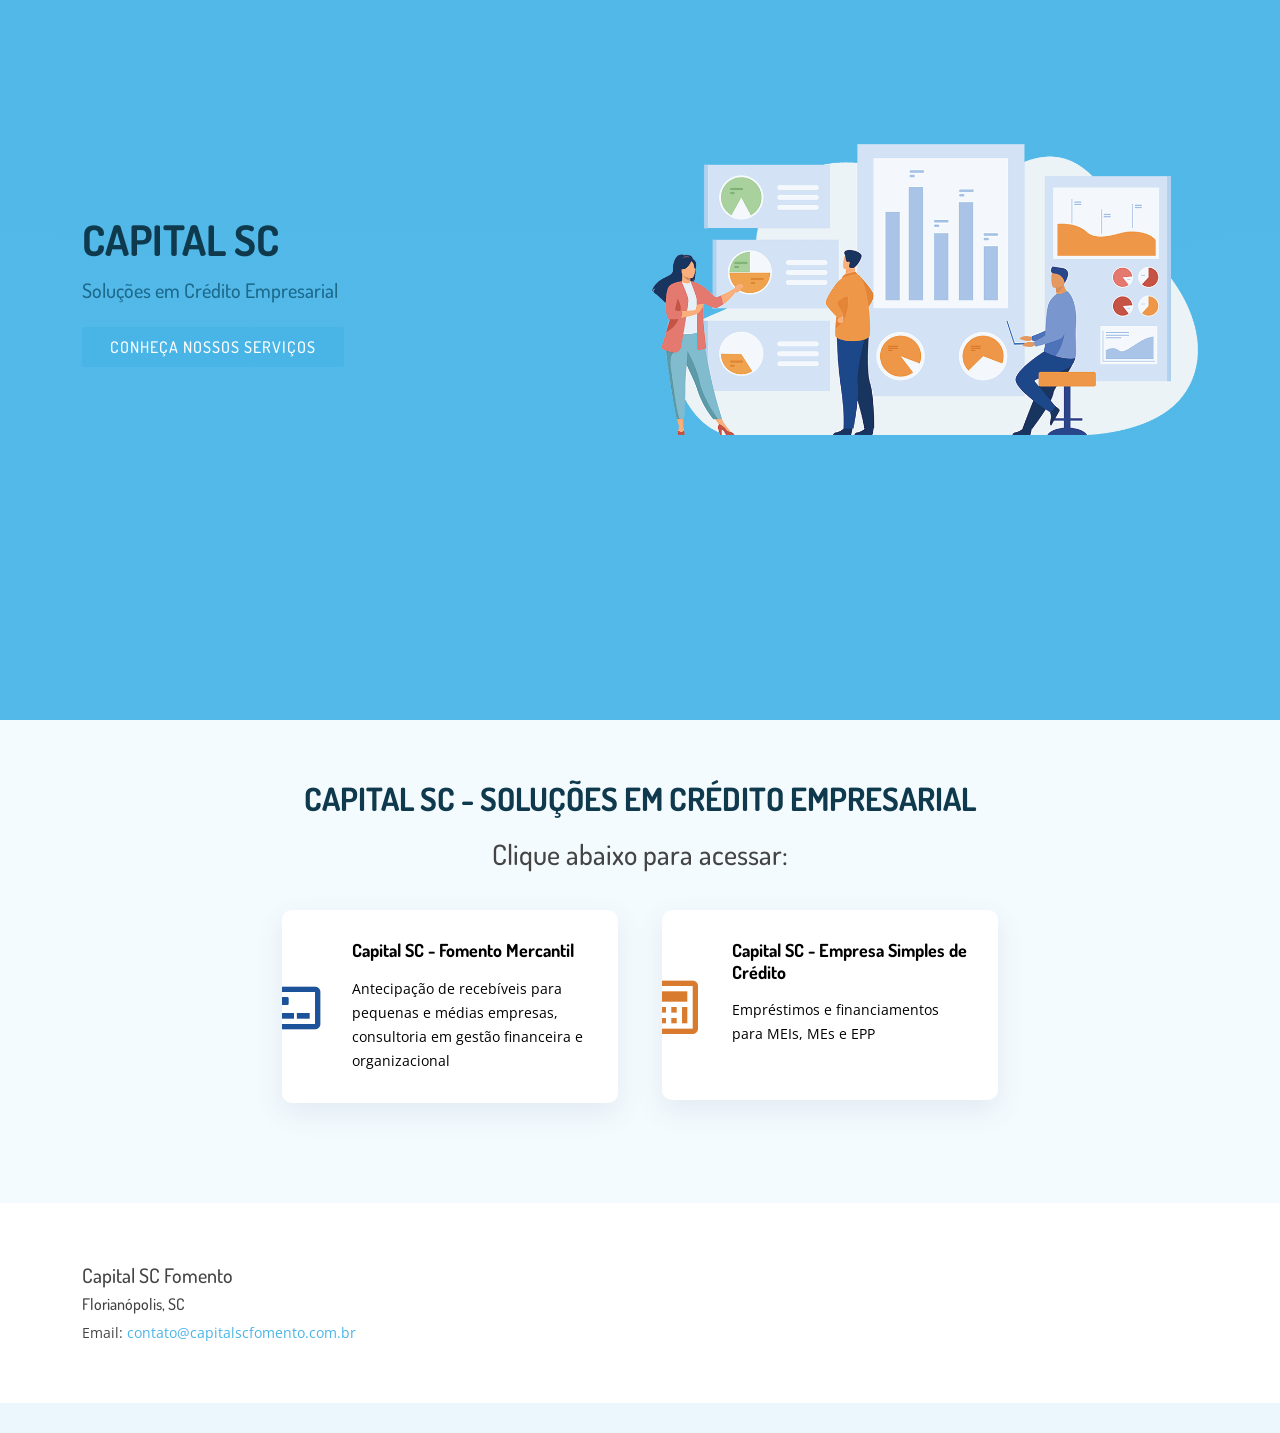
<file: index.html>
<!DOCTYPE html>
<html lang="pt-BR">

<head>
<script async src="https://www.googletagmanager.com/gtag/js?id=G-5T2LX08R87"></script><script>function gtag(){dataLayer.push(arguments)}window.dataLayer=window.dataLayer||[],gtag("js",new Date),gtag("config","G-5T2LX08R87");</script>
<script async src="https://pagead2.googlesyndication.com/pagead/js/adsbygoogle.js?client=ca-pub-0531879237494766" crossorigin="anonymous"></script>
  <meta charset="utf-8">
  <meta content="width=device-width, initial-scale=1.0" name="viewport">

  <title>Capital SC - Soluções em Crédito Empresarial | Fomento e ESC</title>
  <meta content="Capital SC oferece soluções de crédito empresarial em Santa Catarina: Fomento Mercantil com antecipação de recebíveis e Empresa Simples de Crédito com empréstimos para MEI, ME e EPP." name="description">
  <meta content="capital sc, fomento mercantil florianópolis, empresa simples de crédito, antecipação de recebíveis, empréstimo MEI SC" name="keywords">

  <!-- Open Graph -->
  <meta property="og:type" content="website">
  <meta property="og:url" content="https://www.capitalscfomento.com.br/">
  <meta property="og:title" content="Capital SC - Soluções em Crédito Empresarial">
  <meta property="og:description" content="Fomento Mercantil e Empresa Simples de Crédito em Santa Catarina">
  <meta property="og:image" content="https://www.capitalscfomento.com.br/assets/img/favicon.png">

  <!-- Favicons --> 
  <link href="assets/img/favicon.png" rel="icon">
  <link href="assets/img/apple-touch-icon.png" rel="apple-touch-icon">

  <!-- Google Fonts -->
  <link href="https://fonts.googleapis.com/css?family=Open+Sans:300,300i,400,400i,600,600i,700,700i|Dosis:300,400,500,,600,700,700i|Lato:300,300i,400,400i,700,700i" rel="stylesheet">

  <!-- Vendor CSS Files -->
  <link href="assets/vendor/bootstrap/css/bootstrap.min.css" rel="stylesheet">
  <link href="assets/vendor/bootstrap-icons/bootstrap-icons.css" rel="stylesheet">
  <link href="assets/vendor/boxicons/css/boxicons.min.css" rel="stylesheet">
  <link href="assets/vendor/glightbox/css/glightbox.min.css" rel="stylesheet">
  <link href="assets/vendor/swiper/swiper-bundle.min.css" rel="stylesheet">

  <link href="assets/css/style.css" rel="stylesheet">

  <!-- Schema.org Organization -->
  <script type="application/ld+json">
  {
    "@context": "https://schema.org",
    "@type": "Organization",
    "name": "Capital SC",
    "url": "https://www.capitalscfomento.com.br/",
    "logo": "https://www.capitalscfomento.com.br/assets/img/favicon.png",
    "description": "Soluções em crédito empresarial: Fomento Mercantil e Empresa Simples de Crédito",
    "address": {
      "@type": "PostalAddress",
      "streetAddress": "Avenida Mauro Ramos, 1970 - Sala 314",
      "addressLocality": "Florianópolis",
      "addressRegion": "SC",
      "postalCode": "88020-304",
      "addressCountry": "BR"
    },
    "contactPoint": {
      "@type": "ContactPoint",
      "telephone": "+55-48-3371-6712",
      "contactType": "customer service"
    }
  }
  </script>

</head>

<body>

  <!-- ======= Hero Section ======= -->
  <section id="hero">
    <div class="container">
      <div class="row">
        <div class="col-lg-6 pt-5 pt-lg-0 order-2 order-lg-1 d-flex flex-column justify-content-center">
          <h1>Capital SC</h1>
          <h2>Soluções em Crédito Empresarial</h2>
          <div><a href="#services" class="btn-get-started scrollto">Conheça Nossos Serviços</a></div>
        </div>
        <div class="col-lg-6 order-1 order-lg-2 hero-img">
          <img src="assets/img/hero-img.png" class="img-fluid" alt="Ilustração de profissionais analisando dados financeiros">
        </div>
      </div>
    </div>
  </section>
  <!-- End Hero -->

  <main id="main">

    <!-- ======= Services Section ======= -->
    <section id="services" class="services section-bg">
      <div class="container">

        <div class="section-title">
          <h2>Capital SC - Soluções em Crédito Empresarial</h2>
          <h3>Clique abaixo para acessar:</h3>
        </div>

        <div class="row justify-content-center">
          <div class="col-lg-4 col-md-6"><a href="https://capitalscfomento.com.br/fomento/" target="_blank" style="color: #000000;">
            <div class="icon-box">
              <div class="icon"><i class="bx bx-credit-card-front" style="color: #1B5299;"></i></div>
              <h4 class="title">Capital SC - Fomento Mercantil</h4>
              <p class="description">Antecipação de recebíveis para pequenas e médias empresas, consultoria em gestão financeira e organizacional</p>
            </div></a>
          </div>
          <div class="col-lg-4 col-md-6"><a href="https://capitalscfomento.com.br/esc/" target="_blank" style="color: #000000;">
            <div class="icon-box">
              <div class="icon"><i class="bx bx-calculator" style="color: #D97B2E;"></i></div>
              <h4 class="title">Capital SC - Empresa Simples de Crédito</h4>
              <p class="description">Empréstimos e financiamentos para MEIs, MEs e EPP</p><br>
            </div></a>
          </div>

        </div>

      </div>
    </section>
    <!-- End Services Section -->


  </main>
  <!-- End #main -->

  <!-- ======= Footer ======= -->
  <footer id="footer">

    <div class="footer-top">
      <div class="container">
        <div class="row">

          <div class="col-lg-6 col-md-6 footer-contact">
            <h5>Capital SC Fomento</h5>
            <h6>Florianópolis, SC</h6>
              Email:
              <a href="mailto:contato@capitalscfomento.com.br">contato@capitalscfomento.com.br</a><br>
            </p>
          </div>

        </div>
      </div>
    </div>

  </footer>
  <!-- End Footer -->

  <a href="#" class="back-to-top d-flex align-items-center justify-content-center"><i class="bi bi-arrow-up-short"></i></a>

  <!-- Vendor JS Files -->
  <script src="assets/vendor/bootstrap/js/bootstrap.bundle.min.js"></script>
  <script src="assets/vendor/glightbox/js/glightbox.min.js"></script>
  <script src="assets/vendor/isotope-layout/isotope.pkgd.min.js"></script>
  <script src="assets/vendor/php-email-form/validate.js"></script>
  <script src="assets/vendor/purecounter/purecounter.js"></script>
  <script src="assets/vendor/swiper/swiper-bundle.min.js"></script>

  <!-- Template Main JS File -->
  <script src="assets/js/main.js"></script>

</body>

</html>
</file>
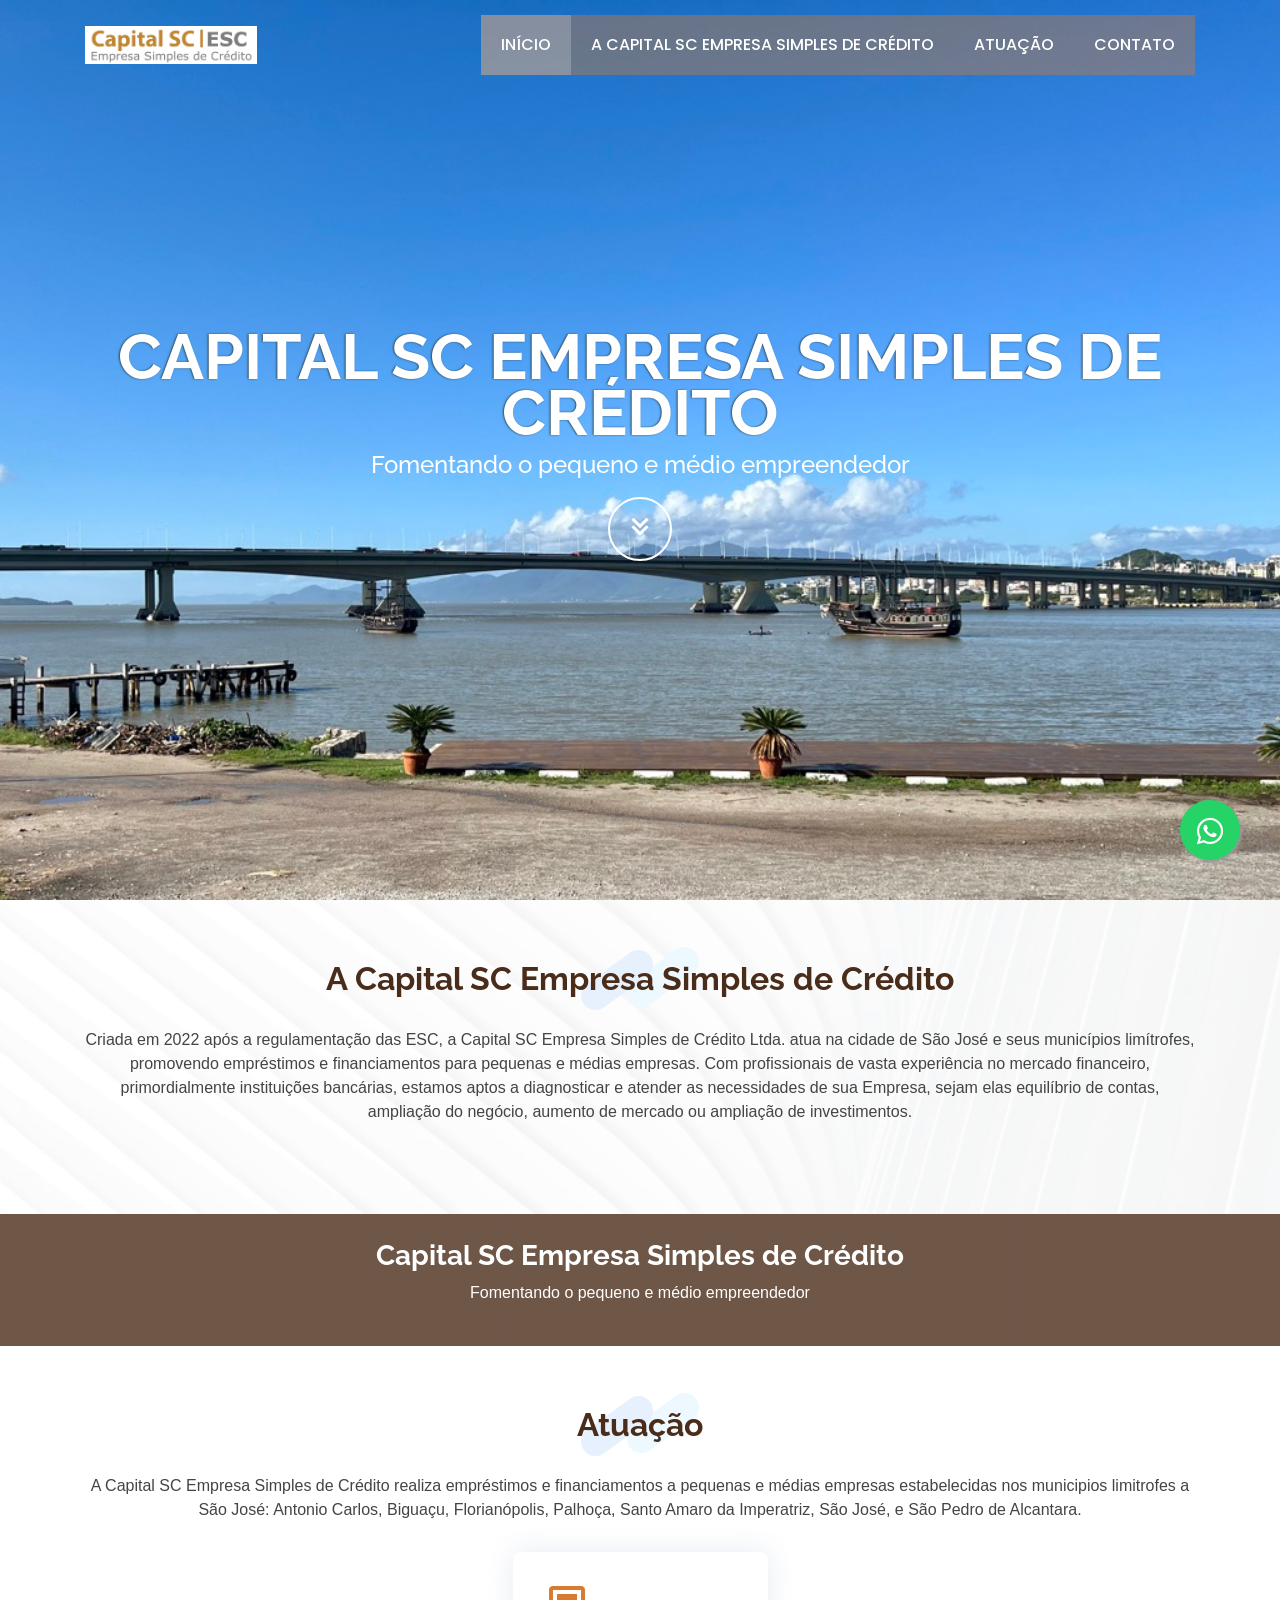
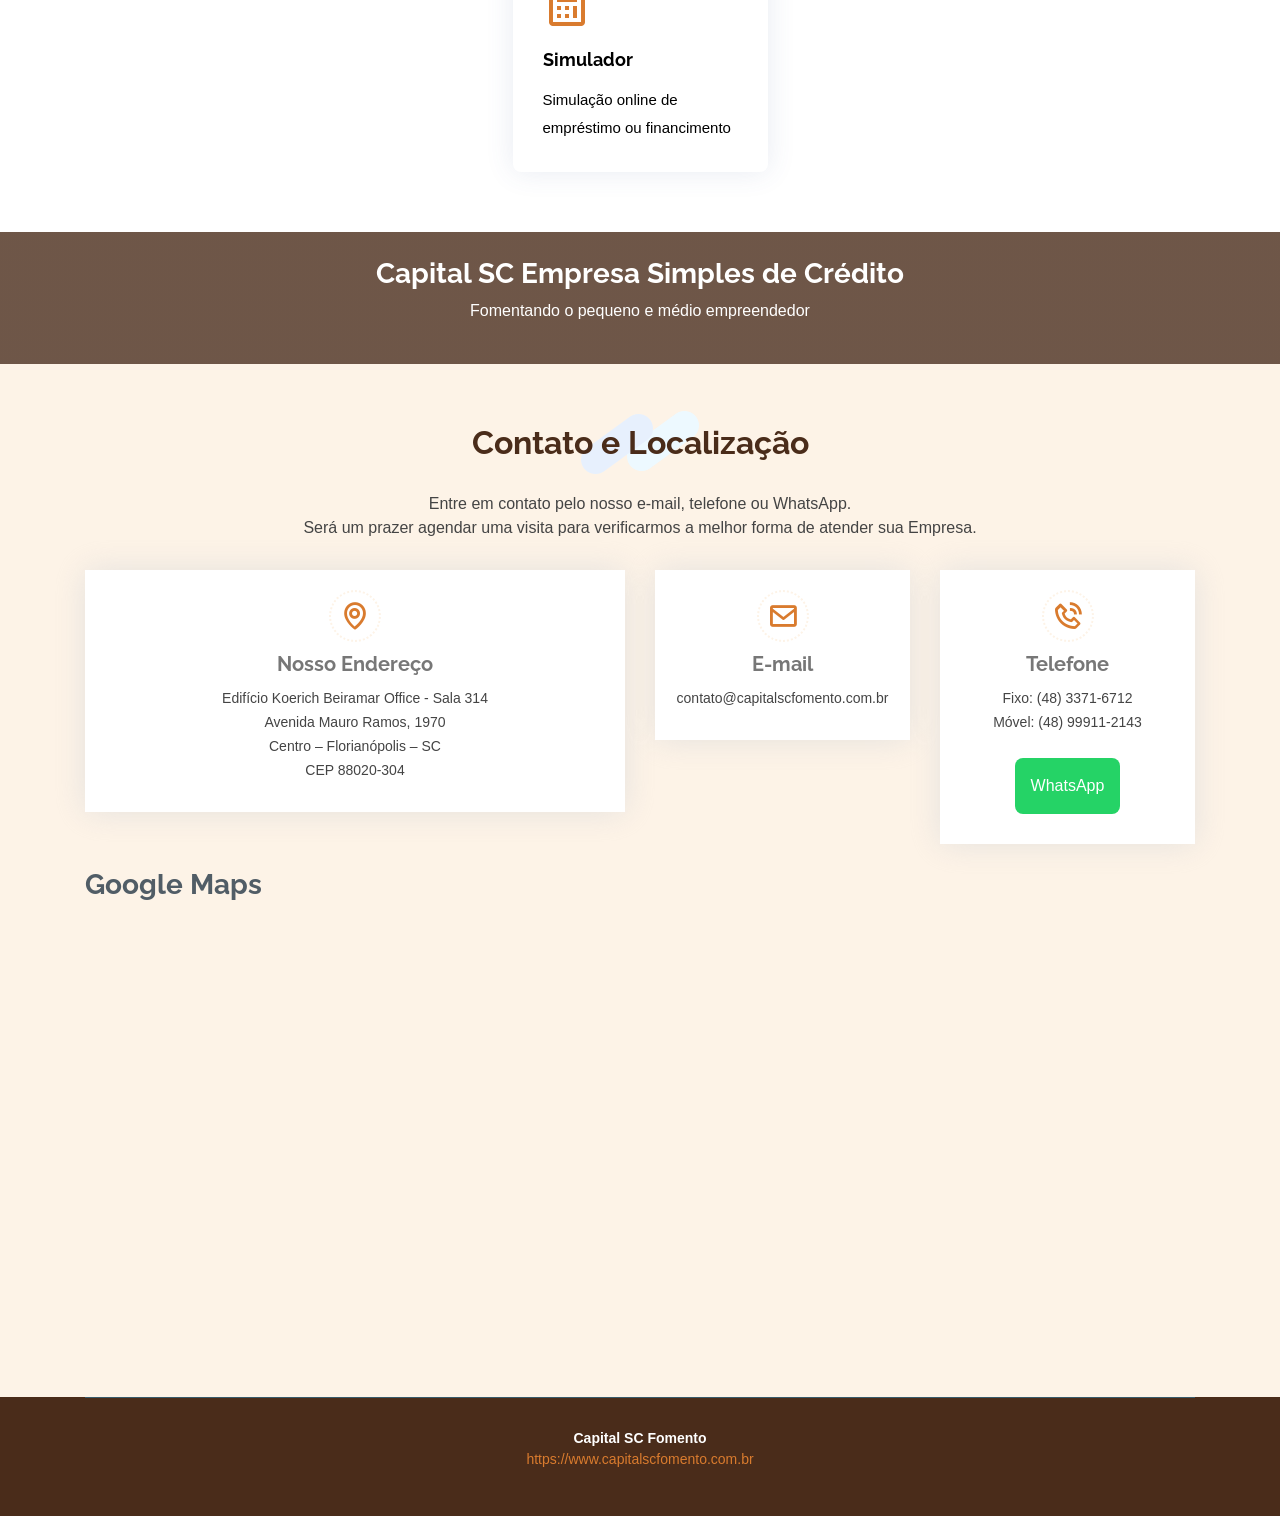
<file: esc/index.html>
<!DOCTYPE html>
<html lang="pt-BR">

<head>
<script async src="https://www.googletagmanager.com/gtag/js?id=G-5T2LX08R87"></script><script>function gtag(){dataLayer.push(arguments)}window.dataLayer=window.dataLayer||[],gtag("js",new Date),gtag("config","G-5T2LX08R87");</script>
<script async src="https://pagead2.googlesyndication.com/pagead/js/adsbygoogle.js?client=ca-pub-0531879237494766" crossorigin="anonymous"></script>

  <meta charset="utf-8">
  <meta content="width=device-width, initial-scale=1.0" name="viewport">

  <title>Capital SC Empresa Simples de Crédito - Empréstimos para MEI ME EPP</title>
  <meta content="Capital SC Empresa Simples de Crédito oferece empréstimos e financiamentos para MEI, ME e EPP nos municípios de São José, Florianópolis, Palhoça e região. Atendimento personalizado desde 2022." name="description">
  <meta content="empresa simples de crédito florianópolis, empréstimo MEI SC, financiamento ME EPP, crédito empresarial são josé" name="keywords">

  <!-- Open Graph -->
  <meta property="og:type" content="website">
  <meta property="og:url" content="https://www.capitalscfomento.com.br/esc/">
  <meta property="og:title" content="Capital SC Empresa Simples de Crédito">
  <meta property="og:description" content="Empréstimos e financiamentos para MEI, ME e EPP em São José e região">
  <meta property="og:image" content="https://www.capitalscfomento.com.br/esc/assets/img/logo.png">

  <!-- Favicons -->
  <link href="assets/img/favicon.png" rel="icon">
  <link href="assets/img/apple-touch-icon.png" rel="apple-touch-icon">

  <!-- Google Fonts -->
  <link href="https://fonts.googleapis.com/css?family=Open+Sans:300,300i,400,400i,600,600i,700,700i|Raleway:300,300i,400,400i,500,500i,600,600i,700,700i|Poppins:300,300i,400,400i,500,500i,600,600i,700,700i" rel="stylesheet">

  <!-- Vendor CSS Files -->
  <link href="assets/vendor/bootstrap/css/bootstrap.min.css" rel="stylesheet">
  <link href="assets/vendor/icofont/icofont.min.css" rel="stylesheet">
  <link href="assets/vendor/boxicons/css/boxicons.min.css" rel="stylesheet">
  <link href="assets/vendor/venobox/venobox.css" rel="stylesheet">
  <link href="assets/vendor/owl.carousel/assets/owl.carousel.min.css" rel="stylesheet">
  <link href="assets/vendor/aos/aos.css" rel="stylesheet">

  <!-- Template Main CSS File -->
  <link href="assets/css/style.css" rel="stylesheet">

  <!-- Schema.org Structured Data -->
  <script type="application/ld+json">
  {
    "@context": "https://schema.org",
    "@type": "FinancialService",
    "name": "Capital SC Empresa Simples de Crédito",
    "url": "https://www.capitalscfomento.com.br/esc/",
    "logo": "https://www.capitalscfomento.com.br/esc/assets/img/logo.png",
    "description": "Empresa Simples de Crédito oferecendo empréstimos para MEI, ME e EPP desde 2022",
    "telephone": "+55-48-3371-6712",
    "address": {
      "@type": "PostalAddress",
      "streetAddress": "Avenida Mauro Ramos, 1970 - Sala 314",
      "addressLocality": "Florianópolis",
      "addressRegion": "SC",
      "postalCode": "88020-304",
      "addressCountry": "BR"
    },
    "foundingDate": "2022",
    "areaServed": [
      {"@type": "City", "name": "São José"},
      {"@type": "City", "name": "Florianópolis"},
      {"@type": "City", "name": "Palhoça"}
    ]
  }
  </script>

  <!-- =======================================================
  * Template Name: Squadfree - v2.2.0
  * Template URL: https://bootstrapmade.com/squadfree-free-bootstrap-template-creative/
  * Author: BootstrapMade.com
  * License: https://bootstrapmade.com/license/
  ======================================================== -->
</head>

<body>

  <!-- ======= Header ======= -->
  <header id="header" class="fixed-top header-transparent">
    <div class="container d-flex align-items-center">

      <div class="logo mr-auto">
        <!-- <h1 class="text-light"><a href="index.html"><span>Squadfree</span></a></h1> -->
        <!-- Uncomment below if you prefer to use an image logo -->
         <a href="index.html"><img src="assets/img/logo.png" alt="Capital SC Empresa Simples de Crédito" class="img-fluid"></a>
      </div>

      <nav class="nav-menu d-none d-lg-block">
        <ul>
          <li class="active"><a href="#header">Início</a></li>
          <li><a href="#about">A Capital SC Empresa Simples de Crédito</a></li>
          <li><a href="#services">Atuação</a></li>
          <li><a href="#contact">Contato</a></li>

        </ul>
      </nav><!-- .nav-menu -->

    </div>
  </header><!-- End Header -->

  <!-- ======= Hero Section ======= -->
  <section id="hero">
    <div class="hero-container" data-aos="fade-up">
      <h1 style="color:white;">CAPITAL SC Empresa Simples de Crédito</h1>
      <h4 style="color:white;">Fomentando o pequeno e médio empreendedor</h4>
      <a href="#about" class="btn-get-started scrollto"><i class="bx bx-chevrons-down"></i></a>
    </div>
  </section><!-- End Hero -->

  <main id="main">

<!-- ======= Portfolio Section ======= -->
    <section id="about" class="about">
      <div class="container">

        <div class="section-title" data-aos="fade-in" data-aos-delay="100">
          <h2>A Capital SC Empresa Simples de Crédito</h2>
          <p>Criada em 2022 após a regulamentação das ESC, a Capital SC Empresa Simples de Crédito Ltda. atua na cidade de São José e seus municípios limítrofes, promovendo empréstimos e financiamentos para pequenas e médias empresas. Com profissionais de vasta experiência no mercado financeiro, primordialmente instituições bancárias, estamos aptos a diagnosticar e atender as necessidades de sua Empresa, sejam elas equilíbrio de contas, ampliação do negócio, aumento de mercado ou ampliação de investimentos.</p>
        </div>
      </div>

    </section><!-- End Portfolio Section -->

        <!-- ======= Cta Section ======= -->
    <section id="cta" class="cta">
      <div class="container" data-aos="zoom-in">

        <div class="text-center">
          <h3>Capital SC Empresa Simples de Crédito</h3>
          <p>Fomentando o pequeno e médio empreendedor</p>
        </div>

      </div>
    </section><!-- End Cta Section -->

    <!-- ======= Services Section ======= -->
    <section id="services" class="services">
      <div class="container">

        <div class="section-title" data-aos="fade-in" data-aos-delay="100">
          <h2>Atuação</h2>
          <p>A Capital SC Empresa Simples de Crédito realiza empréstimos e financiamentos a pequenas e médias empresas estabelecidas nos municipios limitrofes a São José: Antonio Carlos, Biguaçu, Florianópolis, Palhoça, Santo Amaro da Imperatriz, São José, e São Pedro de Alcantara.</p>
        </div>

        <div class="row justify-content-center">
          <div class="col-md-6 col-lg-3 d-flex align-items-stretch mb-5 mb-lg-0"><a href="https://capitalscfomento.com.br/simulacao/" target="_blank" style="color: #000000;">
            <div class="icon-box" data-aos="fade-up" data-aos-delay="100">
              <div class="icon"><i class="bx bx-calculator"></i></div>
              <h4 class="title">Simulador</h4>
              <p class="description">Simulação online de empréstimo ou financimento</p>
            </div>
          </div></a>

        </div>

      </div>

    </section><!-- End Services Section -->

    <!-- ======= Cta Section ======= -->
    <section id="cta" class="cta">
      <div class="container" data-aos="zoom-in">

        <div class="text-center">
          <h3>Capital SC Empresa Simples de Crédito</h3>
          <p>Fomentando o pequeno e médio empreendedor</p>
        </div>

      </div>
    </section><!-- End Cta Section -->


    <!-- ======= Contact Section ======= -->
    <section id="contact" class="contact section-bg">
      <div class="container">

        <div class="section-title" data-aos="fade-in" data-aos-delay="100">
          <h2>Contato e Localização</h2>
          <p>Entre em contato pelo nosso e-mail, telefone ou WhatsApp.</p>
          <p>Será um prazer agendar uma visita para verificarmos a melhor forma de atender sua Empresa.</p>
        </div>

        <div class="row" data-aos="fade-up" data-aos-delay="100">
          <div class="col-lg-6">
            <div class="info-box mb-4">
              <i class="bx bx-map"></i>
              <h3>Nosso Endereço</h3>
              <p>Edifício Koerich Beiramar Office - Sala 314</p>
              <p>Avenida Mauro Ramos, 1970</p>
              <p>Centro – Florianópolis – SC</p>
              <p>CEP 88020-304</p>
              </div>
          </div>

          <div class="col-lg-3 col-md-6">
            <div class="info-box  mb-4">
              <i class="bx bx-envelope"></i>
              <h3>E-mail</h3>
              <p>contato@capitalscfomento.com.br</p>
            </div>
          </div>

          <div class="col-lg-3 col-md-6">
            <div class="info-box  mb-4">
              <i class="bx bx-phone-call"></i>
              <h3>Telefone</h3>
              <p>Fixo: (48) 3371-6712</p>
              <p>Móvel: (48) 99911-2143</p>
              <br>
              <a href="https://api.whatsapp.com/send?phone=554833716712" style="display: inline-block; padding:16px; border-radius: 8px; background-color: #25D366; color: #fff; text-decoration: none; font-family: sans-serif; font-size: 16px;">WhatsApp</a>
            </div>

          </div>
        </div>

        <div class="row" data-aos="fade-up" data-aos-delay="200">

          <div class="col-lg-12">
            <h3 style="color:rgba(38, 55, 70, 0.8);font-style:strong;"><strong>Google Maps</strong></h3>
            <iframe src="https://www.google.com/maps/embed?pb=!1m18!1m12!1m3!1d7072.596769734875!2d-48.54762869040279!3d-27.584277335026368!2m3!1f0!2f0!3f0!3m2!1i1024!2i768!4f13.1!3m3!1m2!1s0x95273816aecd53ed%3A0x44e50be6a33628de!2sCapital%20SC%20Fomento%20Mercantil!5e0!3m2!1spt-BR!2suk!4v1605129108979!5m2!1spt-BR!2suk" width="100%" height="400" frameborder="0" style="border:0;" allowfullscreen="" aria-hidden="false" tabindex="0"></iframe>
          </div>

        </div>

      </div>
    </section><!-- End Contact Section -->

  </main><!-- End #main -->

  <!-- ======= Footer ======= -->
  <footer id="footer">
   <div class="container">
     <div class="copyright">
      <strong><span>Capital SC Fomento</span></strong>
      <p>
      <a href="https://www.capitalscfomento.com.br">https://www.capitalscfomento.com.br</a>
      </p>
     </div>
    </div>
  </footer><!-- End Footer --> 

  <!-- <a href="#" class="back-to-top"><i class="icofont-simple-up"></i></a> -->

  <!-- Vendor JS Files -->
  <script src="assets/vendor/jquery/jquery.min.js"></script>
  <script src="assets/vendor/bootstrap/js/bootstrap.bundle.min.js"></script>
  <script src="assets/vendor/jquery.easing/jquery.easing.min.js"></script>
  <script src="assets/vendor/php-email-form/validate.js"></script>
  <script src="assets/vendor/waypoints/jquery.waypoints.min.js"></script>
  <script src="assets/vendor/counterup/counterup.min.js"></script>
  <script src="assets/vendor/isotope-layout/isotope.pkgd.min.js"></script>
  <script src="assets/vendor/venobox/venobox.min.js"></script>
  <script src="assets/vendor/owl.carousel/owl.carousel.min.js"></script>
  <script src="assets/vendor/aos/aos.js"></script>

  <!-- Template Main JS File -->
  <script src="assets/js/main.js"></script>




<!-- load font awesome for icons -->
<link rel="stylesheet"
href="https://cdnjs.cloudflare.com/ajax/libs/font-awesome/5.15.2/css/all.min.css" />

<style>
body {
 font-family: sans-serif;
}

/* Add WA floating button CSS */
.floating {
 position: fixed;
 width: 60px;
 height: 60px;
 bottom: 40px;
 right: 40px;
 background-color: #25d366;
 color: #fff;
 border-radius: 50px;
 text-align: center;
 font-size: 30px;
 box-shadow: 2px 2px 3px #999;
 z-index: 100;
}

.fab-icon {
 margin-top: 16px;
}
</style>

<!-- render the button and direct it to wa.me -->
<a href="https://api.whatsapp.com/send?phone=554833716712" class="floating" target="_blank">
<i class="fab fa-whatsapp fab-icon"></i>
</a>



</body>

</html>
</file>
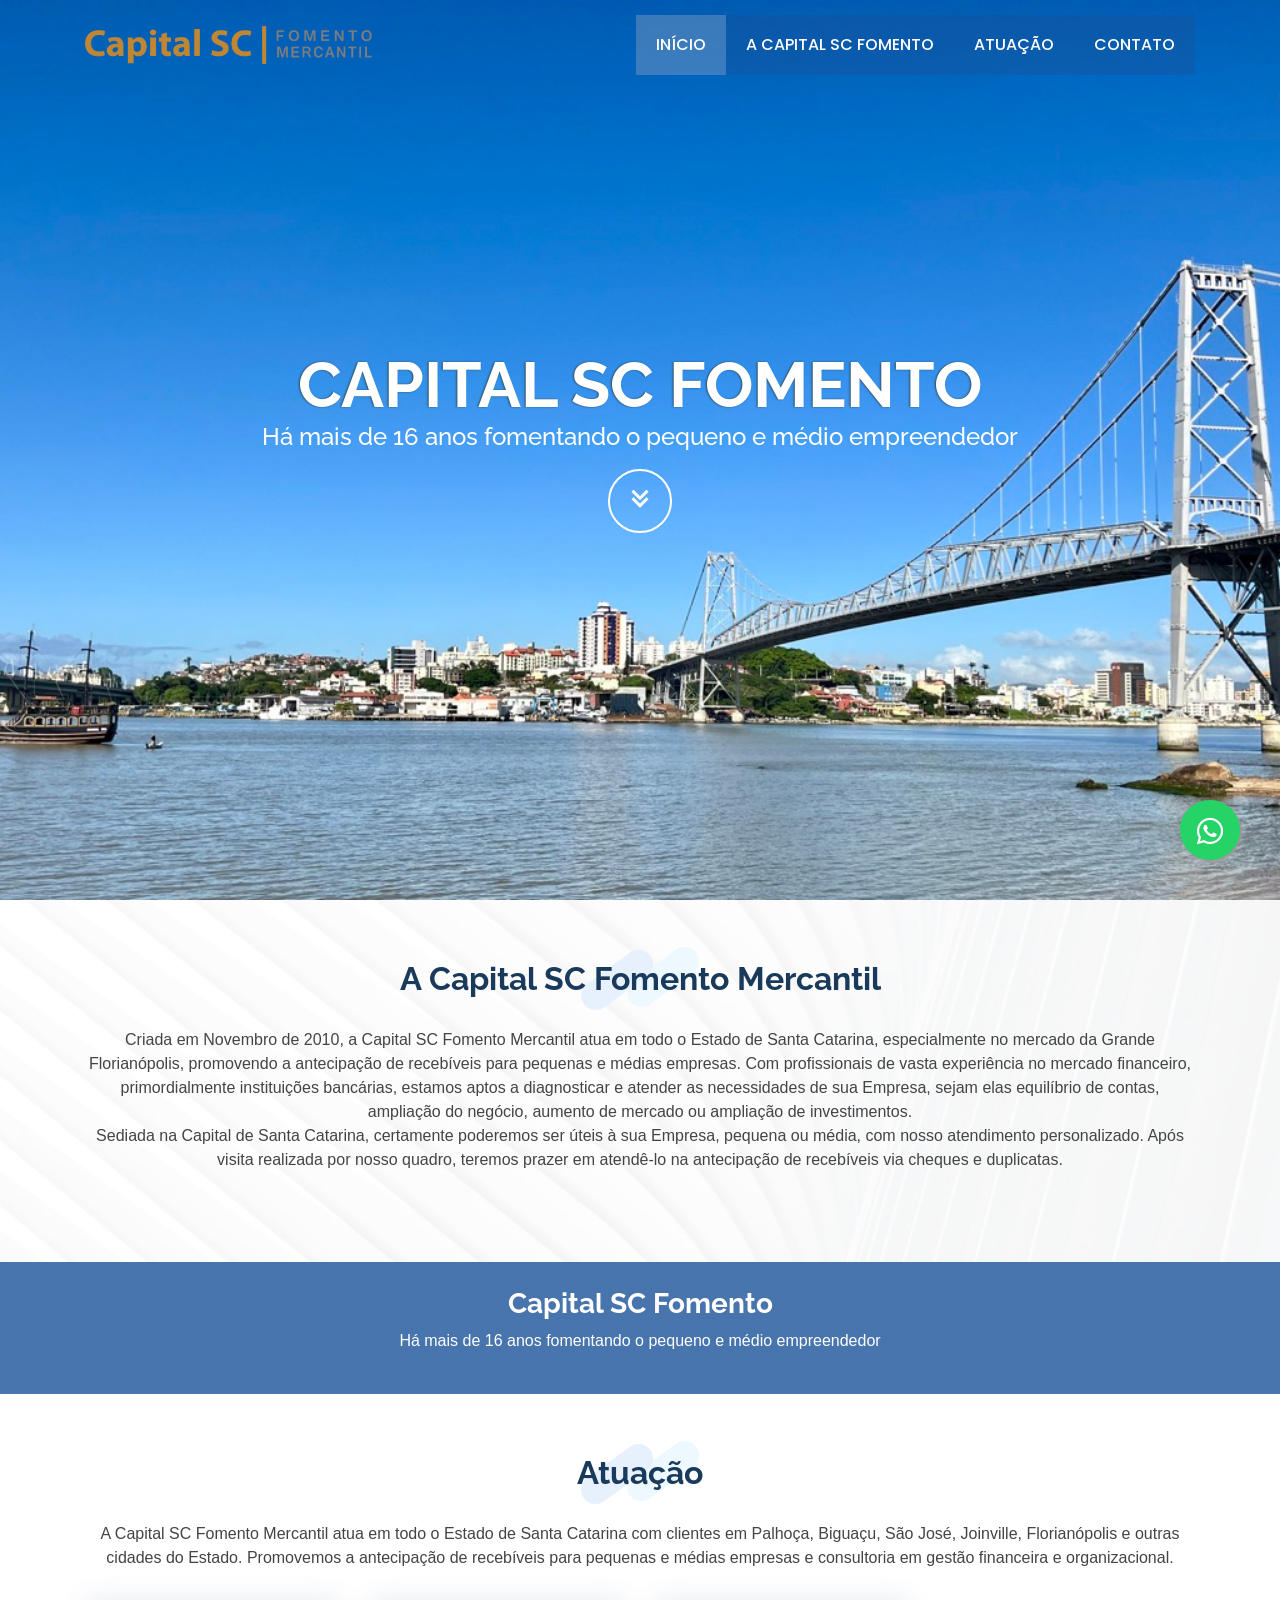
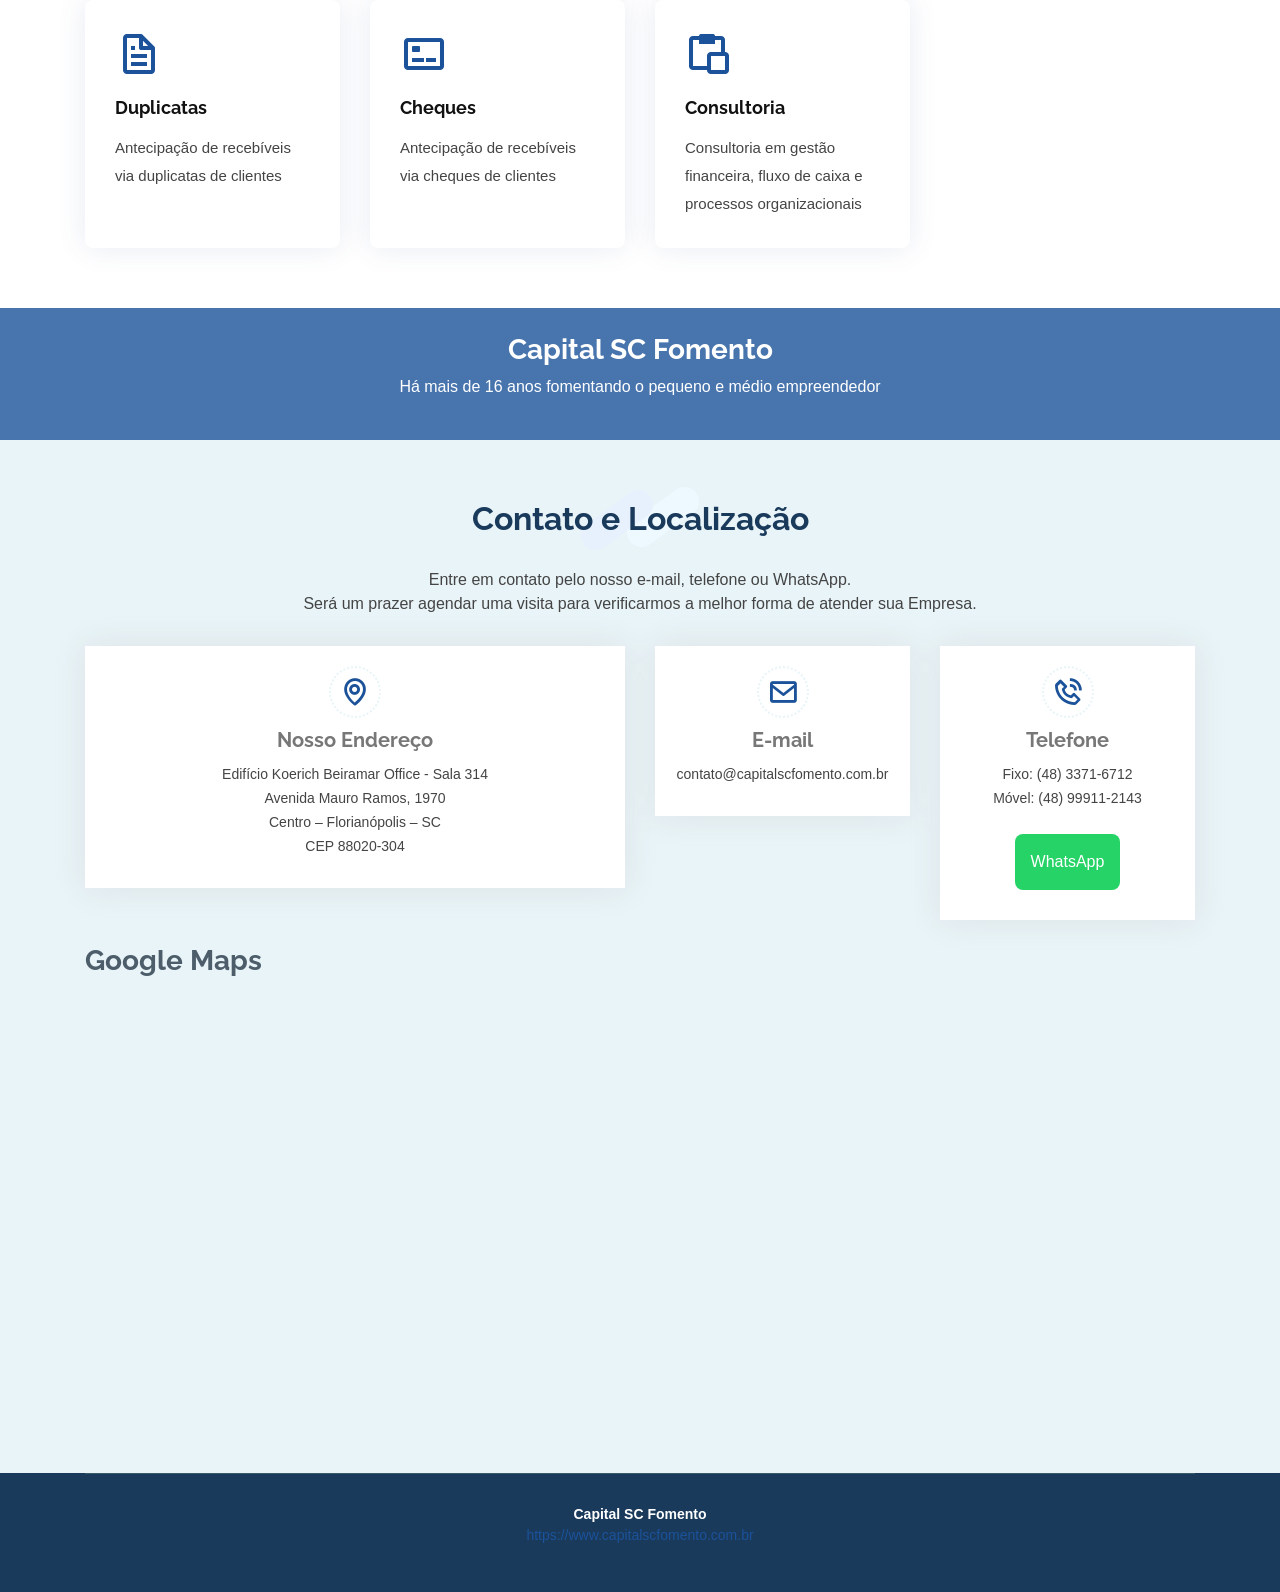
<file: fomento/index.html>
<!DOCTYPE html>
<html lang="pt-BR">

<head>
<script async src="https://www.googletagmanager.com/gtag/js?id=G-5T2LX08R87"></script><script>function gtag(){dataLayer.push(arguments)}window.dataLayer=window.dataLayer||[],gtag("js",new Date),gtag("config","G-5T2LX08R87");</script>
<script async src="https://pagead2.googlesyndication.com/pagead/js/adsbygoogle.js?client=ca-pub-0531879237494766" crossorigin="anonymous"></script>

  <meta charset="utf-8">
  <meta content="width=device-width, initial-scale=1.0" name="viewport">

  <title>Capital SC Fomento Mercantil - Antecipação de Recebíveis em Florianópolis</title>
  <meta content="Capital SC Fomento Mercantil atua há mais de 15 anos com antecipação de recebíveis, duplicatas e cheques para pequenas e médias empresas em Santa Catarina. Consultoria financeira especializada." name="description">
  <meta content="fomento mercantil florianópolis, antecipação de recebíveis SC, duplicatas santa catarina, cheques desconto, consultoria financeira, capital de giro" name="keywords">

  <!-- Open Graph -->
  <meta property="og:type" content="website">
  <meta property="og:url" content="https://www.capitalscfomento.com.br/fomento/">
  <meta property="og:title" content="Capital SC Fomento Mercantil">
  <meta property="og:description" content="Há mais de 15 anos fomentando o pequeno e médio empreendedor em Santa Catarina">
  <meta property="og:image" content="https://www.capitalscfomento.com.br/fomento/assets/img/logo.png">

  <!-- Favicons -->
  <link href="assets/img/favicon.png" rel="icon">
  <link href="assets/img/apple-touch-icon.png" rel="apple-touch-icon">

  <!-- Google Fonts -->
  <link href="https://fonts.googleapis.com/css?family=Open+Sans:300,300i,400,400i,600,600i,700,700i|Raleway:300,300i,400,400i,500,500i,600,600i,700,700i|Poppins:300,300i,400,400i,500,500i,600,600i,700,700i" rel="stylesheet">

  <!-- Vendor CSS Files -->
  <link href="assets/vendor/bootstrap/css/bootstrap.min.css" rel="stylesheet">
  <link href="assets/vendor/icofont/icofont.min.css" rel="stylesheet">
  <link href="assets/vendor/boxicons/css/boxicons.min.css" rel="stylesheet">
  <link href="assets/vendor/venobox/venobox.css" rel="stylesheet">
  <link href="assets/vendor/owl.carousel/assets/owl.carousel.min.css" rel="stylesheet">
  <link href="assets/vendor/aos/aos.css" rel="stylesheet">

  <!-- Template Main CSS File -->
  <link href="assets/css/style.css" rel="stylesheet">

  <!-- Schema.org Structured Data -->
  <script type="application/ld+json">
  {
    "@context": "https://schema.org",
    "@type": "FinancialService",
    "name": "Capital SC Fomento Mercantil",
    "url": "https://www.capitalscfomento.com.br/fomento/",
    "logo": "https://www.capitalscfomento.com.br/fomento/assets/img/logo.png",
    "description": "Fomento mercantil e antecipação de recebíveis em Santa Catarina desde 2010",
    "telephone": "+55-48-3371-6712",
    "address": {
      "@type": "PostalAddress",
      "streetAddress": "Avenida Mauro Ramos, 1970 - Sala 314",
      "addressLocality": "Florianópolis",
      "addressRegion": "SC",
      "postalCode": "88020-304",
      "addressCountry": "BR"
    },
    "geo": {
      "@type": "GeoCoordinates",
      "latitude": "-27.584277",
      "longitude": "-48.547628"
    },
    "foundingDate": "2010-11",
    "areaServed": {
      "@type": "State",
      "name": "Santa Catarina"
    }
  }
  </script>

  <!-- =======================================================
  * Template Name: Squadfree - v2.2.0
  * Template URL: https://bootstrapmade.com/squadfree-free-bootstrap-template-creative/
  * Author: BootstrapMade.com
  * License: https://bootstrapmade.com/license/
  ======================================================== -->
</head>

<body>

  <!-- ======= Header ======= -->
  <header id="header" class="fixed-top header-transparent">
    <div class="container d-flex align-items-center">

      <div class="logo mr-auto">
        <!-- <h1 class="text-light"><a href="index.html"><span>Squadfree</span></a></h1> -->
        <!-- Uncomment below if you prefer to use an image logo -->
         <a href="index.html"><img src="assets/img/logo.png" alt="Capital SC Fomento Mercantil" class="img-fluid"></a>
      </div>

      <nav class="nav-menu d-none d-lg-block">
        <ul>
          <li class="active"><a href="#header">Início</a></li>
          <li><a href="#about">A Capital SC Fomento</a></li>
          <li><a href="#services">Atuação</a></li>
          <li><a href="#contact">Contato</a></li>

        </ul>
      </nav><!-- .nav-menu -->

    </div>
  </header><!-- End Header -->

  <!-- ======= Hero Section ======= -->
  <section id="hero">
    <div class="hero-container" data-aos="fade-up">
      <h1 style="color:white;">CAPITAL SC FOMENTO</h1>
      <h4 style="color:white;">Há mais de <span class="anos-dinamicos"></span> anos fomentando o pequeno e médio empreendedor</h4>
      <a href="#about" class="btn-get-started scrollto"><i class="bx bx-chevrons-down"></i></a>
    </div>
  </section><!-- End Hero -->

  <main id="main">

<!-- ======= Portfolio Section ======= -->
    <section id="about" class="about">
      <div class="container">

        <div class="section-title" data-aos="fade-in" data-aos-delay="100">
          <h2>A Capital SC Fomento Mercantil</h2>
          <p>Criada em Novembro de 2010, a Capital SC Fomento Mercantil atua em todo o Estado de Santa Catarina, especialmente no mercado da Grande Florianópolis, promovendo a antecipação de recebíveis para pequenas e médias empresas.
          Com profissionais de vasta experiência no mercado financeiro, primordialmente instituições bancárias, estamos aptos a diagnosticar e atender as necessidades de sua Empresa, sejam elas equilíbrio de contas, ampliação do negócio, aumento de mercado ou ampliação de investimentos.</p>
          <p>Sediada na Capital de Santa Catarina, certamente poderemos ser úteis à sua Empresa, pequena ou média, com nosso atendimento personalizado. Após visita realizada por nosso quadro, teremos prazer em atendê-lo na antecipação de recebíveis via cheques e duplicatas.</p>
        </div>
      </div>

    </section><!-- End Portfolio Section -->

        <!-- ======= Cta Section ======= -->
    <section id="cta" class="cta">
      <div class="container" data-aos="zoom-in">

        <div class="text-center">
          <h3>Capital SC Fomento</h3>
          <p>Há mais de <span class="anos-dinamicos"></span> anos fomentando o pequeno e médio empreendedor</p>
        </div>

      </div>
    </section><!-- End Cta Section -->

    <!-- ======= Services Section ======= -->
    <section id="services" class="services">
      <div class="container">

        <div class="section-title" data-aos="fade-in" data-aos-delay="100">
          <h2>Atuação</h2>
          <p>A Capital SC Fomento Mercantil atua em todo o Estado de Santa Catarina com clientes em Palhoça, Biguaçu, São José, Joinville, Florianópolis e outras cidades do Estado. Promovemos a antecipação de recebíveis para pequenas e médias empresas e consultoria em gestão financeira e organizacional.</p>
        </div>

        <div class="row">
          <div class="col-md-6 col-lg-3 d-flex align-items-stretch mb-5 mb-lg-0">
            <div class="icon-box" data-aos="fade-up" data-aos-delay="100">
              <div class="icon"><i class="bx bx-file"></i></div>
              <h4 class="title"><a href="">Duplicatas</a></h4>
              <p class="description">Antecipação de recebíveis via duplicatas de clientes</p>
            </div>
          </div>

          <div class="col-md-6 col-lg-3 d-flex align-items-stretch mb-5 mb-lg-0">
            <div class="icon-box" data-aos="fade-up" data-aos-delay="100">
              <div class="icon"><i class="bx bx-credit-card-front"></i></div>
              <h4 class="title"><a href="">Cheques</a></h4>
              <p class="description">Antecipação de recebíveis via cheques de clientes</p>
            </div>
          </div>

          <div class="col-md-6 col-lg-3 d-flex align-items-stretch mb-5 mb-lg-0">
            <div class="icon-box" data-aos="fade-up" data-aos-delay="200">
              <div class="icon"><i class="bx bx-paste"></i></div>
              <h4 class="title"><a href="">Consultoria</a></h4>
              <p class="description">Consultoria em gestão financeira, fluxo de caixa e processos organizacionais</p>
            </div>
          </div>
        </div>

      </div>

    </section><!-- End Services Section -->

    <!-- ======= Cta Section ======= -->
    <section id="cta" class="cta">
      <div class="container" data-aos="zoom-in">

        <div class="text-center">
          <h3>Capital SC Fomento</h3>
          <p>Há mais de <span class="anos-dinamicos"></span> anos fomentando o pequeno e médio empreendedor</p>
        </div>

      </div>
    </section><!-- End Cta Section -->


    <!-- ======= Contact Section ======= -->
    <section id="contact" class="contact section-bg">
      <div class="container">

        <div class="section-title" data-aos="fade-in" data-aos-delay="100">
          <h2>Contato e Localização</h2>
          <p>Entre em contato pelo nosso e-mail, telefone ou WhatsApp.</p>
          <p>Será um prazer agendar uma visita para verificarmos a melhor forma de atender sua Empresa.</p>
        </div>

        <div class="row" data-aos="fade-up" data-aos-delay="100">
          <div class="col-lg-6">
            <div class="info-box mb-4">
              <i class="bx bx-map"></i>
              <h3>Nosso Endereço</h3>
              <p>Edifício Koerich Beiramar Office - Sala 314</p>
              <p>Avenida Mauro Ramos, 1970</p>
              <p>Centro – Florianópolis – SC</p>
              <p>CEP 88020-304</p>
              </div>
          </div>

          <div class="col-lg-3 col-md-6">
            <div class="info-box  mb-4">
              <i class="bx bx-envelope"></i>
              <h3>E-mail</h3>
              <p>contato@capitalscfomento.com.br</p>
            </div>
          </div>

          <div class="col-lg-3 col-md-6">
            <div class="info-box  mb-4">
              <i class="bx bx-phone-call"></i>
              <h3>Telefone</h3>
              <p>Fixo: (48) 3371-6712</p>
              <p>Móvel: (48) 99911-2143</p>
              <br>
              <a href="https://api.whatsapp.com/send?phone=554833716712" style="display: inline-block; padding:16px; border-radius: 8px; background-color: #25D366; color: #fff; text-decoration: none; font-family: sans-serif; font-size: 16px;">WhatsApp</a>
            </div>
          </div>

        </div>

        <div class="row" data-aos="fade-up" data-aos-delay="200">

          <div class="col-lg-12">
            <h3 style="color:rgba(38, 55, 70, 0.8);font-style:strong;"><strong>Google Maps</strong></h3>
            <iframe src="https://www.google.com/maps/embed?pb=!1m18!1m12!1m3!1d7072.596769734875!2d-48.54762869040279!3d-27.584277335026368!2m3!1f0!2f0!3f0!3m2!1i1024!2i768!4f13.1!3m3!1m2!1s0x95273816aecd53ed%3A0x44e50be6a33628de!2sCapital%20SC%20Fomento%20Mercantil!5e0!3m2!1spt-BR!2suk!4v1605129108979!5m2!1spt-BR!2suk" width="100%" height="400" frameborder="0" style="border:0;" allowfullscreen="" aria-hidden="false" tabindex="0"></iframe>
          </div>

        </div>

      </div>
    </section><!-- End Contact Section -->

  </main><!-- End #main -->

  <!-- ======= Footer ======= -->
  <footer id="footer">
   <div class="container">
     <div class="copyright">
      <strong><span>Capital SC Fomento</span></strong>
      <p>
      <a href="https://www.capitalscfomento.com.br">https://www.capitalscfomento.com.br</a>
      </p>
     </div>
    </div>
  </footer><!-- End Footer --> 

  <!-- <a href="#" class="back-to-top"><i class="icofont-simple-up"></i></a> -->

  <!-- Vendor JS Files -->
  <script src="assets/vendor/jquery/jquery.min.js"></script>
  <script src="assets/vendor/bootstrap/js/bootstrap.bundle.min.js"></script>
  <script src="assets/vendor/jquery.easing/jquery.easing.min.js"></script>
  <script src="assets/vendor/php-email-form/validate.js"></script>
  <script src="assets/vendor/waypoints/jquery.waypoints.min.js"></script>
  <script src="assets/vendor/counterup/counterup.min.js"></script>
  <script src="assets/vendor/isotope-layout/isotope.pkgd.min.js"></script>
  <script src="assets/vendor/venobox/venobox.min.js"></script>
  <script src="assets/vendor/owl.carousel/owl.carousel.min.js"></script>
  <script src="assets/vendor/aos/aos.js"></script>

  <!-- Template Main JS File -->
  <script src="assets/js/main.js"></script>




<!-- load font awesome for icons -->
<link rel="stylesheet"
href="https://cdnjs.cloudflare.com/ajax/libs/font-awesome/5.15.2/css/all.min.css" />

<style>
body {
 font-family: sans-serif;
}

/* Add WA floating button CSS */
.floating {
 position: fixed;
 width: 60px;
 height: 60px;
 bottom: 40px;
 right: 40px;
 background-color: #25d366;
 color: #fff;
 border-radius: 50px;
 text-align: center;
 font-size: 30px;
 box-shadow: 2px 2px 3px #999;
 z-index: 100;
}

.fab-icon {
 margin-top: 16px;
}
</style>

<!-- render the button and direct it to wa.me -->
<a href="https://api.whatsapp.com/send?phone=554833716712" class="floating" target="_blank">
<i class="fab fa-whatsapp fab-icon"></i>
</a>


<script>
  // Data de início (1 de novembro de 2010)
  const inicio = new Date(2010, 10, 1); // mês 10 = novembro (0 indexado)
  const hoje = new Date();

  let anos = hoje.getFullYear() - inicio.getFullYear();

  // Se ainda não chegou a 1 de novembro no ano atual, subtrai 1
  if (
    hoje.getMonth() < inicio.getMonth() ||
    (hoje.getMonth() === inicio.getMonth() && hoje.getDate() < inicio.getDate())
  ) {
    anos--;
  }

  // Preenche todos os spans com o número de anos calculado
  document.querySelectorAll('.anos-dinamicos').forEach(el => {
    el.textContent = anos;
  });
</script>



</body>

</html>
</file>
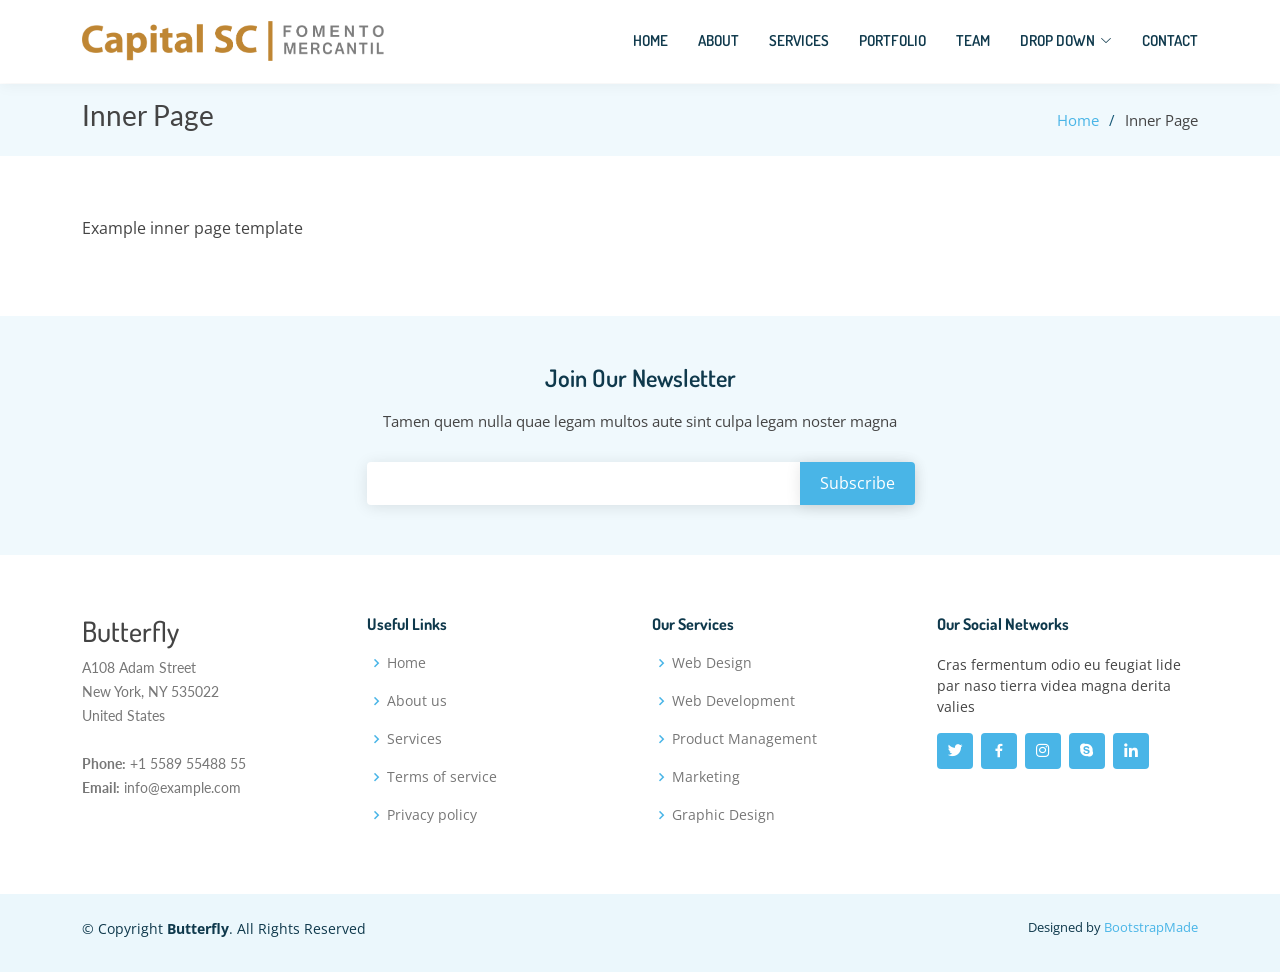
<file: inner-page.html>
<!DOCTYPE html>
<html lang="en">

<head>
  <meta charset="utf-8">
  <meta content="width=device-width, initial-scale=1.0" name="viewport">

  <title>Inner Page - Butterfly Bootstrap Template</title>
  <meta content="" name="description">
  <meta content="" name="keywords">

  <!-- Favicons -->
  <link href="assets/img/favicon.png" rel="icon">
  <link href="assets/img/apple-touch-icon.png" rel="apple-touch-icon">

  <!-- Google Fonts -->
  <link href="https://fonts.googleapis.com/css?family=Open+Sans:300,300i,400,400i,600,600i,700,700i|Dosis:300,400,500,,600,700,700i|Lato:300,300i,400,400i,700,700i" rel="stylesheet">

  <!-- Vendor CSS Files -->
  <link href="assets/vendor/bootstrap/css/bootstrap.min.css" rel="stylesheet">
  <link href="assets/vendor/bootstrap-icons/bootstrap-icons.css" rel="stylesheet">
  <link href="assets/vendor/boxicons/css/boxicons.min.css" rel="stylesheet">
  <link href="assets/vendor/glightbox/css/glightbox.min.css" rel="stylesheet">
  <link href="assets/vendor/swiper/swiper-bundle.min.css" rel="stylesheet">

  <!-- Template Main CSS File -->
  <link href="assets/css/style.css" rel="stylesheet">

  <!-- =======================================================
  * Template Name: Butterfly - v4.6.0
  * Template URL: https://bootstrapmade.com/butterfly-free-bootstrap-theme/
  * Author: BootstrapMade.com
  * License: https://bootstrapmade.com/license/
  ======================================================== -->
</head>

<body>

  <!-- ======= Header ======= -->
  <header id="header" class="fixed-top">
    <div class="container d-flex align-items-center justify-content-between">

      <a href="index.html" class="logo"><img src="assets/img/logo.png" alt="" class="img-fluid"></a>
      <!-- Uncomment below if you prefer to use text as a logo -->
      <!-- <h1 class="logo"><a href="index.html">Butterfly</a></h1> -->

      <nav id="navbar" class="navbar">
        <ul>
          <li><a class="nav-link scrollto " href="#hero">Home</a></li>
          <li><a class="nav-link scrollto" href="#about">About</a></li>
          <li><a class="nav-link scrollto" href="#services">Services</a></li>
          <li><a class="nav-link scrollto " href="#portfolio">Portfolio</a></li>
          <li><a class="nav-link scrollto" href="#team">Team</a></li>
          <li class="dropdown"><a href="#"><span>Drop Down</span> <i class="bi bi-chevron-down"></i></a>
            <ul>
              <li><a href="#">Drop Down 1</a></li>
              <li class="dropdown"><a href="#"><span>Deep Drop Down</span> <i class="bi bi-chevron-right"></i></a>
                <ul>
                  <li><a href="#">Deep Drop Down 1</a></li>
                  <li><a href="#">Deep Drop Down 2</a></li>
                  <li><a href="#">Deep Drop Down 3</a></li>
                  <li><a href="#">Deep Drop Down 4</a></li>
                  <li><a href="#">Deep Drop Down 5</a></li>
                </ul>
              </li>
              <li><a href="#">Drop Down 2</a></li>
              <li><a href="#">Drop Down 3</a></li>
              <li><a href="#">Drop Down 4</a></li>
            </ul>
          </li>
          <li><a class="nav-link scrollto" href="#contact">Contact</a></li>
        </ul>
        <i class="bi bi-list mobile-nav-toggle"></i>
      </nav><!-- .navbar -->

    </div>
  </header><!-- End Header -->

  <main id="main">

    <!-- ======= Breadcrumbs ======= -->
    <section class="breadcrumbs">
      <div class="container">

        <div class="d-flex justify-content-between align-items-center">
          <h2>Inner Page</h2>
          <ol>
            <li><a href="index.html">Home</a></li>
            <li>Inner Page</li>
          </ol>
        </div>

      </div>
    </section><!-- End Breadcrumbs -->

    <section class="inner-page">
      <div class="container">
        <p>
          Example inner page template
        </p>
      </div>
    </section>

  </main><!-- End #main -->

  <!-- ======= Footer ======= -->
  <footer id="footer">

    <div class="footer-newsletter">
      <div class="container">
        <div class="row justify-content-center">
          <div class="col-lg-6">
            <h4>Join Our Newsletter</h4>
            <p>Tamen quem nulla quae legam multos aute sint culpa legam noster magna</p>
            <form action="" method="post">
              <input type="email" name="email"><input type="submit" value="Subscribe">
            </form>
          </div>
        </div>
      </div>
    </div>

    <div class="footer-top">
      <div class="container">
        <div class="row">

          <div class="col-lg-3 col-md-6 footer-contact">
            <h3>Butterfly</h3>
            <p>
              A108 Adam Street <br>
              New York, NY 535022<br>
              United States <br><br>
              <strong>Phone:</strong> +1 5589 55488 55<br>
              <strong>Email:</strong> info@example.com<br>
            </p>
          </div>

          <div class="col-lg-3 col-md-6 footer-links">
            <h4>Useful Links</h4>
            <ul>
              <li><i class="bx bx-chevron-right"></i> <a href="#">Home</a></li>
              <li><i class="bx bx-chevron-right"></i> <a href="#">About us</a></li>
              <li><i class="bx bx-chevron-right"></i> <a href="#">Services</a></li>
              <li><i class="bx bx-chevron-right"></i> <a href="#">Terms of service</a></li>
              <li><i class="bx bx-chevron-right"></i> <a href="#">Privacy policy</a></li>
            </ul>
          </div>

          <div class="col-lg-3 col-md-6 footer-links">
            <h4>Our Services</h4>
            <ul>
              <li><i class="bx bx-chevron-right"></i> <a href="#">Web Design</a></li>
              <li><i class="bx bx-chevron-right"></i> <a href="#">Web Development</a></li>
              <li><i class="bx bx-chevron-right"></i> <a href="#">Product Management</a></li>
              <li><i class="bx bx-chevron-right"></i> <a href="#">Marketing</a></li>
              <li><i class="bx bx-chevron-right"></i> <a href="#">Graphic Design</a></li>
            </ul>
          </div>

          <div class="col-lg-3 col-md-6 footer-links">
            <h4>Our Social Networks</h4>
            <p>Cras fermentum odio eu feugiat lide par naso tierra videa magna derita valies</p>
            <div class="social-links mt-3">
              <a href="#" class="twitter"><i class="bx bxl-twitter"></i></a>
              <a href="#" class="facebook"><i class="bx bxl-facebook"></i></a>
              <a href="#" class="instagram"><i class="bx bxl-instagram"></i></a>
              <a href="#" class="google-plus"><i class="bx bxl-skype"></i></a>
              <a href="#" class="linkedin"><i class="bx bxl-linkedin"></i></a>
            </div>
          </div>

        </div>
      </div>
    </div>

    <div class="container py-4">
      <div class="copyright">
        &copy; Copyright <strong><span>Butterfly</span></strong>. All Rights Reserved
      </div>
      <div class="credits">
        <!-- All the links in the footer should remain intact. -->
        <!-- You can delete the links only if you purchased the pro version. -->
        <!-- Licensing information: https://bootstrapmade.com/license/ -->
        <!-- Purchase the pro version with working PHP/AJAX contact form: https://bootstrapmade.com/butterfly-free-bootstrap-theme/ -->
        Designed by <a href="https://bootstrapmade.com/">BootstrapMade</a>
      </div>
    </div>
  </footer><!-- End Footer -->

  <a href="#" class="back-to-top d-flex align-items-center justify-content-center"><i class="bi bi-arrow-up-short"></i></a>

  <!-- Vendor JS Files -->
  <script src="assets/vendor/bootstrap/js/bootstrap.bundle.min.js"></script>
  <script src="assets/vendor/glightbox/js/glightbox.min.js"></script>
  <script src="assets/vendor/isotope-layout/isotope.pkgd.min.js"></script>
  <script src="assets/vendor/php-email-form/validate.js"></script>
  <script src="assets/vendor/purecounter/purecounter.js"></script>
  <script src="assets/vendor/swiper/swiper-bundle.min.js"></script>

  <!-- Template Main JS File -->
  <script src="assets/js/main.js"></script>

</body>

</html>
</file>
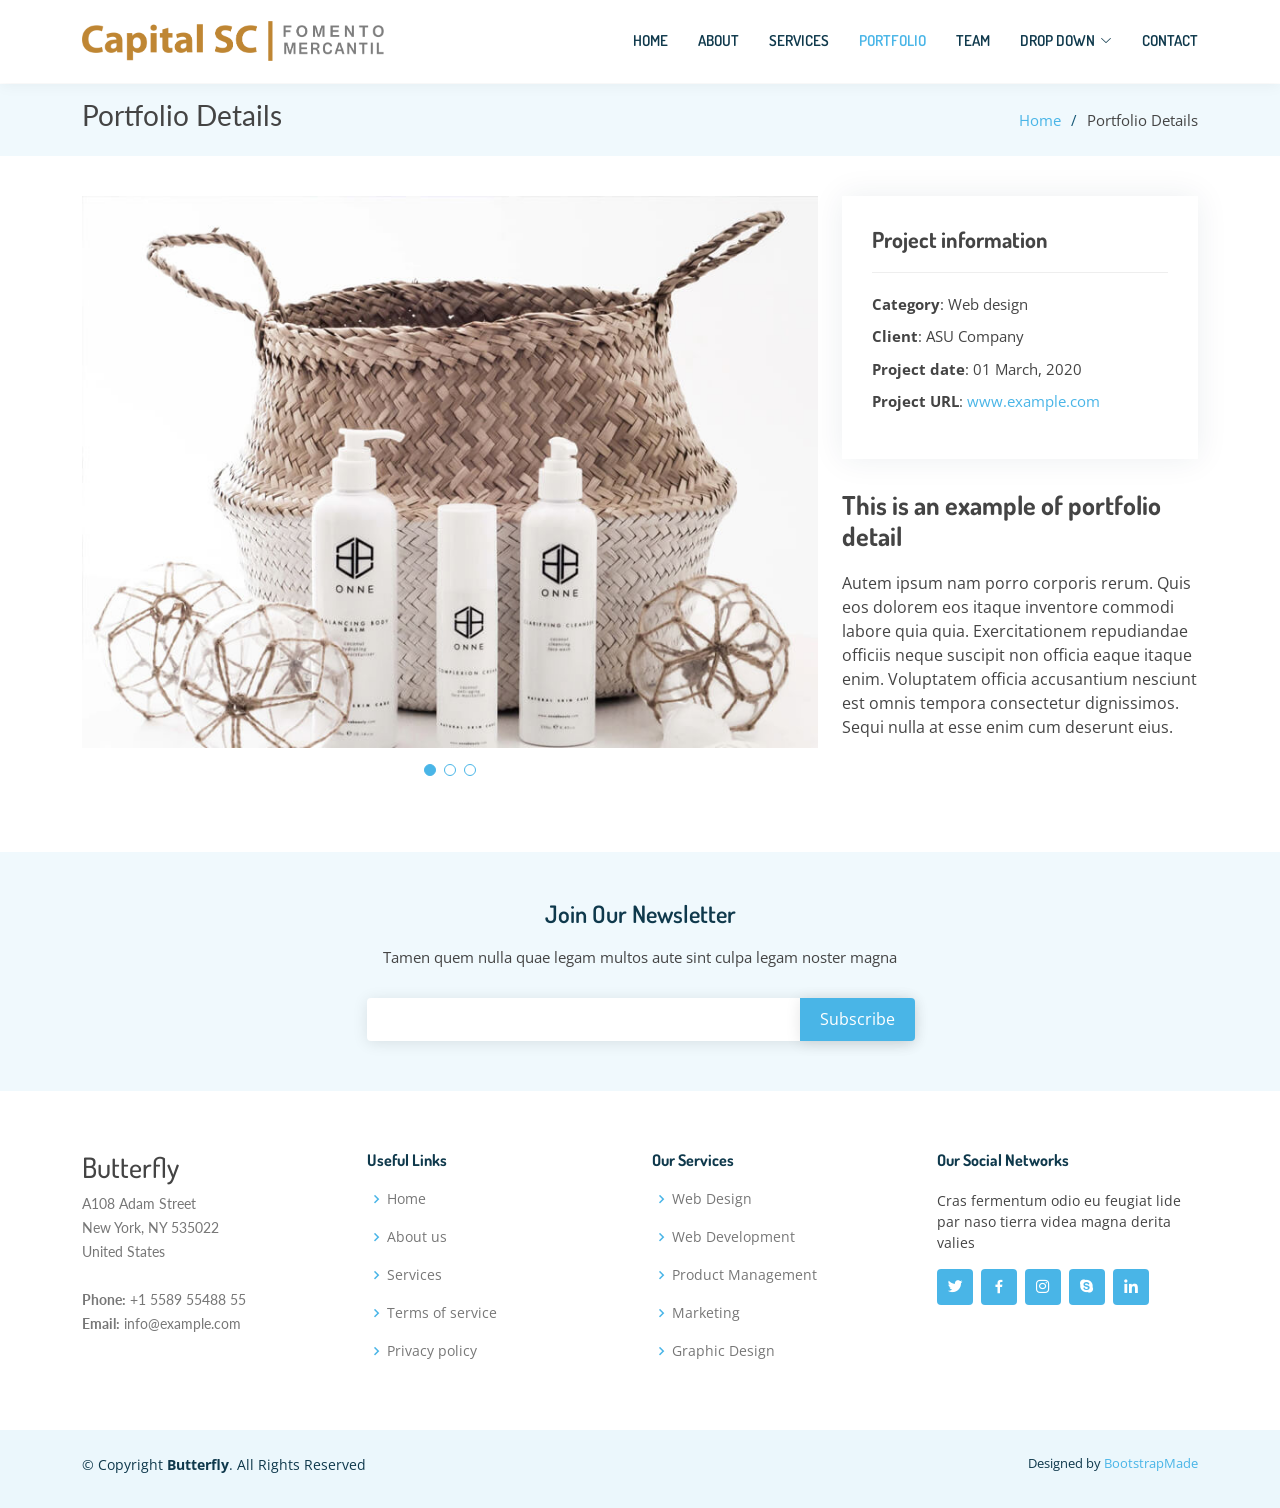
<file: portfolio-details.html>
<!DOCTYPE html>
<html lang="en">

<head>
  <meta charset="utf-8">
  <meta content="width=device-width, initial-scale=1.0" name="viewport">

  <title>Portfolio Details - Butterfly Bootstrap Template</title>
  <meta content="" name="description">
  <meta content="" name="keywords">

  <!-- Favicons -->
  <link href="assets/img/favicon.png" rel="icon">
  <link href="assets/img/apple-touch-icon.png" rel="apple-touch-icon">

  <!-- Google Fonts -->
  <link href="https://fonts.googleapis.com/css?family=Open+Sans:300,300i,400,400i,600,600i,700,700i|Dosis:300,400,500,,600,700,700i|Lato:300,300i,400,400i,700,700i" rel="stylesheet">

  <!-- Vendor CSS Files -->
  <link href="assets/vendor/bootstrap/css/bootstrap.min.css" rel="stylesheet">
  <link href="assets/vendor/bootstrap-icons/bootstrap-icons.css" rel="stylesheet">
  <link href="assets/vendor/boxicons/css/boxicons.min.css" rel="stylesheet">
  <link href="assets/vendor/glightbox/css/glightbox.min.css" rel="stylesheet">
  <link href="assets/vendor/swiper/swiper-bundle.min.css" rel="stylesheet">

  <!-- Template Main CSS File -->
  <link href="assets/css/style.css" rel="stylesheet">

  <!-- =======================================================
  * Template Name: Butterfly - v4.6.0
  * Template URL: https://bootstrapmade.com/butterfly-free-bootstrap-theme/
  * Author: BootstrapMade.com
  * License: https://bootstrapmade.com/license/
  ======================================================== -->
</head>

<body>

  <!-- ======= Header ======= -->
  <header id="header" class="fixed-top">
    <div class="container d-flex align-items-center justify-content-between">

      <a href="index.html" class="logo"><img src="assets/img/logo.png" alt="" class="img-fluid"></a>
      <!-- Uncomment below if you prefer to use text as a logo -->
      <!-- <h1 class="logo"><a href="index.html">Butterfly</a></h1> -->

      <nav id="navbar" class="navbar">
        <ul>
          <li><a class="nav-link scrollto " href="#hero">Home</a></li>
          <li><a class="nav-link scrollto" href="#about">About</a></li>
          <li><a class="nav-link scrollto" href="#services">Services</a></li>
          <li><a class="nav-link scrollto active" href="#portfolio">Portfolio</a></li>
          <li><a class="nav-link scrollto" href="#team">Team</a></li>
          <li class="dropdown"><a href="#"><span>Drop Down</span> <i class="bi bi-chevron-down"></i></a>
            <ul>
              <li><a href="#">Drop Down 1</a></li>
              <li class="dropdown"><a href="#"><span>Deep Drop Down</span> <i class="bi bi-chevron-right"></i></a>
                <ul>
                  <li><a href="#">Deep Drop Down 1</a></li>
                  <li><a href="#">Deep Drop Down 2</a></li>
                  <li><a href="#">Deep Drop Down 3</a></li>
                  <li><a href="#">Deep Drop Down 4</a></li>
                  <li><a href="#">Deep Drop Down 5</a></li>
                </ul>
              </li>
              <li><a href="#">Drop Down 2</a></li>
              <li><a href="#">Drop Down 3</a></li>
              <li><a href="#">Drop Down 4</a></li>
            </ul>
          </li>
          <li><a class="nav-link scrollto" href="#contact">Contact</a></li>
        </ul>
        <i class="bi bi-list mobile-nav-toggle"></i>
      </nav><!-- .navbar -->

    </div>
  </header><!-- End Header -->

  <main id="main">

    <!-- ======= Breadcrumbs ======= -->
    <section id="breadcrumbs" class="breadcrumbs">
      <div class="container">

        <div class="d-flex justify-content-between align-items-center">
          <h2>Portfolio Details</h2>
          <ol>
            <li><a href="index.html">Home</a></li>
            <li>Portfolio Details</li>
          </ol>
        </div>

      </div>
    </section><!-- End Breadcrumbs -->

    <!-- ======= Portfolio Details Section ======= -->
    <section id="portfolio-details" class="portfolio-details">
      <div class="container">

        <div class="row gy-4">

          <div class="col-lg-8">
            <div class="portfolio-details-slider swiper">
              <div class="swiper-wrapper align-items-center">

                <div class="swiper-slide">
                  <img src="assets/img/portfolio/portfolio-1.jpg" alt="">
                </div>

                <div class="swiper-slide">
                  <img src="assets/img/portfolio/portfolio-2.jpg" alt="">
                </div>

                <div class="swiper-slide">
                  <img src="assets/img/portfolio/portfolio-3.jpg" alt="">
                </div>

              </div>
              <div class="swiper-pagination"></div>
            </div>
          </div>

          <div class="col-lg-4">
            <div class="portfolio-info">
              <h3>Project information</h3>
              <ul>
                <li><strong>Category</strong>: Web design</li>
                <li><strong>Client</strong>: ASU Company</li>
                <li><strong>Project date</strong>: 01 March, 2020</li>
                <li><strong>Project URL</strong>: <a href="#">www.example.com</a></li>
              </ul>
            </div>
            <div class="portfolio-description">
              <h2>This is an example of portfolio detail</h2>
              <p>
                Autem ipsum nam porro corporis rerum. Quis eos dolorem eos itaque inventore commodi labore quia quia. Exercitationem repudiandae officiis neque suscipit non officia eaque itaque enim. Voluptatem officia accusantium nesciunt est omnis tempora consectetur dignissimos. Sequi nulla at esse enim cum deserunt eius.
              </p>
            </div>
          </div>

        </div>

      </div>
    </section><!-- End Portfolio Details Section -->

  </main><!-- End #main -->

  <!-- ======= Footer ======= -->
  <footer id="footer">

    <div class="footer-newsletter">
      <div class="container">
        <div class="row justify-content-center">
          <div class="col-lg-6">
            <h4>Join Our Newsletter</h4>
            <p>Tamen quem nulla quae legam multos aute sint culpa legam noster magna</p>
            <form action="" method="post">
              <input type="email" name="email"><input type="submit" value="Subscribe">
            </form>
          </div>
        </div>
      </div>
    </div>

    <div class="footer-top">
      <div class="container">
        <div class="row">

          <div class="col-lg-3 col-md-6 footer-contact">
            <h3>Butterfly</h3>
            <p>
              A108 Adam Street <br>
              New York, NY 535022<br>
              United States <br><br>
              <strong>Phone:</strong> +1 5589 55488 55<br>
              <strong>Email:</strong> info@example.com<br>
            </p>
          </div>

          <div class="col-lg-3 col-md-6 footer-links">
            <h4>Useful Links</h4>
            <ul>
              <li><i class="bx bx-chevron-right"></i> <a href="#">Home</a></li>
              <li><i class="bx bx-chevron-right"></i> <a href="#">About us</a></li>
              <li><i class="bx bx-chevron-right"></i> <a href="#">Services</a></li>
              <li><i class="bx bx-chevron-right"></i> <a href="#">Terms of service</a></li>
              <li><i class="bx bx-chevron-right"></i> <a href="#">Privacy policy</a></li>
            </ul>
          </div>

          <div class="col-lg-3 col-md-6 footer-links">
            <h4>Our Services</h4>
            <ul>
              <li><i class="bx bx-chevron-right"></i> <a href="#">Web Design</a></li>
              <li><i class="bx bx-chevron-right"></i> <a href="#">Web Development</a></li>
              <li><i class="bx bx-chevron-right"></i> <a href="#">Product Management</a></li>
              <li><i class="bx bx-chevron-right"></i> <a href="#">Marketing</a></li>
              <li><i class="bx bx-chevron-right"></i> <a href="#">Graphic Design</a></li>
            </ul>
          </div>

          <div class="col-lg-3 col-md-6 footer-links">
            <h4>Our Social Networks</h4>
            <p>Cras fermentum odio eu feugiat lide par naso tierra videa magna derita valies</p>
            <div class="social-links mt-3">
              <a href="#" class="twitter"><i class="bx bxl-twitter"></i></a>
              <a href="#" class="facebook"><i class="bx bxl-facebook"></i></a>
              <a href="#" class="instagram"><i class="bx bxl-instagram"></i></a>
              <a href="#" class="google-plus"><i class="bx bxl-skype"></i></a>
              <a href="#" class="linkedin"><i class="bx bxl-linkedin"></i></a>
            </div>
          </div>

        </div>
      </div>
    </div>

    <div class="container py-4">
      <div class="copyright">
        &copy; Copyright <strong><span>Butterfly</span></strong>. All Rights Reserved
      </div>
      <div class="credits">
        <!-- All the links in the footer should remain intact. -->
        <!-- You can delete the links only if you purchased the pro version. -->
        <!-- Licensing information: https://bootstrapmade.com/license/ -->
        <!-- Purchase the pro version with working PHP/AJAX contact form: https://bootstrapmade.com/butterfly-free-bootstrap-theme/ -->
        Designed by <a href="https://bootstrapmade.com/">BootstrapMade</a>
      </div>
    </div>
  </footer><!-- End Footer -->

  <a href="#" class="back-to-top d-flex align-items-center justify-content-center"><i class="bi bi-arrow-up-short"></i></a>

  <!-- Vendor JS Files -->
  <script src="assets/vendor/bootstrap/js/bootstrap.bundle.min.js"></script>
  <script src="assets/vendor/glightbox/js/glightbox.min.js"></script>
  <script src="assets/vendor/isotope-layout/isotope.pkgd.min.js"></script>
  <script src="assets/vendor/php-email-form/validate.js"></script>
  <script src="assets/vendor/purecounter/purecounter.js"></script>
  <script src="assets/vendor/swiper/swiper-bundle.min.js"></script>

  <!-- Template Main JS File -->
  <script src="assets/js/main.js"></script>

</body>

</html>
</file>
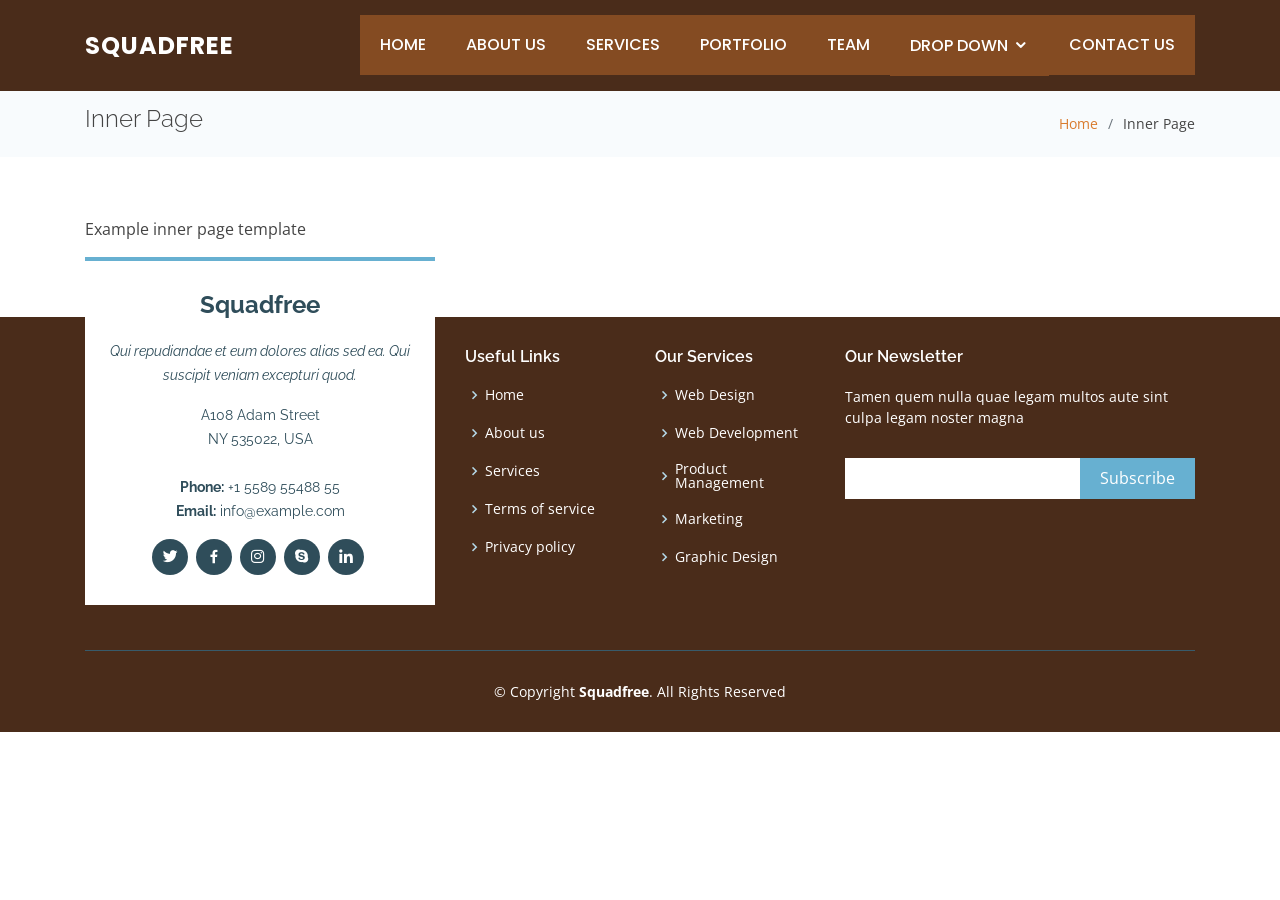
<file: esc/inner-page.html>
<!DOCTYPE html>
<html lang="en">

<head>
  <meta charset="utf-8">
  <meta content="width=device-width, initial-scale=1.0" name="viewport">

  <title>Inner Page - Squadfree Bootstrap Template</title>
  <meta content="" name="descriptison">
  <meta content="" name="keywords">

  <!-- Favicons -->
  <link href="assets/img/favicon.png" rel="icon">
  <link href="assets/img/apple-touch-icon.png" rel="apple-touch-icon">

  <!-- Google Fonts -->
  <link href="https://fonts.googleapis.com/css?family=Open+Sans:300,300i,400,400i,600,600i,700,700i|Raleway:300,300i,400,400i,500,500i,600,600i,700,700i|Poppins:300,300i,400,400i,500,500i,600,600i,700,700i" rel="stylesheet">

  <!-- Vendor CSS Files -->
  <link href="assets/vendor/bootstrap/css/bootstrap.min.css" rel="stylesheet">
  <link href="assets/vendor/icofont/icofont.min.css" rel="stylesheet">
  <link href="assets/vendor/boxicons/css/boxicons.min.css" rel="stylesheet">
  <link href="assets/vendor/venobox/venobox.css" rel="stylesheet">
  <link href="assets/vendor/owl.carousel/assets/owl.carousel.min.css" rel="stylesheet">
  <link href="assets/vendor/aos/aos.css" rel="stylesheet">

  <!-- Template Main CSS File -->
  <link href="assets/css/style.css" rel="stylesheet">

  <!-- =======================================================
  * Template Name: Squadfree - v2.2.0
  * Template URL: https://bootstrapmade.com/squadfree-free-bootstrap-template-creative/
  * Author: BootstrapMade.com
  * License: https://bootstrapmade.com/license/
  ======================================================== -->
</head>

<body>

  <!-- ======= Header ======= -->
  <header id="header" class="fixed-top ">
    <div class="container d-flex align-items-center">

      <div class="logo mr-auto">
        <h1 class="text-light"><a href="index.html"><span>Squadfree</span></a></h1>
        <!-- Uncomment below if you prefer to use an image logo -->
        <!-- <a href="index.html"><img src="assets/img/logo.png" alt="" class="img-fluid"></a>-->
      </div>

      <nav class="nav-menu d-none d-lg-block">
        <ul>
          <li><a href="index.html">Home</a></li>
          <li><a href="#about">About Us</a></li>
          <li><a href="#services">Services</a></li>
          <li><a href="#portfolio">Portfolio</a></li>
          <li><a href="#team">Team</a></li>
          <li class="drop-down"><a href="">Drop Down</a>
            <ul>
              <li><a href="#">Drop Down 1</a></li>
              <li class="drop-down"><a href="#">Drop Down 2</a>
                <ul>
                  <li><a href="#">Deep Drop Down 1</a></li>
                  <li><a href="#">Deep Drop Down 2</a></li>
                  <li><a href="#">Deep Drop Down 3</a></li>
                  <li><a href="#">Deep Drop Down 4</a></li>
                  <li><a href="#">Deep Drop Down 5</a></li>
                </ul>
              </li>
              <li><a href="#">Drop Down 3</a></li>
              <li><a href="#">Drop Down 4</a></li>
              <li><a href="#">Drop Down 5</a></li>
            </ul>
          </li>
          <li><a href="#contact">Contact Us</a></li>

        </ul>
      </nav><!-- .nav-menu -->

    </div>
  </header><!-- End Header -->

  <main id="main">

    <!-- ======= Breadcrumbs Section ======= -->
    <section class="breadcrumbs">
      <div class="container">

        <div class="d-flex justify-content-between align-items-center">
          <h2>Inner Page</h2>
          <ol>
            <li><a href="index.html">Home</a></li>
            <li>Inner Page</li>
          </ol>
        </div>

      </div>
    </section><!-- End Breadcrumbs Section -->

    <section class="inner-page">
      <div class="container">
        <p>
          Example inner page template
        </p>
      </div>
    </section>

  </main><!-- End #main -->

  <!-- ======= Footer ======= -->
  <footer id="footer">
    <div class="footer-top">
      <div class="container">
        <div class="row">

          <div class="col-lg-4 col-md-6">
            <div class="footer-info" data-aos="fade-up" data-aos-delay="50">
              <h3>Squadfree</h3>
              <p class="pb-3"><em>Qui repudiandae et eum dolores alias sed ea. Qui suscipit veniam excepturi quod.</em></p>
              <p>
                A108 Adam Street <br>
                NY 535022, USA<br><br>
                <strong>Phone:</strong> +1 5589 55488 55<br>
                <strong>Email:</strong> info@example.com<br>
              </p>
              <div class="social-links mt-3">
                <a href="#" class="twitter"><i class="bx bxl-twitter"></i></a>
                <a href="#" class="facebook"><i class="bx bxl-facebook"></i></a>
                <a href="#" class="instagram"><i class="bx bxl-instagram"></i></a>
                <a href="#" class="google-plus"><i class="bx bxl-skype"></i></a>
                <a href="#" class="linkedin"><i class="bx bxl-linkedin"></i></a>
              </div>
            </div>
          </div>

          <div class="col-lg-2 col-md-6 footer-links" data-aos="fade-up" data-aos-delay="150">
            <h4>Useful Links</h4>
            <ul>
              <li><i class="bx bx-chevron-right"></i> <a href="#">Home</a></li>
              <li><i class="bx bx-chevron-right"></i> <a href="#">About us</a></li>
              <li><i class="bx bx-chevron-right"></i> <a href="#">Services</a></li>
              <li><i class="bx bx-chevron-right"></i> <a href="#">Terms of service</a></li>
              <li><i class="bx bx-chevron-right"></i> <a href="#">Privacy policy</a></li>
            </ul>
          </div>

          <div class="col-lg-2 col-md-6 footer-links" data-aos="fade-up" data-aos-delay="250">
            <h4>Our Services</h4>
            <ul>
              <li><i class="bx bx-chevron-right"></i> <a href="#">Web Design</a></li>
              <li><i class="bx bx-chevron-right"></i> <a href="#">Web Development</a></li>
              <li><i class="bx bx-chevron-right"></i> <a href="#">Product Management</a></li>
              <li><i class="bx bx-chevron-right"></i> <a href="#">Marketing</a></li>
              <li><i class="bx bx-chevron-right"></i> <a href="#">Graphic Design</a></li>
            </ul>
          </div>

          <div class="col-lg-4 col-md-6 footer-newsletter" data-aos="fade-up" data-aos-delay="350">
            <h4>Our Newsletter</h4>
            <p>Tamen quem nulla quae legam multos aute sint culpa legam noster magna</p>
            <form action="" method="post">
              <input type="email" name="email"><input type="submit" value="Subscribe">
            </form>

          </div>

        </div>
      </div>
    </div>

    <div class="container">
      <div class="copyright">
        &copy; Copyright <strong><span>Squadfree</span></strong>. All Rights Reserved
      </div>
      
    </div>
  </footer><!-- End Footer -->

  <a href="#" class="back-to-top"><i class="icofont-simple-up"></i></a>

  <!-- Vendor JS Files -->
  <script src="assets/vendor/jquery/jquery.min.js"></script>
  <script src="assets/vendor/bootstrap/js/bootstrap.bundle.min.js"></script>
  <script src="assets/vendor/jquery.easing/jquery.easing.min.js"></script>
  <script src="assets/vendor/php-email-form/validate.js"></script>
  <script src="assets/vendor/waypoints/jquery.waypoints.min.js"></script>
  <script src="assets/vendor/counterup/counterup.min.js"></script>
  <script src="assets/vendor/isotope-layout/isotope.pkgd.min.js"></script>
  <script src="assets/vendor/venobox/venobox.min.js"></script>
  <script src="assets/vendor/owl.carousel/owl.carousel.min.js"></script>
  <script src="assets/vendor/aos/aos.js"></script>

  <!-- Template Main JS File -->
  <script src="assets/js/main.js"></script>

</body>

</html>
</file>
<file: esc/assets/vendor/venobox/venobox.css>
/* ------ venobox.css --------*/
.vbox-overlay *, .vbox-overlay *:before, .vbox-overlay *:after{
    -webkit-backface-visibility: hidden;
    -webkit-box-sizing:border-box;
    -moz-box-sizing:border-box;
    box-sizing:border-box;
}
.vbox-overlay * { 
    -webkit-backface-visibility: visible;
    backface-visibility: visible;
}
.vbox-overlay{
    display: -webkit-flex;
    display: flex;
    -webkit-flex-direction: column;
    flex-direction: column;
    -webkit-justify-content: center;
    justify-content: center;
    -webkit-align-items: center;
    align-items: center;
    position: fixed;
    left: 0;
    top: 0;
    bottom: 0;
    right: 0;
    z-index: 999999;
}

/* ----- navigation ----- */
.vbox-title{
    width: 100%;
    height: 40px;
    float: left;
    text-align: center;
    line-height: 28px;
    font-size: 12px;
    padding: 6px 50px;
    overflow: hidden;
    position: fixed;
    display: none;
    left: 0;
    z-index: 89;
}
.vbox-close{
    cursor: pointer;
    position: fixed;
    top: -1px;
    right: 0;
    width: 50px;
    height: 40px;
    padding: 6px;
    display: block;
    background-position:10px center;
    overflow: hidden;
    font-size: 24px;
    line-height: 1;
    text-align: center;
    z-index: 99;
}
.vbox-left{
    cursor: pointer;
    position: fixed;
    left: 0;
    height: 40px;
    overflow: hidden;
    line-height: 28px;
    font-size: 12px;
    z-index: 99;
    display: flex;
    align-items:center;
}
.vbox-num{
    display: inline-block;
    margin: 6px 0 6px 15px;
}
/* ----- Social share ----- */
.vbox-share{
    line-height: 28px;
    font-size: 12px;
    overflow: hidden;
    position: fixed;
    left: 0;
    z-index: 98;
    display: flex;
    align-items:center;
    justify-content: center;
    width: 100%;
    text-align: center;
}
.vbox-share svg{
    max-height: 28px;
    width: 28px;
    z-index: 10;
    margin-left: 12px;
    margin-top: 6px;
    margin-bottom: 6px;
    vertical-align: middle;
}


/* ----- navigation ARROWS ----- */
.vbox-next, .vbox-prev{
    position: fixed;
    top: 50%;
    margin-top: -15px;
    overflow: hidden;
    cursor: pointer;
    display: block;
    width: 45px;
    height: 45px;
    z-index: 99;
}
.vbox-next span, .vbox-prev span{
    position: relative;
    width: 20px;
    height: 20px;
    border: 2px solid transparent;
    border-top-color: #B6B6B6;
    border-right-color: #B6B6B6;
    text-indent: -100px;
    position: absolute;
    top: 8px;
    display: block;
}
.vbox-prev{
    left: 15px;
}
.vbox-next{
    right: 15px;
}
.vbox-prev span{
    left: 10px;
    -ms-transform: rotate(-135deg);
    -webkit-transform: rotate(-135deg);
    transform: rotate(-135deg);
}
.vbox-next span{
    -ms-transform: rotate(45deg);
    -webkit-transform: rotate(45deg);
    transform: rotate(45deg);
    right: 10px;
}
/* ------- inline window ------ */
.vbox-inline{
    width: 420px;
    height: 315px;
    height: 70vh;
    padding: 10px;
    background: #fff;
    margin: 0 auto;
    overflow: auto;
    text-align: left;
}
/* ------- Video & iFrames window ------ */
.venoframe{
    max-width: 100%;
    width: 100%;
    border: none;
    width: 100%;
    height: 260px;
    height: 70vh;
}
.venoframe.vbvid{
    height: 260px;
}
@media (min-width: 768px) {
    .venoframe, .vbox-inline{
        width: 90%;
        height: 360px;
        height: 70vh;
    }
    .venoframe.vbvid{
        width: 640px;
        height: 360px;
    }
}
@media (min-width: 992px) {
    .venoframe, .vbox-inline{
        max-width: 1200px;
        width: 80%;
        height: 540px;
        height: 70vh;
    }
    .venoframe.vbvid{
        width: 960px;
        height: 540px;
    }
}
/* 
Please do NOT edit this part! 
or at least read this note: http://i.imgur.com/7C0ws9e.gif
*/
.vbox-open{
    overflow: hidden;
}
.vbox-container{
    position: absolute;
    left: 0;
    right: 0;
    top: 0;
    bottom: 0;
    overflow-x: hidden;
    overflow-y: scroll;
    overflow-scrolling: touch;
    -webkit-overflow-scrolling: touch;
    z-index: 20;
    max-height: 100%;

}

.vbox-content{
    text-align: center;
    float: left;
    width: 100%;
    position: relative;
    overflow: hidden;
    padding: 20px 4%;
}
.vbox-container img{
    max-width: 100%;
    height: auto;
}
.vbox-figlio{
    box-shadow: 0 0 12px rgba(0,0,0,0.19), 0 6px 6px rgba(0,0,0,0.23);
    max-width: 100%;
    text-align: initial;
}
img.vbox-figlio{
    -webkit-user-select: none;
-khtml-user-select: none;
-moz-user-select: none;
-o-user-select: none;
user-select: none;
}
.vbox-content.swipe-left{
    margin-left: -200px !important;
}
.vbox-content.swipe-right{
    margin-left: 200px !important;
}
.vbox-animated{
    webkit-transition: margin 300ms ease-out;
    transition: margin 300ms ease-out;
}

/* ---------- preloader ----------
 * SPINKIT 
 * http://tobiasahlin.com/spinkit/
-------------------------------- */
.sk-double-bounce,.sk-rotating-plane{width:40px;height:40px;margin:40px auto}.sk-rotating-plane{background-color:#333;-webkit-animation:sk-rotatePlane 1.2s infinite ease-in-out;animation:sk-rotatePlane 1.2s infinite ease-in-out}@-webkit-keyframes sk-rotatePlane{0%{-webkit-transform:perspective(120px) rotateX(0) rotateY(0);transform:perspective(120px) rotateX(0) rotateY(0)}50%{-webkit-transform:perspective(120px) rotateX(-180.1deg) rotateY(0);transform:perspective(120px) rotateX(-180.1deg) rotateY(0)}100%{-webkit-transform:perspective(120px) rotateX(-180deg) rotateY(-179.9deg);transform:perspective(120px) rotateX(-180deg) rotateY(-179.9deg)}}@keyframes sk-rotatePlane{0%{-webkit-transform:perspective(120px) rotateX(0) rotateY(0);transform:perspective(120px) rotateX(0) rotateY(0)}50%{-webkit-transform:perspective(120px) rotateX(-180.1deg) rotateY(0);transform:perspective(120px) rotateX(-180.1deg) rotateY(0)}100%{-webkit-transform:perspective(120px) rotateX(-180deg) rotateY(-179.9deg);transform:perspective(120px) rotateX(-180deg) rotateY(-179.9deg)}}.sk-double-bounce{position:relative}.sk-double-bounce .sk-child{width:100%;height:100%;border-radius:50%;background-color:#333;opacity:.6;position:absolute;top:0;left:0;-webkit-animation:sk-doubleBounce 2s infinite ease-in-out;animation:sk-doubleBounce 2s infinite ease-in-out}.sk-chasing-dots .sk-child,.sk-spinner-pulse,.sk-three-bounce .sk-child{background-color:#333;border-radius:100%}.sk-double-bounce .sk-double-bounce2{-webkit-animation-delay:-1s;animation-delay:-1s}@-webkit-keyframes sk-doubleBounce{0%,100%{-webkit-transform:scale(0);transform:scale(0)}50%{-webkit-transform:scale(1);transform:scale(1)}}@keyframes sk-doubleBounce{0%,100%{-webkit-transform:scale(0);transform:scale(0)}50%{-webkit-transform:scale(1);transform:scale(1)}}.sk-wave{margin:40px auto;width:50px;height:40px;text-align:center;font-size:10px}.sk-wave .sk-rect{background-color:#333;height:100%;width:6px;display:inline-block;-webkit-animation:sk-waveStretchDelay 1.2s infinite ease-in-out;animation:sk-waveStretchDelay 1.2s infinite ease-in-out}.sk-wave .sk-rect1{-webkit-animation-delay:-1.2s;animation-delay:-1.2s}.sk-wave .sk-rect2{-webkit-animation-delay:-1.1s;animation-delay:-1.1s}.sk-wave .sk-rect3{-webkit-animation-delay:-1s;animation-delay:-1s}.sk-wave .sk-rect4{-webkit-animation-delay:-.9s;animation-delay:-.9s}.sk-wave .sk-rect5{-webkit-animation-delay:-.8s;animation-delay:-.8s}@-webkit-keyframes sk-waveStretchDelay{0%,100%,40%{-webkit-transform:scaleY(.4);transform:scaleY(.4)}20%{-webkit-transform:scaleY(1);transform:scaleY(1)}}@keyframes sk-waveStretchDelay{0%,100%,40%{-webkit-transform:scaleY(.4);transform:scaleY(.4)}20%{-webkit-transform:scaleY(1);transform:scaleY(1)}}.sk-wandering-cubes{margin:40px auto;width:40px;height:40px;position:relative}.sk-wandering-cubes .sk-cube{background-color:#333;width:10px;height:10px;position:absolute;top:0;left:0;-webkit-animation:sk-wanderingCube 1.8s ease-in-out -1.8s infinite both;animation:sk-wanderingCube 1.8s ease-in-out -1.8s infinite both}.sk-chasing-dots,.sk-spinner-pulse{width:40px;height:40px;margin:40px auto}.sk-wandering-cubes .sk-cube2{-webkit-animation-delay:-.9s;animation-delay:-.9s}@-webkit-keyframes sk-wanderingCube{0%{-webkit-transform:rotate(0);transform:rotate(0)}25%{-webkit-transform:translateX(30px) rotate(-90deg) scale(.5);transform:translateX(30px) rotate(-90deg) scale(.5)}50%{-webkit-transform:translateX(30px) translateY(30px) rotate(-179deg);transform:translateX(30px) translateY(30px) rotate(-179deg)}50.1%{-webkit-transform:translateX(30px) translateY(30px) rotate(-180deg);transform:translateX(30px) translateY(30px) rotate(-180deg)}75%{-webkit-transform:translateX(0) translateY(30px) rotate(-270deg) scale(.5);transform:translateX(0) translateY(30px) rotate(-270deg) scale(.5)}100%{-webkit-transform:rotate(-360deg);transform:rotate(-360deg)}}@keyframes sk-wanderingCube{0%{-webkit-transform:rotate(0);transform:rotate(0)}25%{-webkit-transform:translateX(30px) rotate(-90deg) scale(.5);transform:translateX(30px) rotate(-90deg) scale(.5)}50%{-webkit-transform:translateX(30px) translateY(30px) rotate(-179deg);transform:translateX(30px) translateY(30px) rotate(-179deg)}50.1%{-webkit-transform:translateX(30px) translateY(30px) rotate(-180deg);transform:translateX(30px) translateY(30px) rotate(-180deg)}75%{-webkit-transform:translateX(0) translateY(30px) rotate(-270deg) scale(.5);transform:translateX(0) translateY(30px) rotate(-270deg) scale(.5)}100%{-webkit-transform:rotate(-360deg);transform:rotate(-360deg)}}.sk-spinner-pulse{-webkit-animation:sk-pulseScaleOut 1s infinite ease-in-out;animation:sk-pulseScaleOut 1s infinite ease-in-out}@-webkit-keyframes sk-pulseScaleOut{0%{-webkit-transform:scale(0);transform:scale(0)}100%{-webkit-transform:scale(1);transform:scale(1);opacity:0}}@keyframes sk-pulseScaleOut{0%{-webkit-transform:scale(0);transform:scale(0)}100%{-webkit-transform:scale(1);transform:scale(1);opacity:0}}.sk-chasing-dots{position:relative;text-align:center;-webkit-animation:sk-chasingDotsRotate 2s infinite linear;animation:sk-chasingDotsRotate 2s infinite linear}.sk-chasing-dots .sk-child{width:60%;height:60%;display:inline-block;position:absolute;top:0;-webkit-animation:sk-chasingDotsBounce 2s infinite ease-in-out;animation:sk-chasingDotsBounce 2s infinite ease-in-out}.sk-chasing-dots .sk-dot2{top:auto;bottom:0;-webkit-animation-delay:-1s;animation-delay:-1s}@-webkit-keyframes sk-chasingDotsRotate{100%{-webkit-transform:rotate(360deg);transform:rotate(360deg)}}@keyframes sk-chasingDotsRotate{100%{-webkit-transform:rotate(360deg);transform:rotate(360deg)}}@-webkit-keyframes sk-chasingDotsBounce{0%,100%{-webkit-transform:scale(0);transform:scale(0)}50%{-webkit-transform:scale(1);transform:scale(1)}}@keyframes sk-chasingDotsBounce{0%,100%{-webkit-transform:scale(0);transform:scale(0)}50%{-webkit-transform:scale(1);transform:scale(1)}}.sk-three-bounce{margin:40px auto;width:80px;text-align:center}.sk-three-bounce .sk-child{width:20px;height:20px;display:inline-block;-webkit-animation:sk-three-bounce 1.4s ease-in-out 0s infinite both;animation:sk-three-bounce 1.4s ease-in-out 0s infinite both}.sk-circle .sk-child:before,.sk-fading-circle .sk-circle:before{display:block;border-radius:100%;content:'';background-color:#333}.sk-three-bounce .sk-bounce1{-webkit-animation-delay:-.32s;animation-delay:-.32s}.sk-three-bounce .sk-bounce2{-webkit-animation-delay:-.16s;animation-delay:-.16s}@-webkit-keyframes sk-three-bounce{0%,100%,80%{-webkit-transform:scale(0);transform:scale(0)}40%{-webkit-transform:scale(1);transform:scale(1)}}@keyframes sk-three-bounce{0%,100%,80%{-webkit-transform:scale(0);transform:scale(0)}40%{-webkit-transform:scale(1);transform:scale(1)}}.sk-circle{margin:40px auto;width:40px;height:40px;position:relative}.sk-circle .sk-child{width:100%;height:100%;position:absolute;left:0;top:0}.sk-circle .sk-child:before{margin:0 auto;width:15%;height:15%;-webkit-animation:sk-circleBounceDelay 1.2s infinite ease-in-out both;animation:sk-circleBounceDelay 1.2s infinite ease-in-out both}.sk-circle .sk-circle2{-webkit-transform:rotate(30deg);-ms-transform:rotate(30deg);transform:rotate(30deg)}.sk-circle .sk-circle3{-webkit-transform:rotate(60deg);-ms-transform:rotate(60deg);transform:rotate(60deg)}.sk-circle .sk-circle4{-webkit-transform:rotate(90deg);-ms-transform:rotate(90deg);transform:rotate(90deg)}.sk-circle .sk-circle5{-webkit-transform:rotate(120deg);-ms-transform:rotate(120deg);transform:rotate(120deg)}.sk-circle .sk-circle6{-webkit-transform:rotate(150deg);-ms-transform:rotate(150deg);transform:rotate(150deg)}.sk-circle .sk-circle7{-webkit-transform:rotate(180deg);-ms-transform:rotate(180deg);transform:rotate(180deg)}.sk-circle .sk-circle8{-webkit-transform:rotate(210deg);-ms-transform:rotate(210deg);transform:rotate(210deg)}.sk-circle .sk-circle9{-webkit-transform:rotate(240deg);-ms-transform:rotate(240deg);transform:rotate(240deg)}.sk-circle .sk-circle10{-webkit-transform:rotate(270deg);-ms-transform:rotate(270deg);transform:rotate(270deg)}.sk-circle .sk-circle11{-webkit-transform:rotate(300deg);-ms-transform:rotate(300deg);transform:rotate(300deg)}.sk-circle .sk-circle12{-webkit-transform:rotate(330deg);-ms-transform:rotate(330deg);transform:rotate(330deg)}.sk-circle .sk-circle2:before{-webkit-animation-delay:-1.1s;animation-delay:-1.1s}.sk-circle .sk-circle3:before{-webkit-animation-delay:-1s;animation-delay:-1s}.sk-circle .sk-circle4:before{-webkit-animation-delay:-.9s;animation-delay:-.9s}.sk-circle .sk-circle5:before{-webkit-animation-delay:-.8s;animation-delay:-.8s}.sk-circle .sk-circle6:before{-webkit-animation-delay:-.7s;animation-delay:-.7s}.sk-circle .sk-circle7:before{-webkit-animation-delay:-.6s;animation-delay:-.6s}.sk-circle .sk-circle8:before{-webkit-animation-delay:-.5s;animation-delay:-.5s}.sk-circle .sk-circle9:before{-webkit-animation-delay:-.4s;animation-delay:-.4s}.sk-circle .sk-circle10:before{-webkit-animation-delay:-.3s;animation-delay:-.3s}.sk-circle .sk-circle11:before{-webkit-animation-delay:-.2s;animation-delay:-.2s}.sk-circle .sk-circle12:before{-webkit-animation-delay:-.1s;animation-delay:-.1s}@-webkit-keyframes sk-circleBounceDelay{0%,100%,80%{-webkit-transform:scale(0);transform:scale(0)}40%{-webkit-transform:scale(1);transform:scale(1)}}@keyframes sk-circleBounceDelay{0%,100%,80%{-webkit-transform:scale(0);transform:scale(0)}40%{-webkit-transform:scale(1);transform:scale(1)}}.sk-cube-grid{width:40px;height:40px;margin:40px auto}.sk-cube-grid .sk-cube{width:33.33%;height:33.33%;background-color:#333;float:left;-webkit-animation:sk-cubeGridScaleDelay 1.3s infinite ease-in-out;animation:sk-cubeGridScaleDelay 1.3s infinite ease-in-out}.sk-cube-grid .sk-cube1{-webkit-animation-delay:.2s;animation-delay:.2s}.sk-cube-grid .sk-cube2{-webkit-animation-delay:.3s;animation-delay:.3s}.sk-cube-grid .sk-cube3{-webkit-animation-delay:.4s;animation-delay:.4s}.sk-cube-grid .sk-cube4{-webkit-animation-delay:.1s;animation-delay:.1s}.sk-cube-grid .sk-cube5{-webkit-animation-delay:.2s;animation-delay:.2s}.sk-cube-grid .sk-cube6{-webkit-animation-delay:.3s;animation-delay:.3s}.sk-cube-grid .sk-cube7{-webkit-animation-delay:0ms;animation-delay:0ms}.sk-cube-grid .sk-cube8{-webkit-animation-delay:.1s;animation-delay:.1s}.sk-cube-grid .sk-cube9{-webkit-animation-delay:.2s;animation-delay:.2s}@-webkit-keyframes sk-cubeGridScaleDelay{0%,100%,70%{-webkit-transform:scale3D(1,1,1);transform:scale3D(1,1,1)}35%{-webkit-transform:scale3D(0,0,1);transform:scale3D(0,0,1)}}@keyframes sk-cubeGridScaleDelay{0%,100%,70%{-webkit-transform:scale3D(1,1,1);transform:scale3D(1,1,1)}35%{-webkit-transform:scale3D(0,0,1);transform:scale3D(0,0,1)}}.sk-fading-circle{margin:40px auto;width:40px;height:40px;position:relative}.sk-fading-circle .sk-circle{width:100%;height:100%;position:absolute;left:0;top:0}.sk-fading-circle .sk-circle:before{margin:0 auto;width:15%;height:15%;-webkit-animation:sk-circleFadeDelay 1.2s infinite ease-in-out both;animation:sk-circleFadeDelay 1.2s infinite ease-in-out both}.sk-fading-circle .sk-circle2{-webkit-transform:rotate(30deg);-ms-transform:rotate(30deg);transform:rotate(30deg)}.sk-fading-circle .sk-circle3{-webkit-transform:rotate(60deg);-ms-transform:rotate(60deg);transform:rotate(60deg)}.sk-fading-circle .sk-circle4{-webkit-transform:rotate(90deg);-ms-transform:rotate(90deg);transform:rotate(90deg)}.sk-fading-circle .sk-circle5{-webkit-transform:rotate(120deg);-ms-transform:rotate(120deg);transform:rotate(120deg)}.sk-fading-circle .sk-circle6{-webkit-transform:rotate(150deg);-ms-transform:rotate(150deg);transform:rotate(150deg)}.sk-fading-circle .sk-circle7{-webkit-transform:rotate(180deg);-ms-transform:rotate(180deg);transform:rotate(180deg)}.sk-fading-circle .sk-circle8{-webkit-transform:rotate(210deg);-ms-transform:rotate(210deg);transform:rotate(210deg)}.sk-fading-circle .sk-circle9{-webkit-transform:rotate(240deg);-ms-transform:rotate(240deg);transform:rotate(240deg)}.sk-fading-circle .sk-circle10{-webkit-transform:rotate(270deg);-ms-transform:rotate(270deg);transform:rotate(270deg)}.sk-fading-circle .sk-circle11{-webkit-transform:rotate(300deg);-ms-transform:rotate(300deg);transform:rotate(300deg)}.sk-fading-circle .sk-circle12{-webkit-transform:rotate(330deg);-ms-transform:rotate(330deg);transform:rotate(330deg)}.sk-fading-circle .sk-circle2:before{-webkit-animation-delay:-1.1s;animation-delay:-1.1s}.sk-fading-circle .sk-circle3:before{-webkit-animation-delay:-1s;animation-delay:-1s}.sk-fading-circle .sk-circle4:before{-webkit-animation-delay:-.9s;animation-delay:-.9s}.sk-fading-circle .sk-circle5:before{-webkit-animation-delay:-.8s;animation-delay:-.8s}.sk-fading-circle .sk-circle6:before{-webkit-animation-delay:-.7s;animation-delay:-.7s}.sk-fading-circle .sk-circle7:before{-webkit-animation-delay:-.6s;animation-delay:-.6s}.sk-fading-circle .sk-circle8:before{-webkit-animation-delay:-.5s;animation-delay:-.5s}.sk-fading-circle .sk-circle9:before{-webkit-animation-delay:-.4s;animation-delay:-.4s}.sk-fading-circle .sk-circle10:before{-webkit-animation-delay:-.3s;animation-delay:-.3s}.sk-fading-circle .sk-circle11:before{-webkit-animation-delay:-.2s;animation-delay:-.2s}.sk-fading-circle .sk-circle12:before{-webkit-animation-delay:-.1s;animation-delay:-.1s}@-webkit-keyframes sk-circleFadeDelay{0%,100%,39%{opacity:0}40%{opacity:1}}@keyframes sk-circleFadeDelay{0%,100%,39%{opacity:0}40%{opacity:1}}.sk-folding-cube{margin:40px auto;width:40px;height:40px;position:relative;-webkit-transform:rotateZ(45deg);transform:rotateZ(45deg)}.sk-folding-cube .sk-cube{float:left;width:50%;height:50%;position:relative;-webkit-transform:scale(1.1);-ms-transform:scale(1.1);transform:scale(1.1)}.sk-folding-cube .sk-cube:before{content:'';position:absolute;top:0;left:0;width:100%;height:100%;background-color:#333;-webkit-animation:sk-foldCubeAngle 2.4s infinite linear both;animation:sk-foldCubeAngle 2.4s infinite linear both;-webkit-transform-origin:100% 100%;-ms-transform-origin:100% 100%;transform-origin:100% 100%}.sk-folding-cube .sk-cube2{-webkit-transform:scale(1.1) rotateZ(90deg);transform:scale(1.1) rotateZ(90deg)}.sk-folding-cube .sk-cube3{-webkit-transform:scale(1.1) rotateZ(180deg);transform:scale(1.1) rotateZ(180deg)}.sk-folding-cube .sk-cube4{-webkit-transform:scale(1.1) rotateZ(270deg);transform:scale(1.1) rotateZ(270deg)}.sk-folding-cube .sk-cube2:before{-webkit-animation-delay:.3s;animation-delay:.3s}.sk-folding-cube .sk-cube3:before{-webkit-animation-delay:.6s;animation-delay:.6s}.sk-folding-cube .sk-cube4:before{-webkit-animation-delay:.9s;animation-delay:.9s}@-webkit-keyframes sk-foldCubeAngle{0%,10%{-webkit-transform:perspective(140px) rotateX(-180deg);transform:perspective(140px) rotateX(-180deg);opacity:0}25%,75%{-webkit-transform:perspective(140px) rotateX(0);transform:perspective(140px) rotateX(0);opacity:1}100%,90%{-webkit-transform:perspective(140px) rotateY(180deg);transform:perspective(140px) rotateY(180deg);opacity:0}}@keyframes sk-foldCubeAngle{0%,10%{-webkit-transform:perspective(140px) rotateX(-180deg);transform:perspective(140px) rotateX(-180deg);opacity:0}25%,75%{-webkit-transform:perspective(140px) rotateX(0);transform:perspective(140px) rotateX(0);opacity:1}100%,90%{-webkit-transform:perspective(140px) rotateY(180deg);transform:perspective(140px) rotateY(180deg);opacity:0}}
</file>
<file: fomento/assets/vendor/venobox/venobox.css>
/* ------ venobox.css --------*/
.vbox-overlay *, .vbox-overlay *:before, .vbox-overlay *:after{
    -webkit-backface-visibility: hidden;
    -webkit-box-sizing:border-box;
    -moz-box-sizing:border-box;
    box-sizing:border-box;
}
.vbox-overlay * { 
    -webkit-backface-visibility: visible;
    backface-visibility: visible;
}
.vbox-overlay{
    display: -webkit-flex;
    display: flex;
    -webkit-flex-direction: column;
    flex-direction: column;
    -webkit-justify-content: center;
    justify-content: center;
    -webkit-align-items: center;
    align-items: center;
    position: fixed;
    left: 0;
    top: 0;
    bottom: 0;
    right: 0;
    z-index: 999999;
}

/* ----- navigation ----- */
.vbox-title{
    width: 100%;
    height: 40px;
    float: left;
    text-align: center;
    line-height: 28px;
    font-size: 12px;
    padding: 6px 50px;
    overflow: hidden;
    position: fixed;
    display: none;
    left: 0;
    z-index: 89;
}
.vbox-close{
    cursor: pointer;
    position: fixed;
    top: -1px;
    right: 0;
    width: 50px;
    height: 40px;
    padding: 6px;
    display: block;
    background-position:10px center;
    overflow: hidden;
    font-size: 24px;
    line-height: 1;
    text-align: center;
    z-index: 99;
}
.vbox-left{
    cursor: pointer;
    position: fixed;
    left: 0;
    height: 40px;
    overflow: hidden;
    line-height: 28px;
    font-size: 12px;
    z-index: 99;
    display: flex;
    align-items:center;
}
.vbox-num{
    display: inline-block;
    margin: 6px 0 6px 15px;
}
/* ----- Social share ----- */
.vbox-share{
    line-height: 28px;
    font-size: 12px;
    overflow: hidden;
    position: fixed;
    left: 0;
    z-index: 98;
    display: flex;
    align-items:center;
    justify-content: center;
    width: 100%;
    text-align: center;
}
.vbox-share svg{
    max-height: 28px;
    width: 28px;
    z-index: 10;
    margin-left: 12px;
    margin-top: 6px;
    margin-bottom: 6px;
    vertical-align: middle;
}


/* ----- navigation ARROWS ----- */
.vbox-next, .vbox-prev{
    position: fixed;
    top: 50%;
    margin-top: -15px;
    overflow: hidden;
    cursor: pointer;
    display: block;
    width: 45px;
    height: 45px;
    z-index: 99;
}
.vbox-next span, .vbox-prev span{
    position: relative;
    width: 20px;
    height: 20px;
    border: 2px solid transparent;
    border-top-color: #B6B6B6;
    border-right-color: #B6B6B6;
    text-indent: -100px;
    position: absolute;
    top: 8px;
    display: block;
}
.vbox-prev{
    left: 15px;
}
.vbox-next{
    right: 15px;
}
.vbox-prev span{
    left: 10px;
    -ms-transform: rotate(-135deg);
    -webkit-transform: rotate(-135deg);
    transform: rotate(-135deg);
}
.vbox-next span{
    -ms-transform: rotate(45deg);
    -webkit-transform: rotate(45deg);
    transform: rotate(45deg);
    right: 10px;
}
/* ------- inline window ------ */
.vbox-inline{
    width: 420px;
    height: 315px;
    height: 70vh;
    padding: 10px;
    background: #fff;
    margin: 0 auto;
    overflow: auto;
    text-align: left;
}
/* ------- Video & iFrames window ------ */
.venoframe{
    max-width: 100%;
    width: 100%;
    border: none;
    width: 100%;
    height: 260px;
    height: 70vh;
}
.venoframe.vbvid{
    height: 260px;
}
@media (min-width: 768px) {
    .venoframe, .vbox-inline{
        width: 90%;
        height: 360px;
        height: 70vh;
    }
    .venoframe.vbvid{
        width: 640px;
        height: 360px;
    }
}
@media (min-width: 992px) {
    .venoframe, .vbox-inline{
        max-width: 1200px;
        width: 80%;
        height: 540px;
        height: 70vh;
    }
    .venoframe.vbvid{
        width: 960px;
        height: 540px;
    }
}
/* 
Please do NOT edit this part! 
or at least read this note: http://i.imgur.com/7C0ws9e.gif
*/
.vbox-open{
    overflow: hidden;
}
.vbox-container{
    position: absolute;
    left: 0;
    right: 0;
    top: 0;
    bottom: 0;
    overflow-x: hidden;
    overflow-y: scroll;
    overflow-scrolling: touch;
    -webkit-overflow-scrolling: touch;
    z-index: 20;
    max-height: 100%;

}

.vbox-content{
    text-align: center;
    float: left;
    width: 100%;
    position: relative;
    overflow: hidden;
    padding: 20px 4%;
}
.vbox-container img{
    max-width: 100%;
    height: auto;
}
.vbox-figlio{
    box-shadow: 0 0 12px rgba(0,0,0,0.19), 0 6px 6px rgba(0,0,0,0.23);
    max-width: 100%;
    text-align: initial;
}
img.vbox-figlio{
    -webkit-user-select: none;
-khtml-user-select: none;
-moz-user-select: none;
-o-user-select: none;
user-select: none;
}
.vbox-content.swipe-left{
    margin-left: -200px !important;
}
.vbox-content.swipe-right{
    margin-left: 200px !important;
}
.vbox-animated{
    webkit-transition: margin 300ms ease-out;
    transition: margin 300ms ease-out;
}

/* ---------- preloader ----------
 * SPINKIT 
 * http://tobiasahlin.com/spinkit/
-------------------------------- */
.sk-double-bounce,.sk-rotating-plane{width:40px;height:40px;margin:40px auto}.sk-rotating-plane{background-color:#333;-webkit-animation:sk-rotatePlane 1.2s infinite ease-in-out;animation:sk-rotatePlane 1.2s infinite ease-in-out}@-webkit-keyframes sk-rotatePlane{0%{-webkit-transform:perspective(120px) rotateX(0) rotateY(0);transform:perspective(120px) rotateX(0) rotateY(0)}50%{-webkit-transform:perspective(120px) rotateX(-180.1deg) rotateY(0);transform:perspective(120px) rotateX(-180.1deg) rotateY(0)}100%{-webkit-transform:perspective(120px) rotateX(-180deg) rotateY(-179.9deg);transform:perspective(120px) rotateX(-180deg) rotateY(-179.9deg)}}@keyframes sk-rotatePlane{0%{-webkit-transform:perspective(120px) rotateX(0) rotateY(0);transform:perspective(120px) rotateX(0) rotateY(0)}50%{-webkit-transform:perspective(120px) rotateX(-180.1deg) rotateY(0);transform:perspective(120px) rotateX(-180.1deg) rotateY(0)}100%{-webkit-transform:perspective(120px) rotateX(-180deg) rotateY(-179.9deg);transform:perspective(120px) rotateX(-180deg) rotateY(-179.9deg)}}.sk-double-bounce{position:relative}.sk-double-bounce .sk-child{width:100%;height:100%;border-radius:50%;background-color:#333;opacity:.6;position:absolute;top:0;left:0;-webkit-animation:sk-doubleBounce 2s infinite ease-in-out;animation:sk-doubleBounce 2s infinite ease-in-out}.sk-chasing-dots .sk-child,.sk-spinner-pulse,.sk-three-bounce .sk-child{background-color:#333;border-radius:100%}.sk-double-bounce .sk-double-bounce2{-webkit-animation-delay:-1s;animation-delay:-1s}@-webkit-keyframes sk-doubleBounce{0%,100%{-webkit-transform:scale(0);transform:scale(0)}50%{-webkit-transform:scale(1);transform:scale(1)}}@keyframes sk-doubleBounce{0%,100%{-webkit-transform:scale(0);transform:scale(0)}50%{-webkit-transform:scale(1);transform:scale(1)}}.sk-wave{margin:40px auto;width:50px;height:40px;text-align:center;font-size:10px}.sk-wave .sk-rect{background-color:#333;height:100%;width:6px;display:inline-block;-webkit-animation:sk-waveStretchDelay 1.2s infinite ease-in-out;animation:sk-waveStretchDelay 1.2s infinite ease-in-out}.sk-wave .sk-rect1{-webkit-animation-delay:-1.2s;animation-delay:-1.2s}.sk-wave .sk-rect2{-webkit-animation-delay:-1.1s;animation-delay:-1.1s}.sk-wave .sk-rect3{-webkit-animation-delay:-1s;animation-delay:-1s}.sk-wave .sk-rect4{-webkit-animation-delay:-.9s;animation-delay:-.9s}.sk-wave .sk-rect5{-webkit-animation-delay:-.8s;animation-delay:-.8s}@-webkit-keyframes sk-waveStretchDelay{0%,100%,40%{-webkit-transform:scaleY(.4);transform:scaleY(.4)}20%{-webkit-transform:scaleY(1);transform:scaleY(1)}}@keyframes sk-waveStretchDelay{0%,100%,40%{-webkit-transform:scaleY(.4);transform:scaleY(.4)}20%{-webkit-transform:scaleY(1);transform:scaleY(1)}}.sk-wandering-cubes{margin:40px auto;width:40px;height:40px;position:relative}.sk-wandering-cubes .sk-cube{background-color:#333;width:10px;height:10px;position:absolute;top:0;left:0;-webkit-animation:sk-wanderingCube 1.8s ease-in-out -1.8s infinite both;animation:sk-wanderingCube 1.8s ease-in-out -1.8s infinite both}.sk-chasing-dots,.sk-spinner-pulse{width:40px;height:40px;margin:40px auto}.sk-wandering-cubes .sk-cube2{-webkit-animation-delay:-.9s;animation-delay:-.9s}@-webkit-keyframes sk-wanderingCube{0%{-webkit-transform:rotate(0);transform:rotate(0)}25%{-webkit-transform:translateX(30px) rotate(-90deg) scale(.5);transform:translateX(30px) rotate(-90deg) scale(.5)}50%{-webkit-transform:translateX(30px) translateY(30px) rotate(-179deg);transform:translateX(30px) translateY(30px) rotate(-179deg)}50.1%{-webkit-transform:translateX(30px) translateY(30px) rotate(-180deg);transform:translateX(30px) translateY(30px) rotate(-180deg)}75%{-webkit-transform:translateX(0) translateY(30px) rotate(-270deg) scale(.5);transform:translateX(0) translateY(30px) rotate(-270deg) scale(.5)}100%{-webkit-transform:rotate(-360deg);transform:rotate(-360deg)}}@keyframes sk-wanderingCube{0%{-webkit-transform:rotate(0);transform:rotate(0)}25%{-webkit-transform:translateX(30px) rotate(-90deg) scale(.5);transform:translateX(30px) rotate(-90deg) scale(.5)}50%{-webkit-transform:translateX(30px) translateY(30px) rotate(-179deg);transform:translateX(30px) translateY(30px) rotate(-179deg)}50.1%{-webkit-transform:translateX(30px) translateY(30px) rotate(-180deg);transform:translateX(30px) translateY(30px) rotate(-180deg)}75%{-webkit-transform:translateX(0) translateY(30px) rotate(-270deg) scale(.5);transform:translateX(0) translateY(30px) rotate(-270deg) scale(.5)}100%{-webkit-transform:rotate(-360deg);transform:rotate(-360deg)}}.sk-spinner-pulse{-webkit-animation:sk-pulseScaleOut 1s infinite ease-in-out;animation:sk-pulseScaleOut 1s infinite ease-in-out}@-webkit-keyframes sk-pulseScaleOut{0%{-webkit-transform:scale(0);transform:scale(0)}100%{-webkit-transform:scale(1);transform:scale(1);opacity:0}}@keyframes sk-pulseScaleOut{0%{-webkit-transform:scale(0);transform:scale(0)}100%{-webkit-transform:scale(1);transform:scale(1);opacity:0}}.sk-chasing-dots{position:relative;text-align:center;-webkit-animation:sk-chasingDotsRotate 2s infinite linear;animation:sk-chasingDotsRotate 2s infinite linear}.sk-chasing-dots .sk-child{width:60%;height:60%;display:inline-block;position:absolute;top:0;-webkit-animation:sk-chasingDotsBounce 2s infinite ease-in-out;animation:sk-chasingDotsBounce 2s infinite ease-in-out}.sk-chasing-dots .sk-dot2{top:auto;bottom:0;-webkit-animation-delay:-1s;animation-delay:-1s}@-webkit-keyframes sk-chasingDotsRotate{100%{-webkit-transform:rotate(360deg);transform:rotate(360deg)}}@keyframes sk-chasingDotsRotate{100%{-webkit-transform:rotate(360deg);transform:rotate(360deg)}}@-webkit-keyframes sk-chasingDotsBounce{0%,100%{-webkit-transform:scale(0);transform:scale(0)}50%{-webkit-transform:scale(1);transform:scale(1)}}@keyframes sk-chasingDotsBounce{0%,100%{-webkit-transform:scale(0);transform:scale(0)}50%{-webkit-transform:scale(1);transform:scale(1)}}.sk-three-bounce{margin:40px auto;width:80px;text-align:center}.sk-three-bounce .sk-child{width:20px;height:20px;display:inline-block;-webkit-animation:sk-three-bounce 1.4s ease-in-out 0s infinite both;animation:sk-three-bounce 1.4s ease-in-out 0s infinite both}.sk-circle .sk-child:before,.sk-fading-circle .sk-circle:before{display:block;border-radius:100%;content:'';background-color:#333}.sk-three-bounce .sk-bounce1{-webkit-animation-delay:-.32s;animation-delay:-.32s}.sk-three-bounce .sk-bounce2{-webkit-animation-delay:-.16s;animation-delay:-.16s}@-webkit-keyframes sk-three-bounce{0%,100%,80%{-webkit-transform:scale(0);transform:scale(0)}40%{-webkit-transform:scale(1);transform:scale(1)}}@keyframes sk-three-bounce{0%,100%,80%{-webkit-transform:scale(0);transform:scale(0)}40%{-webkit-transform:scale(1);transform:scale(1)}}.sk-circle{margin:40px auto;width:40px;height:40px;position:relative}.sk-circle .sk-child{width:100%;height:100%;position:absolute;left:0;top:0}.sk-circle .sk-child:before{margin:0 auto;width:15%;height:15%;-webkit-animation:sk-circleBounceDelay 1.2s infinite ease-in-out both;animation:sk-circleBounceDelay 1.2s infinite ease-in-out both}.sk-circle .sk-circle2{-webkit-transform:rotate(30deg);-ms-transform:rotate(30deg);transform:rotate(30deg)}.sk-circle .sk-circle3{-webkit-transform:rotate(60deg);-ms-transform:rotate(60deg);transform:rotate(60deg)}.sk-circle .sk-circle4{-webkit-transform:rotate(90deg);-ms-transform:rotate(90deg);transform:rotate(90deg)}.sk-circle .sk-circle5{-webkit-transform:rotate(120deg);-ms-transform:rotate(120deg);transform:rotate(120deg)}.sk-circle .sk-circle6{-webkit-transform:rotate(150deg);-ms-transform:rotate(150deg);transform:rotate(150deg)}.sk-circle .sk-circle7{-webkit-transform:rotate(180deg);-ms-transform:rotate(180deg);transform:rotate(180deg)}.sk-circle .sk-circle8{-webkit-transform:rotate(210deg);-ms-transform:rotate(210deg);transform:rotate(210deg)}.sk-circle .sk-circle9{-webkit-transform:rotate(240deg);-ms-transform:rotate(240deg);transform:rotate(240deg)}.sk-circle .sk-circle10{-webkit-transform:rotate(270deg);-ms-transform:rotate(270deg);transform:rotate(270deg)}.sk-circle .sk-circle11{-webkit-transform:rotate(300deg);-ms-transform:rotate(300deg);transform:rotate(300deg)}.sk-circle .sk-circle12{-webkit-transform:rotate(330deg);-ms-transform:rotate(330deg);transform:rotate(330deg)}.sk-circle .sk-circle2:before{-webkit-animation-delay:-1.1s;animation-delay:-1.1s}.sk-circle .sk-circle3:before{-webkit-animation-delay:-1s;animation-delay:-1s}.sk-circle .sk-circle4:before{-webkit-animation-delay:-.9s;animation-delay:-.9s}.sk-circle .sk-circle5:before{-webkit-animation-delay:-.8s;animation-delay:-.8s}.sk-circle .sk-circle6:before{-webkit-animation-delay:-.7s;animation-delay:-.7s}.sk-circle .sk-circle7:before{-webkit-animation-delay:-.6s;animation-delay:-.6s}.sk-circle .sk-circle8:before{-webkit-animation-delay:-.5s;animation-delay:-.5s}.sk-circle .sk-circle9:before{-webkit-animation-delay:-.4s;animation-delay:-.4s}.sk-circle .sk-circle10:before{-webkit-animation-delay:-.3s;animation-delay:-.3s}.sk-circle .sk-circle11:before{-webkit-animation-delay:-.2s;animation-delay:-.2s}.sk-circle .sk-circle12:before{-webkit-animation-delay:-.1s;animation-delay:-.1s}@-webkit-keyframes sk-circleBounceDelay{0%,100%,80%{-webkit-transform:scale(0);transform:scale(0)}40%{-webkit-transform:scale(1);transform:scale(1)}}@keyframes sk-circleBounceDelay{0%,100%,80%{-webkit-transform:scale(0);transform:scale(0)}40%{-webkit-transform:scale(1);transform:scale(1)}}.sk-cube-grid{width:40px;height:40px;margin:40px auto}.sk-cube-grid .sk-cube{width:33.33%;height:33.33%;background-color:#333;float:left;-webkit-animation:sk-cubeGridScaleDelay 1.3s infinite ease-in-out;animation:sk-cubeGridScaleDelay 1.3s infinite ease-in-out}.sk-cube-grid .sk-cube1{-webkit-animation-delay:.2s;animation-delay:.2s}.sk-cube-grid .sk-cube2{-webkit-animation-delay:.3s;animation-delay:.3s}.sk-cube-grid .sk-cube3{-webkit-animation-delay:.4s;animation-delay:.4s}.sk-cube-grid .sk-cube4{-webkit-animation-delay:.1s;animation-delay:.1s}.sk-cube-grid .sk-cube5{-webkit-animation-delay:.2s;animation-delay:.2s}.sk-cube-grid .sk-cube6{-webkit-animation-delay:.3s;animation-delay:.3s}.sk-cube-grid .sk-cube7{-webkit-animation-delay:0ms;animation-delay:0ms}.sk-cube-grid .sk-cube8{-webkit-animation-delay:.1s;animation-delay:.1s}.sk-cube-grid .sk-cube9{-webkit-animation-delay:.2s;animation-delay:.2s}@-webkit-keyframes sk-cubeGridScaleDelay{0%,100%,70%{-webkit-transform:scale3D(1,1,1);transform:scale3D(1,1,1)}35%{-webkit-transform:scale3D(0,0,1);transform:scale3D(0,0,1)}}@keyframes sk-cubeGridScaleDelay{0%,100%,70%{-webkit-transform:scale3D(1,1,1);transform:scale3D(1,1,1)}35%{-webkit-transform:scale3D(0,0,1);transform:scale3D(0,0,1)}}.sk-fading-circle{margin:40px auto;width:40px;height:40px;position:relative}.sk-fading-circle .sk-circle{width:100%;height:100%;position:absolute;left:0;top:0}.sk-fading-circle .sk-circle:before{margin:0 auto;width:15%;height:15%;-webkit-animation:sk-circleFadeDelay 1.2s infinite ease-in-out both;animation:sk-circleFadeDelay 1.2s infinite ease-in-out both}.sk-fading-circle .sk-circle2{-webkit-transform:rotate(30deg);-ms-transform:rotate(30deg);transform:rotate(30deg)}.sk-fading-circle .sk-circle3{-webkit-transform:rotate(60deg);-ms-transform:rotate(60deg);transform:rotate(60deg)}.sk-fading-circle .sk-circle4{-webkit-transform:rotate(90deg);-ms-transform:rotate(90deg);transform:rotate(90deg)}.sk-fading-circle .sk-circle5{-webkit-transform:rotate(120deg);-ms-transform:rotate(120deg);transform:rotate(120deg)}.sk-fading-circle .sk-circle6{-webkit-transform:rotate(150deg);-ms-transform:rotate(150deg);transform:rotate(150deg)}.sk-fading-circle .sk-circle7{-webkit-transform:rotate(180deg);-ms-transform:rotate(180deg);transform:rotate(180deg)}.sk-fading-circle .sk-circle8{-webkit-transform:rotate(210deg);-ms-transform:rotate(210deg);transform:rotate(210deg)}.sk-fading-circle .sk-circle9{-webkit-transform:rotate(240deg);-ms-transform:rotate(240deg);transform:rotate(240deg)}.sk-fading-circle .sk-circle10{-webkit-transform:rotate(270deg);-ms-transform:rotate(270deg);transform:rotate(270deg)}.sk-fading-circle .sk-circle11{-webkit-transform:rotate(300deg);-ms-transform:rotate(300deg);transform:rotate(300deg)}.sk-fading-circle .sk-circle12{-webkit-transform:rotate(330deg);-ms-transform:rotate(330deg);transform:rotate(330deg)}.sk-fading-circle .sk-circle2:before{-webkit-animation-delay:-1.1s;animation-delay:-1.1s}.sk-fading-circle .sk-circle3:before{-webkit-animation-delay:-1s;animation-delay:-1s}.sk-fading-circle .sk-circle4:before{-webkit-animation-delay:-.9s;animation-delay:-.9s}.sk-fading-circle .sk-circle5:before{-webkit-animation-delay:-.8s;animation-delay:-.8s}.sk-fading-circle .sk-circle6:before{-webkit-animation-delay:-.7s;animation-delay:-.7s}.sk-fading-circle .sk-circle7:before{-webkit-animation-delay:-.6s;animation-delay:-.6s}.sk-fading-circle .sk-circle8:before{-webkit-animation-delay:-.5s;animation-delay:-.5s}.sk-fading-circle .sk-circle9:before{-webkit-animation-delay:-.4s;animation-delay:-.4s}.sk-fading-circle .sk-circle10:before{-webkit-animation-delay:-.3s;animation-delay:-.3s}.sk-fading-circle .sk-circle11:before{-webkit-animation-delay:-.2s;animation-delay:-.2s}.sk-fading-circle .sk-circle12:before{-webkit-animation-delay:-.1s;animation-delay:-.1s}@-webkit-keyframes sk-circleFadeDelay{0%,100%,39%{opacity:0}40%{opacity:1}}@keyframes sk-circleFadeDelay{0%,100%,39%{opacity:0}40%{opacity:1}}.sk-folding-cube{margin:40px auto;width:40px;height:40px;position:relative;-webkit-transform:rotateZ(45deg);transform:rotateZ(45deg)}.sk-folding-cube .sk-cube{float:left;width:50%;height:50%;position:relative;-webkit-transform:scale(1.1);-ms-transform:scale(1.1);transform:scale(1.1)}.sk-folding-cube .sk-cube:before{content:'';position:absolute;top:0;left:0;width:100%;height:100%;background-color:#333;-webkit-animation:sk-foldCubeAngle 2.4s infinite linear both;animation:sk-foldCubeAngle 2.4s infinite linear both;-webkit-transform-origin:100% 100%;-ms-transform-origin:100% 100%;transform-origin:100% 100%}.sk-folding-cube .sk-cube2{-webkit-transform:scale(1.1) rotateZ(90deg);transform:scale(1.1) rotateZ(90deg)}.sk-folding-cube .sk-cube3{-webkit-transform:scale(1.1) rotateZ(180deg);transform:scale(1.1) rotateZ(180deg)}.sk-folding-cube .sk-cube4{-webkit-transform:scale(1.1) rotateZ(270deg);transform:scale(1.1) rotateZ(270deg)}.sk-folding-cube .sk-cube2:before{-webkit-animation-delay:.3s;animation-delay:.3s}.sk-folding-cube .sk-cube3:before{-webkit-animation-delay:.6s;animation-delay:.6s}.sk-folding-cube .sk-cube4:before{-webkit-animation-delay:.9s;animation-delay:.9s}@-webkit-keyframes sk-foldCubeAngle{0%,10%{-webkit-transform:perspective(140px) rotateX(-180deg);transform:perspective(140px) rotateX(-180deg);opacity:0}25%,75%{-webkit-transform:perspective(140px) rotateX(0);transform:perspective(140px) rotateX(0);opacity:1}100%,90%{-webkit-transform:perspective(140px) rotateY(180deg);transform:perspective(140px) rotateY(180deg);opacity:0}}@keyframes sk-foldCubeAngle{0%,10%{-webkit-transform:perspective(140px) rotateX(-180deg);transform:perspective(140px) rotateX(-180deg);opacity:0}25%,75%{-webkit-transform:perspective(140px) rotateX(0);transform:perspective(140px) rotateX(0);opacity:1}100%,90%{-webkit-transform:perspective(140px) rotateY(180deg);transform:perspective(140px) rotateY(180deg);opacity:0}}
</file>
<file: assets/css/style.css>
/**
* Template Name: Butterfly - v4.6.0
* Template URL: https://bootstrapmade.com/butterfly-free-bootstrap-theme/
* Author: BootstrapMade.com
* License: https://bootstrapmade.com/license/
*/

/*--------------------------------------------------------------
# General
--------------------------------------------------------------*/
body {
  font-family: "Open Sans", sans-serif;
  color: #444444;
}

a {
  text-decoration: none;
  color: #49b5e7;
}

a:hover {
  color: #76c7ed;
  text-decoration: none;
}

h1, h2, h3, h4, h5, h6 {
  font-family: "Dosis", sans-serif;
}

/*--------------------------------------------------------------
# Back to top button
--------------------------------------------------------------*/
.back-to-top {
  position: fixed;
  visibility: hidden;
  opacity: 0;
  right: 15px;
  bottom: 15px;
  z-index: 996;
  background: #49b5e7;
  width: 40px;
  height: 40px;
  border-radius: 4px;
  transition: all 0.4s;
}
.back-to-top i {
  font-size: 28px;
  color: #fff;
  line-height: 0;
}
.back-to-top:hover {
  background: #6dc4ec;
  color: #fff;
}
.back-to-top.active {
  visibility: visible;
  opacity: 1;
}

/*--------------------------------------------------------------
# Header
--------------------------------------------------------------*/
#header {
  background: #fff;
  transition: all 0.5s;
  z-index: 997;
  padding: 20px 0;
  box-shadow: 0px 2px 15px rgba(0, 0, 0, 0.05);
}
#header .logo {
  font-size: 28px;
  margin: 0;
  padding: 0;
  line-height: 1;
  font-weight: 700;
  letter-spacing: 1px;
  text-transform: uppercase;
  font-family: "Lato", sans-serif;
}
#header .logo a {
  color: #0f394c;
}
#header .logo img {
  max-height: 40px;
}

/*--------------------------------------------------------------
# Navigation Menu
--------------------------------------------------------------*/
/**
* Desktop Navigation 
*/
.navbar {
  padding: 0;
}
.navbar ul {
  margin: 0;
  padding: 0;
  display: flex;
  list-style: none;
  align-items: center;
}
.navbar li {
  position: relative;
}
.navbar a, .navbar a:focus {
  display: flex;
  align-items: center;
  justify-content: space-between;
  padding: 10px 0 10px 30px;
  font-family: "Dosis", sans-serif;
  font-size: 15px;
  font-weight: 600;
  color: #0f394c;
  white-space: nowrap;
  transition: 0.3s;
  text-transform: uppercase;
}
.navbar a i, .navbar a:focus i {
  font-size: 12px;
  line-height: 0;
  margin-left: 5px;
}
.navbar a:hover, .navbar .active, .navbar .active:focus, .navbar li:hover > a {
  color: #49b5e7;
}
.navbar .dropdown ul {
  display: block;
  position: absolute;
  left: 14px;
  top: calc(100% + 30px);
  margin: 0;
  padding: 10px 0;
  z-index: 99;
  opacity: 0;
  visibility: hidden;
  background: #fff;
  box-shadow: 0px 0px 30px rgba(127, 137, 161, 0.25);
  transition: 0.3s;
}
.navbar .dropdown ul li {
  min-width: 200px;
}
.navbar .dropdown ul a {
  padding: 10px 20px;
  font-size: 15px;
  text-transform: none;
  font-weight: 500;
}
.navbar .dropdown ul a i {
  font-size: 12px;
}
.navbar .dropdown ul a:hover, .navbar .dropdown ul .active:hover, .navbar .dropdown ul li:hover > a {
  color: #49b5e7;
}
.navbar .dropdown:hover > ul {
  opacity: 1;
  top: 100%;
  visibility: visible;
}
.navbar .dropdown .dropdown ul {
  top: 0;
  left: calc(100% - 30px);
  visibility: hidden;
}
.navbar .dropdown .dropdown:hover > ul {
  opacity: 1;
  top: 0;
  left: 100%;
  visibility: visible;
}
@media (max-width: 1366px) {
  .navbar .dropdown .dropdown ul {
    left: -90%;
  }
  .navbar .dropdown .dropdown:hover > ul {
    left: -100%;
  }
}

/**
* Mobile Navigation 
*/
.mobile-nav-toggle {
  color: #0f394c;
  font-size: 28px;
  cursor: pointer;
  display: none;
  line-height: 0;
  transition: 0.5s;
}
.mobile-nav-toggle.bi-x {
  color: #fff;
}

@media (max-width: 991px) {
  .mobile-nav-toggle {
    display: block;
  }

  .navbar ul {
    display: none;
  }
}
.navbar-mobile {
  position: fixed;
  overflow: hidden;
  top: 0;
  right: 0;
  left: 0;
  bottom: 0;
  background: rgba(7, 25, 33, 0.9);
  transition: 0.3s;
  z-index: 999;
}
.navbar-mobile .mobile-nav-toggle {
  position: absolute;
  top: 15px;
  right: 15px;
}
.navbar-mobile ul {
  display: block;
  position: absolute;
  top: 55px;
  right: 15px;
  bottom: 15px;
  left: 15px;
  padding: 10px 0;
  background-color: #fff;
  overflow-y: auto;
  transition: 0.3s;
}
.navbar-mobile a, .navbar-mobile a:focus {
  padding: 10px 20px;
  font-size: 15px;
  color: #0f394c;
}
.navbar-mobile a:hover, .navbar-mobile .active, .navbar-mobile li:hover > a {
  color: #49b5e7;
}
.navbar-mobile .getstarted, .navbar-mobile .getstarted:focus {
  margin: 15px;
}
.navbar-mobile .dropdown ul {
  position: static;
  display: none;
  margin: 10px 20px;
  padding: 10px 0;
  z-index: 99;
  opacity: 1;
  visibility: visible;
  background: #fff;
  box-shadow: 0px 0px 30px rgba(127, 137, 161, 0.25);
}
.navbar-mobile .dropdown ul li {
  min-width: 200px;
}
.navbar-mobile .dropdown ul a {
  padding: 10px 20px;
}
.navbar-mobile .dropdown ul a i {
  font-size: 12px;
}
.navbar-mobile .dropdown ul a:hover, .navbar-mobile .dropdown ul .active:hover, .navbar-mobile .dropdown ul li:hover > a {
  color: #49b5e7;
}
.navbar-mobile .dropdown > .dropdown-active {
  display: block;
}

/*--------------------------------------------------------------
# Hero Section
--------------------------------------------------------------*/
#hero {
  width: 100%;
  height: 80vh;
  background: linear-gradient(rgba(73, 181, 231, 0.7), rgba(73, 181, 231, 0.7)), url("../img/hero-texture.jpg") center center;
  background-size: cover;
  position: relative;
}
#hero .container {
  padding-top: 84px;
}
#hero h1 {
  margin: 0;
  font-size: 42px;
  font-weight: 700;
  line-height: 56px;
  color: #0f394c;
  text-transform: uppercase;
}
#hero h2 {
  color: #1c698c;
  margin: 10px 0 0 0;
  font-size: 20px;
}
#hero .btn-get-started {
  font-family: "Dosis", sans-serif;
  font-weight: 500;
  font-size: 16px;
  letter-spacing: 1px;
  display: inline-block;
  padding: 8px 28px;
  border-radius: 3px;
  transition: 0.5s;
  margin-top: 25px;
  color: #fff;
  background: #49b5e7;
  text-transform: uppercase;
}
#hero .btn-get-started:hover {
  background: #76c7ed;
}
@media (max-width: 991px) {
  #hero {
    height: 100vh;
    text-align: center;
  }
  #hero .hero-img img {
    width: 50%;
  }
}
@media (max-width: 768px) {
  #hero h1 {
    font-size: 28px;
    line-height: 36px;
  }
  #hero h2 {
    font-size: 18px;
    line-height: 24px;
  }
  #hero .hero-img img {
    width: 80%;
  }
}

/*--------------------------------------------------------------
# Sections General
--------------------------------------------------------------*/
section {
  padding: 60px 0;
  overflow: hidden;
}

.section-bg {
  background-color: #f4fbfe;
}

.section-title {
  text-align: center;
  padding-bottom: 30px;
}
.section-title h2 {
  font-size: 32px;
  font-weight: bold;
  text-transform: uppercase;
  margin-bottom: 20px;
  padding-bottom: 0;
  color: #0f394c;
}
.section-title p {
  margin-bottom: 0;
}

/*--------------------------------------------------------------
# About
--------------------------------------------------------------*/
.about .icon-boxes h3 {
  font-size: 28px;
  font-weight: 700;
  color: #0f394c;
  margin-bottom: 15px;
}
.about .icon-box {
  margin-top: 40px;
}
.about .icon-box .icon {
  float: left;
  display: flex;
  align-items: center;
  justify-content: center;
  width: 64px;
  height: 64px;
  border: 2px solid #d0ecf9;
  border-radius: 50px;
  transition: 0.5s;
}
.about .icon-box .icon i {
  color: #49b5e7;
  font-size: 32px;
}
.about .icon-box:hover .icon {
  background: #49b5e7;
  border-color: #49b5e7;
}
.about .icon-box:hover .icon i {
  color: #fff;
}
.about .icon-box .title {
  margin-left: 85px;
  font-weight: 700;
  margin-bottom: 10px;
  font-size: 18px;
}
.about .icon-box .title a {
  color: #343a40;
  transition: 0.3s;
}
.about .icon-box .title a:hover {
  color: #49b5e7;
}
.about .icon-box .description {
  margin-left: 85px;
  line-height: 24px;
  font-size: 14px;
}
.about .video-box {
  background: url("../img/about.jpg") center center no-repeat;
  background-size: cover;
  min-height: 500px;
}
@media (min-width: 1200px) {
  .about .video-box {
    margin-left: 15px;
    margin-right: -15px;
  }
}
.about .play-btn {
  width: 94px;
  height: 94px;
  background: radial-gradient(#49b5e7 50%, rgba(73, 181, 231, 0.4) 52%);
  border-radius: 50%;
  display: block;
  position: absolute;
  left: calc(50% - 47px);
  top: calc(50% - 47px);
  overflow: hidden;
}
.about .play-btn::after {
  content: "";
  position: absolute;
  left: 50%;
  top: 50%;
  transform: translateX(-40%) translateY(-50%);
  width: 0;
  height: 0;
  border-top: 10px solid transparent;
  border-bottom: 10px solid transparent;
  border-left: 15px solid #fff;
  z-index: 100;
  transition: all 400ms cubic-bezier(0.55, 0.055, 0.675, 0.19);
}
.about .play-btn::before {
  content: "";
  position: absolute;
  width: 120px;
  height: 120px;
  -webkit-animation-delay: 0s;
  animation-delay: 0s;
  -webkit-animation: pulsate-btn 2s;
  animation: pulsate-btn 2s;
  -webkit-animation-direction: forwards;
  animation-direction: forwards;
  -webkit-animation-iteration-count: infinite;
  animation-iteration-count: infinite;
  -webkit-animation-timing-function: steps;
  animation-timing-function: steps;
  opacity: 1;
  border-radius: 50%;
  border: 5px solid rgba(73, 181, 231, 0.7);
  top: -15%;
  left: -15%;
  background: rgba(198, 16, 0, 0);
}
.about .play-btn:hover::after {
  border-left: 15px solid #49b5e7;
  transform: scale(20);
}
.about .play-btn:hover::before {
  content: "";
  position: absolute;
  left: 50%;
  top: 50%;
  transform: translateX(-40%) translateY(-50%);
  width: 0;
  height: 0;
  border: none;
  border-top: 10px solid transparent;
  border-bottom: 10px solid transparent;
  border-left: 15px solid #fff;
  z-index: 200;
  -webkit-animation: none;
  animation: none;
  border-radius: 0;
}

@-webkit-keyframes pulsate-btn {
  0% {
    transform: scale(0.6, 0.6);
    opacity: 1;
  }
  100% {
    transform: scale(1, 1);
    opacity: 0;
  }
}

@keyframes pulsate-btn {
  0% {
    transform: scale(0.6, 0.6);
    opacity: 1;
  }
  100% {
    transform: scale(1, 1);
    opacity: 0;
  }
}
/*--------------------------------------------------------------
# Counts
--------------------------------------------------------------*/
.counts {
  background: url("../img/counts-bg.jpg") center center no-repeat;
  background-size: cover;
  padding: 80px 0 60px 0;
  position: relative;
}
.counts::before {
  content: "";
  position: absolute;
  background: rgba(255, 255, 255, 0.8);
  left: 0;
  right: 0;
  top: 0;
  bottom: 0;
}
.counts .title {
  position: relative;
  color: #0f394c;
  margin-bottom: 40px;
}
.counts .title h3 {
  font-size: 36px;
  font-weight: 700;
}
.counts .counters span {
  font-size: 44px;
  font-weight: 700;
  display: block;
  color: #49b5e7;
  font-family: "Dosis", sans-serif;
}
.counts .counters p {
  padding: 0;
  margin: 0 0 20px 0;
  font-size: 15px;
  color: #444444;
}
@media (min-width: 1200px) {
  .counts {
    background-attachment: fixed;
  }
}

/*--------------------------------------------------------------
# Clients
--------------------------------------------------------------*/
.clients .clients-wrap {
  border-top: 1px solid #eee;
  border-left: 1px solid #eee;
}
.clients .client-logo {
  padding: 30px;
  display: flex;
  justify-content: center;
  align-items: center;
  border-right: 1px solid #eee;
  border-bottom: 1px solid #eee;
  overflow: hidden;
  background: #fff;
  height: 120px;
}
.clients .client-logo img {
  height: 50%;
  filter: grayscale(100%);
  transition: 0.3s;
}
.clients .client-logo:hover img {
  filter: none;
  transform: scale(1.2);
}
.clients img {
  transition: all 0.4s ease-in-out;
}

/*--------------------------------------------------------------
# Services
--------------------------------------------------------------*/
.services .icon-box {
  padding: 30px;
  position: relative;
  overflow: hidden;
  border-radius: 10px;
  margin: 0 10px 40px 10px;
  background: #fff;
  box-shadow: 0 10px 29px 0 rgba(68, 88, 144, 0.1);
  transition: all 0.3s ease-in-out;
}
.services .icon-box:hover {
  transform: translateY(-5px);
}
.services .icon {
  position: absolute;
  left: -20px;
  top: calc(50% - 30px);
}
.services .icon i {
  font-size: 64px;
  line-height: 1;
  transition: 0.5s;
}
.services .title {
  margin-left: 40px;
  font-weight: 700;
  margin-bottom: 15px;
  font-size: 18px;
}
.services .title a {
  color: #111;
}
.services .icon-box:hover .title a {
  color: #49b5e7;
}
.services .description {
  font-size: 14px;
  margin-left: 40px;
  line-height: 24px;
  margin-bottom: 0;
}

/*--------------------------------------------------------------
# Portfolio
--------------------------------------------------------------*/
.portfolio .portfolio-item {
  margin-bottom: 30px;
}
.portfolio #portfolio-flters {
  padding: 0;
  margin: 0 auto 10px auto;
  list-style: none;
  text-align: center;
  border-radius: 50px;
  padding: 2px 15px;
}
.portfolio #portfolio-flters li {
  cursor: pointer;
  display: inline-block;
  padding: 10px 15px;
  font-size: 14px;
  font-weight: 600;
  line-height: 1;
  text-transform: uppercase;
  color: #444444;
  margin-bottom: 10px;
  transition: all 0.3s ease-in-out;
}
.portfolio #portfolio-flters li:hover, .portfolio #portfolio-flters li.filter-active {
  color: #49b5e7;
}
.portfolio #portfolio-flters li:last-child {
  margin-right: 0;
}
.portfolio .portfolio-wrap {
  transition: 0.3s;
  position: relative;
  overflow: hidden;
  z-index: 1;
  background: rgba(255, 255, 255, 0.6);
}
.portfolio .portfolio-wrap::before {
  content: "";
  background: rgba(255, 255, 255, 0.6);
  position: absolute;
  left: 30px;
  right: 30px;
  top: 30px;
  bottom: 30px;
  transition: all ease-in-out 0.3s;
  z-index: 2;
  opacity: 0;
}
.portfolio .portfolio-wrap .portfolio-info {
  opacity: 0;
  position: absolute;
  top: 0;
  left: 0;
  right: 0;
  bottom: 0;
  text-align: center;
  z-index: 3;
  transition: all ease-in-out 0.3s;
  display: flex;
  flex-direction: column;
  justify-content: center;
  align-items: center;
}
.portfolio .portfolio-wrap .portfolio-info::before {
  display: block;
  content: "";
  width: 48px;
  height: 48px;
  position: absolute;
  top: 35px;
  left: 35px;
  border-top: 3px solid #bdc6ca;
  border-left: 3px solid #bdc6ca;
  transition: all 0.5s ease 0s;
  z-index: 9994;
}
.portfolio .portfolio-wrap .portfolio-info::after {
  display: block;
  content: "";
  width: 48px;
  height: 48px;
  position: absolute;
  bottom: 35px;
  right: 35px;
  border-bottom: 3px solid #bdc6ca;
  border-right: 3px solid #bdc6ca;
  transition: all 0.5s ease 0s;
  z-index: 9994;
}
.portfolio .portfolio-wrap .portfolio-info h4 {
  font-size: 20px;
  color: #0f394c;
  font-weight: 600;
}
.portfolio .portfolio-wrap .portfolio-info p {
  color: #0f394c;
  font-size: 14px;
  text-transform: uppercase;
  padding: 0;
  margin: 0;
}
.portfolio .portfolio-wrap .portfolio-links {
  text-align: center;
  z-index: 4;
}
.portfolio .portfolio-wrap .portfolio-links a {
  color: #49b5e7;
  margin: 0 2px;
  font-size: 28px;
  display: inline-block;
  transition: 0.3s;
}
.portfolio .portfolio-wrap .portfolio-links a:hover {
  color: #8dd0f0;
}
.portfolio .portfolio-wrap:hover::before {
  top: 0;
  left: 0;
  right: 0;
  bottom: 0;
  opacity: 1;
}
.portfolio .portfolio-wrap:hover .portfolio-info {
  opacity: 1;
}
.portfolio .portfolio-wrap:hover .portfolio-info::before {
  top: 15px;
  left: 15px;
}
.portfolio .portfolio-wrap:hover .portfolio-info::after {
  bottom: 15px;
  right: 15px;
}

/*--------------------------------------------------------------
# Portfolio Details
--------------------------------------------------------------*/
.portfolio-details {
  padding-top: 40px;
}
.portfolio-details .portfolio-details-slider img {
  width: 100%;
}
.portfolio-details .portfolio-details-slider .swiper-pagination {
  margin-top: 20px;
  position: relative;
}
.portfolio-details .portfolio-details-slider .swiper-pagination .swiper-pagination-bullet {
  width: 12px;
  height: 12px;
  background-color: #fff;
  opacity: 1;
  border: 1px solid #49b5e7;
}
.portfolio-details .portfolio-details-slider .swiper-pagination .swiper-pagination-bullet-active {
  background-color: #49b5e7;
}
.portfolio-details .portfolio-info {
  padding: 30px;
  box-shadow: 0px 0 30px rgba(15, 57, 76, 0.08);
}
.portfolio-details .portfolio-info h3 {
  font-size: 22px;
  font-weight: 700;
  margin-bottom: 20px;
  padding-bottom: 20px;
  border-bottom: 1px solid #eee;
}
.portfolio-details .portfolio-info ul {
  list-style: none;
  padding: 0;
  font-size: 15px;
}
.portfolio-details .portfolio-info ul li + li {
  margin-top: 10px;
}
.portfolio-details .portfolio-description {
  padding-top: 30px;
}
.portfolio-details .portfolio-description h2 {
  font-size: 26px;
  font-weight: 700;
  margin-bottom: 20px;
}
.portfolio-details .portfolio-description p {
  padding: 0;
}

/*--------------------------------------------------------------
# Testimonials
--------------------------------------------------------------*/
.testimonials {
  padding: 80px 0;
  background: url("../img/cta-bg.jpg") no-repeat;
  background-position: center center;
  background-size: cover;
  position: relative;
}
.testimonials::before {
  content: "";
  position: absolute;
  left: 0;
  right: 0;
  top: 0;
  bottom: 0;
  background: rgba(11, 41, 55, 0.9);
}
.testimonials .section-header {
  margin-bottom: 40px;
}
.testimonials .testimonials-carousel, .testimonials .testimonials-slider {
  overflow: hidden;
}
.testimonials .testimonial-item {
  text-align: center;
  color: #fff;
}
.testimonials .testimonial-item .testimonial-img {
  width: 100px;
  border-radius: 50%;
  border: 6px solid rgba(255, 255, 255, 0.15);
  margin: 0 auto;
}
.testimonials .testimonial-item h3 {
  font-size: 20px;
  font-weight: bold;
  margin: 10px 0 5px 0;
  color: #fff;
}
.testimonials .testimonial-item h4 {
  font-size: 14px;
  color: #ddd;
  margin: 0 0 15px 0;
}
.testimonials .testimonial-item .quote-icon-left, .testimonials .testimonial-item .quote-icon-right {
  color: rgba(255, 255, 255, 0.4);
  font-size: 26px;
}
.testimonials .testimonial-item .quote-icon-left {
  display: inline-block;
  left: -5px;
  position: relative;
}
.testimonials .testimonial-item .quote-icon-right {
  display: inline-block;
  right: -5px;
  position: relative;
  top: 10px;
}
.testimonials .testimonial-item p {
  font-style: italic;
  margin: 0 auto 15px auto;
  color: #eee;
}
.testimonials .swiper-pagination {
  margin-top: 20px;
  position: relative;
}
.testimonials .swiper-pagination .swiper-pagination-bullet {
  width: 12px;
  height: 12px;
  opacity: 1;
  background-color: rgba(255, 255, 255, 0.4);
}
.testimonials .swiper-pagination .swiper-pagination-bullet-active {
  background-color: #49b5e7;
}
@media (min-width: 992px) {
  .testimonials .testimonial-item p {
    width: 80%;
  }
}

/*--------------------------------------------------------------
# Team
--------------------------------------------------------------*/
.team .member {
  margin-bottom: 20px;
  overflow: hidden;
  border-radius: 5px;
  background: #fff;
  box-shadow: 0px 2px 15px rgba(0, 0, 0, 0.1);
}
.team .member .member-img {
  position: relative;
  overflow: hidden;
}
.team .member .social {
  position: absolute;
  left: 0;
  bottom: 30px;
  right: 0;
  opacity: 0;
  transition: ease-in-out 0.3s;
  text-align: center;
}
.team .member .social a {
  transition: color 0.3s;
  color: #0f394c;
  margin: 0 3px;
  border-radius: 50px;
  width: 36px;
  height: 36px;
  background: rgba(73, 181, 231, 0.8);
  display: inline-flex;
  align-items: center;
  justify-content: center;
  transition: ease-in-out 0.3s;
  color: #fff;
}
.team .member .social a:hover {
  background: #76c7ed;
}
.team .member .social i {
  font-size: 18px;
  line-height: 0;
}
.team .member .member-info {
  padding: 25px 15px;
}
.team .member .member-info h4 {
  font-weight: 700;
  margin-bottom: 5px;
  font-size: 18px;
  color: #0f394c;
}
.team .member .member-info span {
  display: block;
  font-size: 13px;
  font-weight: 400;
  color: #aaaaaa;
}
.team .member .member-info p {
  font-style: italic;
  font-size: 14px;
  line-height: 26px;
  color: #777777;
}
.team .member:hover .social {
  opacity: 1;
  bottom: 15px;
}

/*--------------------------------------------------------------
# Gallery
--------------------------------------------------------------*/
.gallery .gallery-item {
  overflow: hidden;
  border-right: 3px solid #fff;
  border-bottom: 3px solid #fff;
}
.gallery .gallery-item img {
  transition: all ease-in-out 0.4s;
}
.gallery .gallery-item:hover img {
  transform: scale(1.1);
}

/*--------------------------------------------------------------
# Contact
--------------------------------------------------------------*/
.contact .info {
  width: 100%;
  background: #fff;
}
.contact .info i {
  font-size: 20px;
  color: #49b5e7;
  float: left;
  width: 44px;
  height: 44px;
  background: #ebf7fc;
  display: flex;
  justify-content: center;
  align-items: center;
  border-radius: 50px;
  transition: all 0.3s ease-in-out;
}
.contact .info h4 {
  padding: 0 0 0 60px;
  font-size: 22px;
  font-weight: 600;
  margin-bottom: 5px;
  color: #0f394c;
}
.contact .info p {
  padding: 0 0 0 60px;
  margin-bottom: 0;
  font-size: 14px;
  color: #2079a1;
}
.contact .info .email, .contact .info .phone {
  margin-top: 40px;
}
.contact .info .email:hover i, .contact .info .address:hover i, .contact .info .phone:hover i {
  background: #49b5e7;
  color: #fff;
}
.contact .php-email-form {
  width: 100%;
  background: #fff;
}
.contact .php-email-form .form-group {
  padding-bottom: 8px;
}
.contact .php-email-form .error-message {
  display: none;
  color: #fff;
  background: #ed3c0d;
  text-align: left;
  padding: 15px;
  font-weight: 600;
}
.contact .php-email-form .error-message br + br {
  margin-top: 25px;
}
.contact .php-email-form .sent-message {
  display: none;
  color: #fff;
  background: #18d26e;
  text-align: center;
  padding: 15px;
  font-weight: 600;
}
.contact .php-email-form .loading {
  display: none;
  background: #fff;
  text-align: center;
  padding: 15px;
}
.contact .php-email-form .loading:before {
  content: "";
  display: inline-block;
  border-radius: 50%;
  width: 24px;
  height: 24px;
  margin: 0 10px -6px 0;
  border: 3px solid #18d26e;
  border-top-color: #eee;
  -webkit-animation: animate-loading 1s linear infinite;
  animation: animate-loading 1s linear infinite;
}
.contact .php-email-form input, .contact .php-email-form textarea {
  border-radius: 0;
  box-shadow: none;
  font-size: 14px;
  border-radius: 4px;
}
.contact .php-email-form input {
  height: 44px;
}
.contact .php-email-form textarea {
  padding: 10px 12px;
}
.contact .php-email-form button[type=submit] {
  background: #49b5e7;
  border: 0;
  padding: 10px 24px;
  color: #fff;
  transition: 0.4s;
  border-radius: 4px;
}
.contact .php-email-form button[type=submit]:hover {
  background: #1da2e0;
}
@-webkit-keyframes animate-loading {
  0% {
    transform: rotate(0deg);
  }
  100% {
    transform: rotate(360deg);
  }
}
@keyframes animate-loading {
  0% {
    transform: rotate(0deg);
  }
  100% {
    transform: rotate(360deg);
  }
}

/*--------------------------------------------------------------
# Breadcrumbs
--------------------------------------------------------------*/
.breadcrumbs {
  padding: 15px 0;
  background: #f0f9fd;
  margin-top: 84px;
}
@media (max-width: 992px) {
  .breadcrumbs {
    margin-top: 74px;
  }
}
.breadcrumbs h2 {
  font-size: 28px;
  font-weight: 400;
  font-family: "Lato", sans-serif;
}
.breadcrumbs ol {
  display: flex;
  flex-wrap: wrap;
  list-style: none;
  padding: 0;
  margin: 0;
  font-size: 15px;
}
.breadcrumbs ol li + li {
  padding-left: 10px;
}
.breadcrumbs ol li + li::before {
  display: inline-block;
  padding-right: 10px;
  color: #175977;
  content: "/";
}
@media (max-width: 768px) {
  .breadcrumbs .d-flex {
    display: block !important;
  }
  .breadcrumbs ol {
    display: block;
  }
  .breadcrumbs ol li {
    display: inline-block;
  }
}

/*--------------------------------------------------------------
# Footer
--------------------------------------------------------------*/
#footer {
  background: #fff;
  padding: 0 0 30px 0;
  color: #444444;
  font-size: 14px;
  background: #ebf7fc;
}
#footer .footer-newsletter {
  padding: 50px 0;
  background: #f0f9fd;
  text-align: center;
  font-size: 15px;
}
#footer .footer-newsletter h4 {
  font-size: 24px;
  margin: 0 0 20px 0;
  padding: 0;
  line-height: 1;
  font-weight: 600;
  color: #0f394c;
}
#footer .footer-newsletter form {
  margin-top: 30px;
  background: #fff;
  padding: 6px 10px;
  position: relative;
  border-radius: 4px;
  box-shadow: 0px 2px 15px rgba(0, 0, 0, 0.1);
  text-align: left;
}
#footer .footer-newsletter form input[type=email] {
  border: 0;
  padding: 4px 8px;
  width: calc(100% - 100px);
}
#footer .footer-newsletter form input[type=submit] {
  position: absolute;
  top: 0;
  right: -2px;
  bottom: 0;
  border: 0;
  background: none;
  font-size: 16px;
  padding: 0 20px;
  background: #49b5e7;
  color: #fff;
  transition: 0.3s;
  border-radius: 0 4px 4px 0;
  box-shadow: 0px 2px 15px rgba(0, 0, 0, 0.1);
}
#footer .footer-newsletter form input[type=submit]:hover {
  background: #1da2e0;
}
#footer .footer-top {
  padding: 60px 0 30px 0;
  background: #fff;
}
#footer .footer-top .footer-contact {
  margin-bottom: 30px;
}
#footer .footer-top .footer-contact h4 {
  font-size: 22px;
  margin: 0 0 30px 0;
  padding: 2px 0 2px 0;
  line-height: 1;
  font-weight: 700;
}
#footer .footer-top .footer-contact p {
  font-size: 14px;
  line-height: 24px;
  margin-bottom: 0;
  font-family: "Lato", sans-serif;
  color: #777777;
}
#footer .footer-top h4 {
  font-size: 16px;
  font-weight: bold;
  color: #0f394c;
  position: relative;
  padding-bottom: 12px;
}
#footer .footer-top .footer-links {
  margin-bottom: 30px;
}
#footer .footer-top .footer-links ul {
  list-style: none;
  padding: 0;
  margin: 0;
}
#footer .footer-top .footer-links ul i {
  padding-right: 2px;
  color: #49b5e7;
  font-size: 18px;
  line-height: 1;
}
#footer .footer-top .footer-links ul li {
  padding: 10px 0;
  display: flex;
  align-items: center;
}
#footer .footer-top .footer-links ul li:first-child {
  padding-top: 0;
}
#footer .footer-top .footer-links ul a {
  color: #777777;
  transition: 0.3s;
  display: inline-block;
  line-height: 1;
}
#footer .footer-top .footer-links ul a:hover {
  text-decoration: none;
  color: #49b5e7;
}
#footer .footer-top .social-links a {
  font-size: 18px;
  display: inline-block;
  background: #49b5e7;
  color: #fff;
  line-height: 1;
  padding: 8px 0;
  margin-right: 4px;
  border-radius: 4px;
  text-align: center;
  width: 36px;
  height: 36px;
  transition: 0.3s;
}
#footer .footer-top .social-links a:hover {
  background: #1da2e0;
  color: #fff;
  text-decoration: none;
}
#footer .copyright {
  float: left;
  color: #0f394c;
}
#footer .credits {
  float: right;
  font-size: 13px;
  color: #0f394c;
}
@media (max-width: 575px) {
  #footer .copyright, #footer .credits {
    float: none;
    text-align: center;
  }
}
</file>
<file: esc/assets/css/style.css>
/**
* Template Name: Squadfree - v2.2.0
* Template URL: https://bootstrapmade.com/squadfree-free-bootstrap-template-creative/
* Author: BootstrapMade.com
* License: https://bootstrapmade.com/license/
*/

/*--------------------------------------------------------------
# CSS Variables - Tema Nota R$ 200 (Lobo-guará)
--------------------------------------------------------------*/
:root {
  --primary-orange: #D97B2E;      /* Laranja do lobo */
  --secondary-orange: #E89644;    /* Laranja claro */
  --accent-brown: #8B5A3C;        /* Marrom terra */
  --gold: #C09F5A;                /* Dourado quente */
  --light-orange: #FDF3E7;        /* Bege claro */
  --dark-text: #4A2C1A;           /* Marrom escuro */
}

/*--------------------------------------------------------------
# General
--------------------------------------------------------------*/
body {
  font-family: "Open Sans", sans-serif;
  color: #444444;
}

a {
  color: var(--primary-orange);
}

a:hover {
  color: var(--secondary-orange);
  text-decoration: none;
}

h1, h2, h3, h4, h5, h6 {
  font-family: "Raleway", sans-serif;
}

/*--------------------------------------------------------------
# Back to top button
--------------------------------------------------------------*/
.back-to-top {
  position: fixed;
  display: none;
  width: 40px;
  height: 40px;
  border-radius: 50px;
  right: 15px;
  bottom: 15px;
  background: var(--primary-orange);
  color: #fff;
  transition: display 0.5s ease-in-out;
  z-index: 99999;
}

.back-to-top i {
  font-size: 24px;
  position: absolute;
  top: 7px;
  left: 8px;
}

.back-to-top:hover {
  color: #fff;
  background: var(--secondary-orange);
  transition: background 0.2s ease-in-out;
}

#main {
  margin-top: 90px;
}

/*--------------------------------------------------------------
# Header
--------------------------------------------------------------*/
#header {
  transition: all 0.5s;
  z-index: 997;
  transition: all 0.5s;
  padding: 15px 0;
  background: var(--dark-text);
}

#header.header-transparent {
  background: transparent;
}

#header.header-scrolled {
  background: var(--dark-text);
  padding: 0;
}

#header .logo h1 {
  font-size: 24px;
  margin: 0;
  line-height: 1;
  font-weight: 700;
  letter-spacing: 1px;
  font-family: "Poppins", sans-serif;
  text-transform: uppercase;
}

#header .logo h1 a, #header .logo h1 a:hover {
  color: #fff;
  text-decoration: none;
}

#header .logo img {
  padding: 0;
  margin: 0;
  max-height: 38px;
}

@media (max-width: 768px) {
  #header.header-scrolled {
    padding: 15px 0;
  }
}

/*--------------------------------------------------------------
# Navigation Menu
--------------------------------------------------------------*/
/* Desktop Navigation */
.nav-menu, .nav-menu * {
  margin: 0;
  padding: 0;
  list-style: none;
}

.nav-menu > ul > li {
  position: relative;
  white-space: nowrap;
  float: left;
  background: rgba(217, 123, 46, 0.4);
}

.nav-menu a {
  display: block;
  position: relative;
  color: #fff;
  padding: 18px 20px;
  transition: 0.3s;
  font-size: 16px;
  font-family: "Poppins", sans-serif;
  text-transform: uppercase;
  font-weight: 500;
}

.nav-menu a:hover, .nav-menu .active > a, .nav-menu li:hover > a {
  background: rgba(255, 255, 255, 0.2);
  text-decoration: none;
}

.header-scrolled .nav-menu > ul > li {
  background: none;
}

.header-scrolled .nav-menu a {
  color: #fff;
}

.header-scrolled .nav-menu a:hover, .header-scrolled .nav-menu .active > a, .header-scrolled .nav-menu li:hover > a {
  background: rgba(255, 255, 255, 0.2);
}

.nav-menu .drop-down ul {
  display: block;
  position: absolute;
  left: 0;
  top: calc(100% + 30px);
  z-index: 99;
  opacity: 0;
  visibility: hidden;
  padding: 10px 0;
  background: #fff;
  box-shadow: 0px 0px 30px rgba(127, 137, 161, 0.25);
  transition: ease all 0.3s;
}

.nav-menu .drop-down:hover > ul {
  opacity: 1;
  top: 100%;
  visibility: visible;
}

.nav-menu .drop-down li {
  min-width: 180px;
  position: relative;
}

.nav-menu .drop-down ul a {
  padding: 12px 20px;
  font-size: 14px;
  font-weight: 500;
  text-transform: none;
  color: var(--dark-text);
}

.nav-menu .drop-down ul a:hover, .nav-menu .drop-down ul .active > a, .nav-menu .drop-down ul li:hover > a {
  color: var(--primary-orange);
}

.nav-menu .drop-down > a:after {
  content: "\ea99";
  font-family: IcoFont;
  padding-left: 5px;
}

.nav-menu .drop-down .drop-down ul {
  top: 0;
  left: calc(100% - 30px);
}

.nav-menu .drop-down .drop-down:hover > ul {
  opacity: 1;
  top: 0;
  left: 100%;
}

.nav-menu .drop-down .drop-down > a {
  padding-right: 35px;
}

.nav-menu .drop-down .drop-down > a:after {
  content: "\eaa0";
  font-family: IcoFont;
  position: absolute;
  right: 15px;
}

@media (max-width: 1366px) {
  .nav-menu .drop-down .drop-down ul {
    left: -90%;
  }
  .nav-menu .drop-down .drop-down:hover > ul {
    left: -100%;
  }
  .nav-menu .drop-down .drop-down > a:after {
    content: "\ea9d";
  }
}

/* Mobile Navigation */
.mobile-nav-toggle {
  position: fixed;
  right: 15px;
  top: 15px;
  z-index: 9998;
  border: 0;
  background: none;
  font-size: 24px;
  transition: all 0.4s;
  outline: none !important;
  line-height: 1;
  cursor: pointer;
  text-align: right;
}

.mobile-nav-toggle i {
  color: #fff;
}

.mobile-nav {
  position: fixed;
  top: 55px;
  right: 15px;
  bottom: 15px;
  left: 15px;
  z-index: 9999;
  overflow-y: auto;
  background: #fff;
  transition: ease-in-out 0.2s;
  opacity: 0;
  visibility: hidden;
  border-radius: 10px;
  padding: 10px 0;
}

.mobile-nav * {
  margin: 0;
  padding: 0;
  list-style: none;
}

.mobile-nav a {
  display: block;
  position: relative;
  color: #2f4d5a;
  padding: 10px 20px;
  font-weight: 500;
  outline: none;
}

.mobile-nav a:hover, .mobile-nav .active > a, .mobile-nav li:hover > a {
  color: #67b0d1;
  text-decoration: none;
}

.mobile-nav .drop-down > a:after {
  content: "\ea99";
  font-family: IcoFont;
  padding-left: 10px;
  position: absolute;
  right: 15px;
}

.mobile-nav .active.drop-down > a:after {
  content: "\eaa1";
}

.mobile-nav .drop-down > a {
  padding-right: 35px;
}

.mobile-nav .drop-down ul {
  display: none;
  overflow: hidden;
}

.mobile-nav .drop-down li {
  padding-left: 20px;
}

.mobile-nav-overly {
  width: 100%;
  height: 100%;
  z-index: 9997;
  top: 0;
  left: 0;
  position: fixed;
  background: rgba(30, 48, 56, 0.6);
  overflow: hidden;
  display: none;
  transition: ease-in-out 0.2s;
}

.mobile-nav-active {
  overflow: hidden;
}

.mobile-nav-active .mobile-nav {
  opacity: 1;
  visibility: visible;
}

.mobile-nav-active .mobile-nav-toggle i {
  color: #fff;
}

/*--------------------------------------------------------------
# Hero Section
--------------------------------------------------------------*/
#hero {
  width: 100%;
  height: 100vh;
  background: url("../img/hero-bg.jpeg") top center;
  background-size: cover;
  position: relative;
  margin-bottom: -90px;
}

#hero .hero-container {
  position: absolute;
  bottom: 0;
  top: 0;
  left: 0;
  right: 0;
  display: flex;
  justify-content: center;
  align-items: center;
  flex-direction: column;
  text-align: center;
}

#hero h1 {
  margin: 0 0 10px 0;
  font-size: 64px;
  font-weight: 700;
  line-height: 56px;
  text-transform: uppercase;
  color: #fff;
  text-shadow: -1px 0 2px #2f4d5a;
}

#hero h2 {
  color: #fff;
  margin-bottom: 50px;
  font-size: 20px;
  text-transform: uppercase;
  font-weight: 700;
  text-shadow: -1px 0 2px #2f4d5a;
}

#hero .btn-get-started {
  font-size: 36px;
  display: inline-block;
  padding: 4px 0;
  border-radius: 50px;
  transition: 0.3s ease-in-out;
  margin: 10px;
  width: 64px;
  height: 64px;
  text-align: center;
  border: 2px solid #fff;
  color: #fff;
}

#hero .btn-get-started:hover {
  padding-top: 8px;
  background: rgba(255, 255, 255, 0.15);
}

@media (min-width: 1024px) {
  #hero {
    background-attachment: fixed;
  }
}

@media (max-width: 768px) {
  #hero h1 {
    font-size: 28px;
    line-height: 36px;
  }
  #hero h2 {
    font-size: 18px;
    line-height: 24px;
    margin-bottom: 30px;
  }
}

/*--------------------------------------------------------------
# Sections General
--------------------------------------------------------------*/
section {
  padding: 60px 0;
}

.section-bg {
  background-color: var(--light-orange);
}

.section-title {
  text-align: center;
  padding-bottom: 30px;
}

.section-title h2 {
  font-size: 32px;
  font-weight: bold;
  position: relative;
  margin-bottom: 30px;
  color: var(--dark-text);
  z-index: 2;
}

.section-title h2::after {
  content: "";
  position: absolute;
  left: 50%;
  top: 50%;
  transform: translate(-50%, -50%);
  width: 122px;
  height: 66px;
  background: url(../img/section-title-bg.png) no-repeat;
  z-index: -1;
}

.section-title p {
  margin-bottom: 0;
}

/*--------------------------------------------------------------
# Breadcrumbs
--------------------------------------------------------------*/
.breadcrumbs {
  padding: 15px 0;
  background-color: #f8fbfd;
  min-height: 40px;
}

.breadcrumbs h2 {
  font-size: 24px;
  font-weight: 300;
}

.breadcrumbs ol {
  display: flex;
  flex-wrap: wrap;
  list-style: none;
  padding: 0;
  margin: 0;
  font-size: 14px;
}

.breadcrumbs ol li + li {
  padding-left: 10px;
}

.breadcrumbs ol li + li::before {
  display: inline-block;
  padding-right: 10px;
  color: #6c757d;
  content: "/";
}

@media (max-width: 768px) {
  .breadcrumbs .d-flex {
    display: block !important;
  }
  .breadcrumbs ol {
    display: block;
  }
  .breadcrumbs ol li {
    display: inline-block;
  }
}

/*--------------------------------------------------------------
# About
--------------------------------------------------------------*/
.about {
  background: url("../img/about-bg.jpg") center center no-repeat;
  background-size: cover;
  padding: 60px 0;
  position: relative;
}

.about::before {
  content: '';
  position: absolute;
  left: 0;
  right: 0;
  top: 0;
  bottom: 0;
  background: rgba(255, 255, 255, 0.75);
  z-index: 9;
}

.about .container {
  position: relative;
  z-index: 10;
}

.about .content {
  padding: 30px 30px 30px 0;
}

.about .content h3 {
  font-weight: 700;
  font-size: 34px;
  color: #2f4d5a;
  margin-bottom: 30px;
}

.about .content p {
  margin-bottom: 30px;
}

.about .content .about-btn {
  display: inline-block;
  background: #67b0d1;
  padding: 6px 44px 8px 30px;
  color: #fff;
  border-radius: 50px;
  transition: 0.3s;
  position: relative;
}

.about .content .about-btn i {
  font-size: 18px;
  position: absolute;
  right: 18px;
  top: 9px;
}

.about .content .about-btn:hover {
  background: #7bbad7;
}

.about .icon-boxes .icon-box {
  margin-top: 30px;
}

.about .icon-boxes .icon-box i {
  font-size: 40px;
  color: #67b0d1;
  margin-bottom: 10px;
}

.about .icon-boxes .icon-box h4 {
  font-size: 20px;
  font-weight: 700;
  margin: 0 0 10px 0;
}

.about .icon-boxes .icon-box p {
  font-size: 15px;
  color: #848484;
}

@media (max-width: 1200px) {
  .about .content {
    padding-right: 0;
  }
}

@media (max-width: 768px) {
  .about {
    text-align: center;
  }
}

/*--------------------------------------------------------------
# Services
--------------------------------------------------------------*/
.services .icon-box {
  padding: 30px;
  position: relative;
  overflow: hidden;
  background: #fff;
  box-shadow: 0 0 29px 0 rgba(68, 88, 144, 0.12);
  transition: all 0.3s ease-in-out;
  border-radius: 8px;
  z-index: 1;
}

.services .icon-box::before {
  content: '';
  position: absolute;
  background: white;
  right: 0;
  left: 0;
  bottom: 0;
  top: 100%;
  transition: all 0.3s;
  z-index: -1;
}

.services .icon-box:hover::before {
  background: var(--primary-orange);
  top: 0;
  border-radius: 0px;
}

.services .icon {
  margin-bottom: 15px;
}

.services .icon i {
  font-size: 48px;
  line-height: 1;
  color: var(--primary-orange);
  transition: all 0.3s ease-in-out;
}

.services .title {
  font-weight: 700;
  margin-bottom: 15px;
  font-size: 18px;
}

.services .title a {
  color: #111;
}

.services .description {
  font-size: 15px;
  line-height: 28px;
  margin-bottom: 0;
}

.services .icon-box:hover .title a, .services .icon-box:hover .description {
  color: #fff;
}

.services .icon-box:hover .icon i {
  color: #fff;
}

/*--------------------------------------------------------------
# Counts
--------------------------------------------------------------*/
.counts {
  padding-bottom: 30px;
}

.counts .count-box {
  padding: 30px;
  width: 100%;
}

.counts .count-box i {
  display: block;
  font-size: 44px;
  color: var(--primary-orange);
  float: left;
}

.counts .count-box span {
  font-size: 48px;
  line-height: 40px;
  display: block;
  font-weight: 700;
  color: var(--dark-text);
  margin-left: 60px;
}

.counts .count-box p {
  padding: 15px 0 0 0;
  margin: 0 0 0 60px;
  font-family: "Raleway", sans-serif;
  font-size: 14px;
  color: #49788c;
}

.counts .count-box a {
  font-weight: 600;
  display: block;
  margin-top: 20px;
  color: #49788c;
  font-size: 15px;
  font-family: "Poppins", sans-serif;
  transition: ease-in-out 0.3s;
}

.counts .count-box a:hover {
  color: #6e9fb4;
}

/*--------------------------------------------------------------
# Cta
--------------------------------------------------------------*/
.cta {
  background: linear-gradient(rgba(74, 44, 26, 0.8), rgba(74, 44, 26, 0.8)), url("../img/BeiraMar.jpg") fixed center center;
  background-size: cover;
  padding: 25px 0;
}

.cta h3 {
  color: #fff;
  font-size: 28px;
  font-weight: 700;
}

.cta p {
  color: #fff;
}

.cta .cta-btn {
  font-family: "Raleway", sans-serif;
  text-transform: uppercase;
  font-weight: 500;
  font-size: 16px;
  letter-spacing: 1px;
  display: inline-block;
  padding: 8px 28px;
  border-radius: 25px;
  transition: 0.5s;
  margin-top: 10px;
  border: 2px solid rgba(255, 255, 255, 0.5);
  color: #fff;
}

.cta .cta-btn:hover {
  border-color: #fff;
}

/*--------------------------------------------------------------
# Portfolio
--------------------------------------------------------------*/
.portfolio .portfolio-item {
  margin-bottom: 30px;
}

.portfolio #portfolio-flters {
  padding: 0;
  margin: 0 auto 35px auto;
  list-style: none;
  text-align: center;
  background: #ecf5f9;
  border-radius: 50px;
  padding: 2px 15px;
}

.portfolio #portfolio-flters li {
  cursor: pointer;
  display: inline-block;
  padding: 10px 15px 8px 15px;
  font-size: 14px;
  font-weight: 600;
  line-height: 1;
  text-transform: uppercase;
  color: #2f4d5a;
  margin-bottom: 5px;
  transition: all 0.3s ease-in-out;
}

.portfolio #portfolio-flters li:hover, .portfolio #portfolio-flters li.filter-active {
  color: var(--primary-orange);
}

.portfolio #portfolio-flters li:last-child {
  margin-right: 0;
}

.portfolio .portfolio-wrap {
  transition: 0.3s;
  position: relative;
  overflow: hidden;
  z-index: 1;
}

.portfolio .portfolio-wrap::before {
  content: "";
  background: rgba(255, 255, 255, 0.5);
  position: absolute;
  left: 0;
  right: 0;
  top: 0;
  bottom: 0;
  transition: all ease-in-out 0.3s;
  z-index: 2;
  opacity: 0;
}

.portfolio .portfolio-wrap .portfolio-links {
  opacity: 1;
  left: 0;
  right: 0;
  bottom: -60px;
  z-index: 3;
  position: absolute;
  transition: all ease-in-out 0.3s;
  display: flex;
  justify-content: center;
}

.portfolio .portfolio-wrap .portfolio-links a {
  color: #fff;
  font-size: 28px;
  text-align: center;
  background: rgba(38, 55, 70, 0.9);
  transition: 0.3s;
  width: 50%;
}

.portfolio .portfolio-wrap .portfolio-links a:hover {
  background: rgba(38, 55, 70, 0.9);
}

.portfolio .portfolio-wrap .portfolio-links a + a {
  border-left: 1px solid #8ec4dd;
}

.portfolio .portfolio-wrap:hover::before {
  top: 0;
  left: 0;
  right: 0;
  bottom: 0;
  opacity: 1;
}

.portfolio .portfolio-wrap:hover .portfolio-links {
  opacity: 1;
  bottom: 0;
}

/*--------------------------------------------------------------
# Portfolio Details
--------------------------------------------------------------*/
.portfolio-details {
  padding-top: 30px;
}

.portfolio-details .portfolio-details-container {
  position: relative;
}

.portfolio-details .portfolio-details-carousel {
  position: relative;
  z-index: 1;
}

.portfolio-details .portfolio-details-carousel .owl-nav, .portfolio-details .portfolio-details-carousel .owl-dots {
  margin-top: 5px;
  text-align: left;
}

.portfolio-details .portfolio-details-carousel .owl-dot {
  display: inline-block;
  margin: 0 10px 0 0;
  width: 12px;
  height: 12px;
  border-radius: 50%;
  background-color: #ddd !important;
}

.portfolio-details .portfolio-details-carousel .owl-dot.active {
  background-color: #67b0d1 !important;
}

.portfolio-details .portfolio-info {
  padding: 30px;
  position: absolute;
  right: 0;
  bottom: -70px;
  background: #fff;
  box-shadow: 0px 2px 15px rgba(0, 0, 0, 0.1);
  z-index: 2;
}

.portfolio-details .portfolio-info h3 {
  font-size: 22px;
  font-weight: 700;
  margin-bottom: 20px;
  padding-bottom: 20px;
  border-bottom: 1px solid #eee;
}

.portfolio-details .portfolio-info ul {
  list-style: none;
  padding: 0;
  font-size: 15px;
}

.portfolio-details .portfolio-info ul li + li {
  margin-top: 10px;
}

.portfolio-details .portfolio-description {
  padding-top: 50px;
}

.portfolio-details .portfolio-description h2 {
  width: 50%;
  font-size: 26px;
  font-weight: 700;
  margin-bottom: 20px;
}

.portfolio-details .portfolio-description p {
  padding: 0 0 0 0;
}

@media (max-width: 768px) {
  .portfolio-details .portfolio-description h2 {
    width: 100%;
  }
  .portfolio-details .portfolio-info {
    position: static;
    margin-top: 30px;
  }
}

/*--------------------------------------------------------------
# Testimonials
--------------------------------------------------------------*/
.testimonials .testimonial-item {
  box-sizing: content-box;
  text-align: center;
  min-height: 320px;
}

.testimonials .testimonial-item .testimonial-img {
  width: 90px;
  border-radius: 50%;
  margin: 0 auto;
}

.testimonials .testimonial-item h3 {
  font-size: 18px;
  font-weight: bold;
  margin: 10px 0 5px 0;
  color: #111;
}

.testimonials .testimonial-item h4 {
  font-size: 14px;
  color: #999;
  margin: 0;
}

.testimonials .testimonial-item .quote-icon-left, .testimonials .testimonial-item .quote-icon-right {
  color: #d5e9f2;
  font-size: 26px;
}

.testimonials .testimonial-item .quote-icon-left {
  display: inline-block;
  left: -5px;
  position: relative;
}

.testimonials .testimonial-item .quote-icon-right {
  display: inline-block;
  right: -5px;
  position: relative;
  top: 10px;
}

.testimonials .testimonial-item p {
  font-style: italic;
  margin: 0 15px 15px 15px;
  padding: 20px;
  background: #fff;
  position: relative;
  margin-bottom: 35px;
  border-radius: 6px;
  box-shadow: 0px 2px 15px rgba(0, 0, 0, 0.1);
}

.testimonials .testimonial-item p::after {
  content: "";
  width: 0;
  height: 0;
  border-top: 20px solid #fff;
  border-right: 20px solid transparent;
  border-left: 20px solid transparent;
  position: absolute;
  bottom: -20px;
  left: calc(50% - 20px);
}

.testimonials .owl-nav, .testimonials .owl-dots {
  margin-top: 5px;
  text-align: center;
}

.testimonials .owl-dot {
  display: inline-block;
  margin: 0 5px;
  width: 12px;
  height: 12px;
  border-radius: 50%;
  background-color: #ddd !important;
}

.testimonials .owl-dot.active {
  background-color: #67b0d1 !important;
}

@media (max-width: 767px) {
  .testimonials {
    margin: 30px 10px;
  }
}

/*--------------------------------------------------------------
# Team
--------------------------------------------------------------*/
.team .member {
  text-align: center;
  margin-bottom: 80px;
  position: relative;
}

.team .member .pic {
  overflow: hidden;
}

.team .member .member-info {
  position: absolute;
  top: 85%;
  left: 20px;
  right: 20px;
  background: #fff;
  padding: 20px 0;
  color: #2f4d5a;
  box-shadow: 0px 2px 15px rgba(0, 0, 0, 0.1);
  max-height: 95px;
  overflow: hidden;
  transition: max-height 0.5s ease-in-out;
}

.team .member:hover .member-info {
  max-height: 300px;
}

.team .member h4 {
  font-weight: 700;
  margin-bottom: 10px;
  font-size: 16px;
  color: #2f4d5a;
  position: relative;
  padding-bottom: 10px;
}

.team .member h4::after {
  content: '';
  position: absolute;
  display: block;
  width: 50px;
  height: 1px;
  background: #b1cbd7;
  bottom: 0;
  left: calc(50% - 25px);
}

.team .member span {
  font-style: italic;
  display: block;
  font-size: 13px;
}

.team .member .social {
  margin-top: 15px;
}

.team .member .social a {
  transition: color 0.3s;
  color: #52869d;
}

.team .member .social a:hover {
  color: #67b0d1;
}

.team .member .social i {
  font-size: 16px;
  margin: 0 2px;
}

@media (max-width: 992px) {
  .team .member {
    margin-bottom: 110px;
  }
}

/*--------------------------------------------------------------
# Contact
--------------------------------------------------------------*/
.contact {
  padding-bottom: 80px;
}

.contact .info-box {
  color: #444444;
  background: #fff;
  text-align: center;
  box-shadow: 0 0 30px rgba(214, 215, 216, 0.6);
  padding: 20px 0 30px 0;
}

.contact .info-box i {
  font-size: 32px;
  color: var(--primary-orange);
  border-radius: 50%;
  padding: 8px;
  border: 2px dotted var(--light-orange);
}

.contact .info-box h3 {
  font-size: 20px;
  color: #777777;
  font-weight: 700;
  margin: 10px 0;
}

.contact .info-box p {
  padding: 0;
  line-height: 24px;
  font-size: 14px;
  margin-bottom: 0;
}

.contact .php-email-form {
  box-shadow: 0 0 30px rgba(214, 215, 216, 0.6);
  padding: 30px;
  background: #fff;
}

.contact .php-email-form .validate {
  display: none;
  color: red;
  margin: 0 0 15px 0;
  font-weight: 400;
  font-size: 13px;
}

.contact .php-email-form .error-message {
  display: none;
  color: #fff;
  background: #ed3c0d;
  text-align: left;
  padding: 15px;
  font-weight: 600;
}

.contact .php-email-form .error-message br + br {
  margin-top: 25px;
}

.contact .php-email-form .sent-message {
  display: none;
  color: #fff;
  background: #18d26e;
  text-align: center;
  padding: 15px;
  font-weight: 600;
}

.contact .php-email-form .loading {
  display: none;
  background: #fff;
  text-align: center;
  padding: 15px;
}

.contact .php-email-form .loading:before {
  content: "";
  display: inline-block;
  border-radius: 50%;
  width: 24px;
  height: 24px;
  margin: 0 10px -6px 0;
  border: 3px solid #18d26e;
  border-top-color: #eee;
  -webkit-animation: animate-loading 1s linear infinite;
  animation: animate-loading 1s linear infinite;
}

.contact .php-email-form input, .contact .php-email-form textarea {
  border-radius: 0;
  box-shadow: none;
  font-size: 14px;
}

.contact .php-email-form input::focus, .contact .php-email-form textarea::focus {
  background-color: #67b0d1;
}

.contact .php-email-form input {
  padding: 20px 15px;
}

.contact .php-email-form textarea {
  padding: 12px 15px;
}

.contact .php-email-form button[type="submit"] {
  background: var(--primary-orange);
  border: 0;
  padding: 10px 24px;
  color: #fff;
  transition: 0.4s;
}

.contact .php-email-form button[type="submit"]:hover {
  background: var(--secondary-orange);
}

@-webkit-keyframes animate-loading {
  0% {
    transform: rotate(0deg);
  }
  100% {
    transform: rotate(360deg);
  }
}

@keyframes animate-loading {
  0% {
    transform: rotate(0deg);
  }
  100% {
    transform: rotate(360deg);
  }
}

/*--------------------------------------------------------------
# Footer
--------------------------------------------------------------*/
#footer {
  background: var(--dark-text);
  padding: 0 0 30px 0;
  color: #fff;
  font-size: 14px;
}

#footer .footer-top {
  padding: 30px 0 30px 0;
}

#footer .footer-top .footer-info {
  margin-top: -90px;
  margin-bottom: 15px;
  background: white;
  color: #2f4d5a;
  border-top: 4px solid #67b0d1;
  text-align: center;
  padding: 30px 20px;
}

#footer .footer-top .footer-info h3 {
  font-size: 24px;
  margin: 0 0 20px 0;
  padding: 2px 0 2px 0;
  line-height: 1;
  font-weight: 700;
}

#footer .footer-top .footer-info p {
  font-size: 14px;
  line-height: 24px;
  margin-bottom: 0;
  font-family: "Raleway", sans-serif;
}

#footer .footer-top .social-links a {
  font-size: 18px;
  display: inline-block;
  background: #2f4d5a;
  color: #fff;
  line-height: 1;
  padding: 8px 0;
  margin-right: 4px;
  border-radius: 50%;
  text-align: center;
  width: 36px;
  height: 36px;
  transition: 0.3s;
}

#footer .footer-top .social-links a:hover {
  background: #67b0d1;
  color: #fff;
  text-decoration: none;
}

#footer .footer-top h4 {
  font-size: 16px;
  font-weight: 600;
  color: #fff;
  position: relative;
  padding-bottom: 12px;
}

#footer .footer-top .footer-links {
  margin-bottom: 30px;
}

#footer .footer-top .footer-links ul {
  list-style: none;
  padding: 0;
  margin: 0;
}

#footer .footer-top .footer-links ul i {
  padding-right: 2px;
  color: #b5d9e9;
  font-size: 18px;
  line-height: 1;
}

#footer .footer-top .footer-links ul li {
  padding: 10px 0;
  display: flex;
  align-items: center;
}

#footer .footer-top .footer-links ul li:first-child {
  padding-top: 0;
}

#footer .footer-top .footer-links ul a {
  color: #fff;
  transition: 0.3s;
  display: inline-block;
  line-height: 1;
}

#footer .footer-top .footer-links ul a:hover {
  color: #a2cfe3;
}

#footer .footer-top .footer-newsletter form {
  margin-top: 30px;
  background: #fff;
  padding: 6px 10px;
  position: relative;
  border-radius: 4;
}

#footer .footer-top .footer-newsletter form input[type="email"] {
  border: 0;
  padding: 4px;
  width: calc(100% - 110px);
}

#footer .footer-top .footer-newsletter form input[type="submit"] {
  position: absolute;
  top: 0;
  right: 0;
  bottom: 0;
  border: 0;
  background: none;
  font-size: 16px;
  padding: 0 20px;
  background: #67b0d1;
  color: #fff;
  transition: 0.3s;
  border-radius: 4;
}

#footer .footer-top .footer-newsletter form input[type="submit"]:hover {
  background: #409cc5;
}

#footer .copyright {
  border-top: 1px solid #385b6b;
  text-align: center;
  padding-top: 30px;
}

#footer .credits {
  padding-top: 10px;
  text-align: center;
  font-size: 13px;
  color: #fff;
}

@media (max-width: 575px) {
  #footer .footer-top .footer-info {
    margin: -20px 0 30px 0;
  }
}
</file>
<file: fomento/assets/css/style.css>
/**
* Template Name: Squadfree - v2.2.0
* Template URL: https://bootstrapmade.com/squadfree-free-bootstrap-template-creative/
* Author: BootstrapMade.com
* License: https://bootstrapmade.com/license/
*/

/*--------------------------------------------------------------
# CSS Variables - Tema Nota R$ 100 (Garoupa)
--------------------------------------------------------------*/
:root {
  --primary-blue: #1B5299;        /* Azul principal da garoupa */
  --secondary-blue: #2E6DB8;      /* Azul secundário */
  --accent-teal: #00A8B5;         /* Verde-água */
  --gold: #D4AF37;                /* Dourado */
  --light-blue: #E8F4F8;          /* Azul claro */
  --dark-text: #1A3A5C;           /* Texto escuro azulado */
}

/*--------------------------------------------------------------
# General
--------------------------------------------------------------*/
body {
  font-family: "Open Sans", sans-serif;
  color: #444444;
}

a {
  color: var(--primary-blue);
}

a:hover {
  color: var(--secondary-blue);
  text-decoration: none;
}

h1, h2, h3, h4, h5, h6 {
  font-family: "Raleway", sans-serif;
}

/*--------------------------------------------------------------
# Back to top button
--------------------------------------------------------------*/
.back-to-top {
  position: fixed;
  display: none;
  width: 40px;
  height: 40px;
  border-radius: 50px;
  right: 15px;
  bottom: 15px;
  background: var(--primary-blue);
  color: #fff;
  transition: display 0.5s ease-in-out;
  z-index: 99999;
}

.back-to-top i {
  font-size: 24px;
  position: absolute;
  top: 7px;
  left: 8px;
}

.back-to-top:hover {
  color: #fff;
  background: var(--secondary-blue);
  transition: background 0.2s ease-in-out;
}

#main {
  margin-top: 90px;
}

/*--------------------------------------------------------------
# Header
--------------------------------------------------------------*/
#header {
  transition: all 0.5s;
  z-index: 997;
  transition: all 0.5s;
  padding: 15px 0;
  background: var(--dark-text);
}

#header.header-transparent {
  background: transparent;
}

#header.header-scrolled {
  background: var(--dark-text);
  padding: 0;
}

#header .logo h1 {
  font-size: 24px;
  margin: 0;
  line-height: 1;
  font-weight: 700;
  letter-spacing: 1px;
  font-family: "Poppins", sans-serif;
  text-transform: uppercase;
}

#header .logo h1 a, #header .logo h1 a:hover {
  color: #fff;
  text-decoration: none;
}

#header .logo img {
  padding: 0;
  margin: 0;
  max-height: 38px;
}

@media (max-width: 768px) {
  #header.header-scrolled {
    padding: 15px 0;
  }
}

/*--------------------------------------------------------------
# Navigation Menu
--------------------------------------------------------------*/
/* Desktop Navigation */
.nav-menu, .nav-menu * {
  margin: 0;
  padding: 0;
  list-style: none;
}

.nav-menu > ul > li {
  position: relative;
  white-space: nowrap;
  float: left;
  background: rgba(27, 82, 153, 0.4);
}

.nav-menu a {
  display: block;
  position: relative;
  color: #fff;
  padding: 18px 20px;
  transition: 0.3s;
  font-size: 16px;
  font-family: "Poppins", sans-serif;
  text-transform: uppercase;
  font-weight: 500;
}

.nav-menu a:hover, .nav-menu .active > a, .nav-menu li:hover > a {
  background: rgba(255, 255, 255, 0.2);
  text-decoration: none;
}

.header-scrolled .nav-menu > ul > li {
  background: none;
}

.header-scrolled .nav-menu a {
  color: #fff;
}

.header-scrolled .nav-menu a:hover, .header-scrolled .nav-menu .active > a, .header-scrolled .nav-menu li:hover > a {
  background: rgba(255, 255, 255, 0.2);
}

.nav-menu .drop-down ul {
  display: block;
  position: absolute;
  left: 0;
  top: calc(100% + 30px);
  z-index: 99;
  opacity: 0;
  visibility: hidden;
  padding: 10px 0;
  background: #fff;
  box-shadow: 0px 0px 30px rgba(127, 137, 161, 0.25);
  transition: ease all 0.3s;
}

.nav-menu .drop-down:hover > ul {
  opacity: 1;
  top: 100%;
  visibility: visible;
}

.nav-menu .drop-down li {
  min-width: 180px;
  position: relative;
}

.nav-menu .drop-down ul a {
  padding: 12px 20px;
  font-size: 14px;
  font-weight: 500;
  text-transform: none;
  color: var(--dark-text);
}

.nav-menu .drop-down ul a:hover, .nav-menu .drop-down ul .active > a, .nav-menu .drop-down ul li:hover > a {
  color: var(--primary-blue);
}

.nav-menu .drop-down > a:after {
  content: "\ea99";
  font-family: IcoFont;
  padding-left: 5px;
}

.nav-menu .drop-down .drop-down ul {
  top: 0;
  left: calc(100% - 30px);
}

.nav-menu .drop-down .drop-down:hover > ul {
  opacity: 1;
  top: 0;
  left: 100%;
}

.nav-menu .drop-down .drop-down > a {
  padding-right: 35px;
}

.nav-menu .drop-down .drop-down > a:after {
  content: "\eaa0";
  font-family: IcoFont;
  position: absolute;
  right: 15px;
}

@media (max-width: 1366px) {
  .nav-menu .drop-down .drop-down ul {
    left: -90%;
  }
  .nav-menu .drop-down .drop-down:hover > ul {
    left: -100%;
  }
  .nav-menu .drop-down .drop-down > a:after {
    content: "\ea9d";
  }
}

/* Mobile Navigation */
.mobile-nav-toggle {
  position: fixed;
  right: 15px;
  top: 15px;
  z-index: 9998;
  border: 0;
  background: none;
  font-size: 24px;
  transition: all 0.4s;
  outline: none !important;
  line-height: 1;
  cursor: pointer;
  text-align: right;
}

.mobile-nav-toggle i {
  color: #fff;
}

.mobile-nav {
  position: fixed;
  top: 55px;
  right: 15px;
  bottom: 15px;
  left: 15px;
  z-index: 9999;
  overflow-y: auto;
  background: #fff;
  transition: ease-in-out 0.2s;
  opacity: 0;
  visibility: hidden;
  border-radius: 10px;
  padding: 10px 0;
}

.mobile-nav * {
  margin: 0;
  padding: 0;
  list-style: none;
}

.mobile-nav a {
  display: block;
  position: relative;
  color: #2f4d5a;
  padding: 10px 20px;
  font-weight: 500;
  outline: none;
}

.mobile-nav a:hover, .mobile-nav .active > a, .mobile-nav li:hover > a {
  color: #67b0d1;
  text-decoration: none;
}

.mobile-nav .drop-down > a:after {
  content: "\ea99";
  font-family: IcoFont;
  padding-left: 10px;
  position: absolute;
  right: 15px;
}

.mobile-nav .active.drop-down > a:after {
  content: "\eaa1";
}

.mobile-nav .drop-down > a {
  padding-right: 35px;
}

.mobile-nav .drop-down ul {
  display: none;
  overflow: hidden;
}

.mobile-nav .drop-down li {
  padding-left: 20px;
}

.mobile-nav-overly {
  width: 100%;
  height: 100%;
  z-index: 9997;
  top: 0;
  left: 0;
  position: fixed;
  background: rgba(30, 48, 56, 0.6);
  overflow: hidden;
  display: none;
  transition: ease-in-out 0.2s;
}

.mobile-nav-active {
  overflow: hidden;
}

.mobile-nav-active .mobile-nav {
  opacity: 1;
  visibility: visible;
}

.mobile-nav-active .mobile-nav-toggle i {
  color: #fff;
}

/*--------------------------------------------------------------
# Hero Section
--------------------------------------------------------------*/
#hero {
  width: 100%;
  height: 100vh;
  background: url("../img/hero-bg.jpeg") top center;
  background-size: cover;
  position: relative;
  margin-bottom: -90px;
}

#hero .hero-container {
  position: absolute;
  bottom: 0;
  top: 0;
  left: 0;
  right: 0;
  display: flex;
  justify-content: center;
  align-items: center;
  flex-direction: column;
  text-align: center;
}

#hero h1 {
  margin: 0 0 10px 0;
  font-size: 64px;
  font-weight: 700;
  line-height: 56px;
  text-transform: uppercase;
  color: #fff;
  text-shadow: -1px 0 2px #2f4d5a;
}

#hero h2 {
  color: #fff;
  margin-bottom: 50px;
  font-size: 20px;
  text-transform: uppercase;
  font-weight: 700;
  text-shadow: -1px 0 2px #2f4d5a;
}

#hero .btn-get-started {
  font-size: 36px;
  display: inline-block;
  padding: 4px 0;
  border-radius: 50px;
  transition: 0.3s ease-in-out;
  margin: 10px;
  width: 64px;
  height: 64px;
  text-align: center;
  border: 2px solid #fff;
  color: #fff;
}

#hero .btn-get-started:hover {
  padding-top: 8px;
  background: rgba(255, 255, 255, 0.15);
}

@media (min-width: 1024px) {
  #hero {
    background-attachment: fixed;
  }
}

@media (max-width: 768px) {
  #hero h1 {
    font-size: 28px;
    line-height: 36px;
  }
  #hero h2 {
    font-size: 18px;
    line-height: 24px;
    margin-bottom: 30px;
  }
}

/*--------------------------------------------------------------
# Sections General
--------------------------------------------------------------*/
section {
  padding: 60px 0;
}

.section-bg {
  background-color: var(--light-blue);
}

.section-title {
  text-align: center;
  padding-bottom: 30px;
}

.section-title h2 {
  font-size: 32px;
  font-weight: bold;
  position: relative;
  margin-bottom: 30px;
  color: var(--dark-text);
  z-index: 2;
}

.section-title h2::after {
  content: "";
  position: absolute;
  left: 50%;
  top: 50%;
  transform: translate(-50%, -50%);
  width: 122px;
  height: 66px;
  background: url(../img/section-title-bg.png) no-repeat;
  z-index: -1;
}

.section-title p {
  margin-bottom: 0;
}

/*--------------------------------------------------------------
# Breadcrumbs
--------------------------------------------------------------*/
.breadcrumbs {
  padding: 15px 0;
  background-color: #f8fbfd;
  min-height: 40px;
}

.breadcrumbs h2 {
  font-size: 24px;
  font-weight: 300;
}

.breadcrumbs ol {
  display: flex;
  flex-wrap: wrap;
  list-style: none;
  padding: 0;
  margin: 0;
  font-size: 14px;
}

.breadcrumbs ol li + li {
  padding-left: 10px;
}

.breadcrumbs ol li + li::before {
  display: inline-block;
  padding-right: 10px;
  color: #6c757d;
  content: "/";
}

@media (max-width: 768px) {
  .breadcrumbs .d-flex {
    display: block !important;
  }
  .breadcrumbs ol {
    display: block;
  }
  .breadcrumbs ol li {
    display: inline-block;
  }
}

/*--------------------------------------------------------------
# About
--------------------------------------------------------------*/
.about {
  background: url("../img/about-bg.jpg") center center no-repeat;
  background-size: cover;
  padding: 60px 0;
  position: relative;
}

.about::before {
  content: '';
  position: absolute;
  left: 0;
  right: 0;
  top: 0;
  bottom: 0;
  background: rgba(255, 255, 255, 0.75);
  z-index: 9;
}

.about .container {
  position: relative;
  z-index: 10;
}

.about .content {
  padding: 30px 30px 30px 0;
}

.about .content h3 {
  font-weight: 700;
  font-size: 34px;
  color: #2f4d5a;
  margin-bottom: 30px;
}

.about .content p {
  margin-bottom: 30px;
}

.about .content .about-btn {
  display: inline-block;
  background: #67b0d1;
  padding: 6px 44px 8px 30px;
  color: #fff;
  border-radius: 50px;
  transition: 0.3s;
  position: relative;
}

.about .content .about-btn i {
  font-size: 18px;
  position: absolute;
  right: 18px;
  top: 9px;
}

.about .content .about-btn:hover {
  background: #7bbad7;
}

.about .icon-boxes .icon-box {
  margin-top: 30px;
}

.about .icon-boxes .icon-box i {
  font-size: 40px;
  color: #67b0d1;
  margin-bottom: 10px;
}

.about .icon-boxes .icon-box h4 {
  font-size: 20px;
  font-weight: 700;
  margin: 0 0 10px 0;
}

.about .icon-boxes .icon-box p {
  font-size: 15px;
  color: #848484;
}

@media (max-width: 1200px) {
  .about .content {
    padding-right: 0;
  }
}

@media (max-width: 768px) {
  .about {
    text-align: center;
  }
}

/*--------------------------------------------------------------
# Services
--------------------------------------------------------------*/
.services .icon-box {
  padding: 30px;
  position: relative;
  overflow: hidden;
  background: #fff;
  box-shadow: 0 0 29px 0 rgba(68, 88, 144, 0.12);
  transition: all 0.3s ease-in-out;
  border-radius: 8px;
  z-index: 1;
}

.services .icon-box::before {
  content: '';
  position: absolute;
  background: white;
  right: 0;
  left: 0;
  bottom: 0;
  top: 100%;
  transition: all 0.3s;
  z-index: -1;
}

.services .icon-box:hover::before {
  background: var(--primary-blue);
  top: 0;
  border-radius: 0px;
}

.services .icon {
  margin-bottom: 15px;
}

.services .icon i {
  font-size: 48px;
  line-height: 1;
  color: var(--primary-blue);
  transition: all 0.3s ease-in-out;
}

.services .title {
  font-weight: 700;
  margin-bottom: 15px;
  font-size: 18px;
}

.services .title a {
  color: #111;
}

.services .description {
  font-size: 15px;
  line-height: 28px;
  margin-bottom: 0;
}

.services .icon-box:hover .title a, .services .icon-box:hover .description {
  color: #fff;
}

.services .icon-box:hover .icon i {
  color: #fff;
}

/*--------------------------------------------------------------
# Counts
--------------------------------------------------------------*/
.counts {
  padding-bottom: 30px;
}

.counts .count-box {
  padding: 30px;
  width: 100%;
}

.counts .count-box i {
  display: block;
  font-size: 44px;
  color: var(--primary-blue);
  float: left;
}

.counts .count-box span {
  font-size: 48px;
  line-height: 40px;
  display: block;
  font-weight: 700;
  color: var(--dark-text);
  margin-left: 60px;
}

.counts .count-box p {
  padding: 15px 0 0 0;
  margin: 0 0 0 60px;
  font-family: "Raleway", sans-serif;
  font-size: 14px;
  color: #49788c;
}

.counts .count-box a {
  font-weight: 600;
  display: block;
  margin-top: 20px;
  color: #49788c;
  font-size: 15px;
  font-family: "Poppins", sans-serif;
  transition: ease-in-out 0.3s;
}

.counts .count-box a:hover {
  color: #6e9fb4;
}

/*--------------------------------------------------------------
# Cta
--------------------------------------------------------------*/
.cta {
  background: linear-gradient(rgba(27, 82, 153, 0.8), rgba(27, 82, 153, 0.8)), url("../img/BeiraMar.jpg") fixed center center;
  background-size: cover;
  padding: 25px 0;
}

.cta h3 {
  color: #fff;
  font-size: 28px;
  font-weight: 700;
}

.cta p {
  color: #fff;
}

.cta .cta-btn {
  font-family: "Raleway", sans-serif;
  text-transform: uppercase;
  font-weight: 500;
  font-size: 16px;
  letter-spacing: 1px;
  display: inline-block;
  padding: 8px 28px;
  border-radius: 25px;
  transition: 0.5s;
  margin-top: 10px;
  border: 2px solid rgba(255, 255, 255, 0.5);
  color: #fff;
}

.cta .cta-btn:hover {
  border-color: #fff;
}

/*--------------------------------------------------------------
# Portfolio
--------------------------------------------------------------*/
.portfolio .portfolio-item {
  margin-bottom: 30px;
}

.portfolio #portfolio-flters {
  padding: 0;
  margin: 0 auto 35px auto;
  list-style: none;
  text-align: center;
  background: #ecf5f9;
  border-radius: 50px;
  padding: 2px 15px;
}

.portfolio #portfolio-flters li {
  cursor: pointer;
  display: inline-block;
  padding: 10px 15px 8px 15px;
  font-size: 14px;
  font-weight: 600;
  line-height: 1;
  text-transform: uppercase;
  color: #2f4d5a;
  margin-bottom: 5px;
  transition: all 0.3s ease-in-out;
}

.portfolio #portfolio-flters li:hover, .portfolio #portfolio-flters li.filter-active {
  color: var(--primary-blue);
}

.portfolio #portfolio-flters li:last-child {
  margin-right: 0;
}

.portfolio .portfolio-wrap {
  transition: 0.3s;
  position: relative;
  overflow: hidden;
  z-index: 1;
}

.portfolio .portfolio-wrap::before {
  content: "";
  background: rgba(255, 255, 255, 0.5);
  position: absolute;
  left: 0;
  right: 0;
  top: 0;
  bottom: 0;
  transition: all ease-in-out 0.3s;
  z-index: 2;
  opacity: 0;
}

.portfolio .portfolio-wrap .portfolio-links {
  opacity: 1;
  left: 0;
  right: 0;
  bottom: -60px;
  z-index: 3;
  position: absolute;
  transition: all ease-in-out 0.3s;
  display: flex;
  justify-content: center;
}

.portfolio .portfolio-wrap .portfolio-links a {
  color: #fff;
  font-size: 28px;
  text-align: center;
  background: rgba(38, 55, 70, 0.9);
  transition: 0.3s;
  width: 50%;
}

.portfolio .portfolio-wrap .portfolio-links a:hover {
  background: rgba(38, 55, 70, 0.9);
}

.portfolio .portfolio-wrap .portfolio-links a + a {
  border-left: 1px solid #8ec4dd;
}

.portfolio .portfolio-wrap:hover::before {
  top: 0;
  left: 0;
  right: 0;
  bottom: 0;
  opacity: 1;
}

.portfolio .portfolio-wrap:hover .portfolio-links {
  opacity: 1;
  bottom: 0;
}

/*--------------------------------------------------------------
# Portfolio Details
--------------------------------------------------------------*/
.portfolio-details {
  padding-top: 30px;
}

.portfolio-details .portfolio-details-container {
  position: relative;
}

.portfolio-details .portfolio-details-carousel {
  position: relative;
  z-index: 1;
}

.portfolio-details .portfolio-details-carousel .owl-nav, .portfolio-details .portfolio-details-carousel .owl-dots {
  margin-top: 5px;
  text-align: left;
}

.portfolio-details .portfolio-details-carousel .owl-dot {
  display: inline-block;
  margin: 0 10px 0 0;
  width: 12px;
  height: 12px;
  border-radius: 50%;
  background-color: #ddd !important;
}

.portfolio-details .portfolio-details-carousel .owl-dot.active {
  background-color: #67b0d1 !important;
}

.portfolio-details .portfolio-info {
  padding: 30px;
  position: absolute;
  right: 0;
  bottom: -70px;
  background: #fff;
  box-shadow: 0px 2px 15px rgba(0, 0, 0, 0.1);
  z-index: 2;
}

.portfolio-details .portfolio-info h3 {
  font-size: 22px;
  font-weight: 700;
  margin-bottom: 20px;
  padding-bottom: 20px;
  border-bottom: 1px solid #eee;
}

.portfolio-details .portfolio-info ul {
  list-style: none;
  padding: 0;
  font-size: 15px;
}

.portfolio-details .portfolio-info ul li + li {
  margin-top: 10px;
}

.portfolio-details .portfolio-description {
  padding-top: 50px;
}

.portfolio-details .portfolio-description h2 {
  width: 50%;
  font-size: 26px;
  font-weight: 700;
  margin-bottom: 20px;
}

.portfolio-details .portfolio-description p {
  padding: 0 0 0 0;
}

@media (max-width: 768px) {
  .portfolio-details .portfolio-description h2 {
    width: 100%;
  }
  .portfolio-details .portfolio-info {
    position: static;
    margin-top: 30px;
  }
}

/*--------------------------------------------------------------
# Testimonials
--------------------------------------------------------------*/
.testimonials .testimonial-item {
  box-sizing: content-box;
  text-align: center;
  min-height: 320px;
}

.testimonials .testimonial-item .testimonial-img {
  width: 90px;
  border-radius: 50%;
  margin: 0 auto;
}

.testimonials .testimonial-item h3 {
  font-size: 18px;
  font-weight: bold;
  margin: 10px 0 5px 0;
  color: #111;
}

.testimonials .testimonial-item h4 {
  font-size: 14px;
  color: #999;
  margin: 0;
}

.testimonials .testimonial-item .quote-icon-left, .testimonials .testimonial-item .quote-icon-right {
  color: #d5e9f2;
  font-size: 26px;
}

.testimonials .testimonial-item .quote-icon-left {
  display: inline-block;
  left: -5px;
  position: relative;
}

.testimonials .testimonial-item .quote-icon-right {
  display: inline-block;
  right: -5px;
  position: relative;
  top: 10px;
}

.testimonials .testimonial-item p {
  font-style: italic;
  margin: 0 15px 15px 15px;
  padding: 20px;
  background: #fff;
  position: relative;
  margin-bottom: 35px;
  border-radius: 6px;
  box-shadow: 0px 2px 15px rgba(0, 0, 0, 0.1);
}

.testimonials .testimonial-item p::after {
  content: "";
  width: 0;
  height: 0;
  border-top: 20px solid #fff;
  border-right: 20px solid transparent;
  border-left: 20px solid transparent;
  position: absolute;
  bottom: -20px;
  left: calc(50% - 20px);
}

.testimonials .owl-nav, .testimonials .owl-dots {
  margin-top: 5px;
  text-align: center;
}

.testimonials .owl-dot {
  display: inline-block;
  margin: 0 5px;
  width: 12px;
  height: 12px;
  border-radius: 50%;
  background-color: #ddd !important;
}

.testimonials .owl-dot.active {
  background-color: #67b0d1 !important;
}

@media (max-width: 767px) {
  .testimonials {
    margin: 30px 10px;
  }
}

/*--------------------------------------------------------------
# Team
--------------------------------------------------------------*/
.team .member {
  text-align: center;
  margin-bottom: 80px;
  position: relative;
}

.team .member .pic {
  overflow: hidden;
}

.team .member .member-info {
  position: absolute;
  top: 85%;
  left: 20px;
  right: 20px;
  background: #fff;
  padding: 20px 0;
  color: #2f4d5a;
  box-shadow: 0px 2px 15px rgba(0, 0, 0, 0.1);
  max-height: 95px;
  overflow: hidden;
  transition: max-height 0.5s ease-in-out;
}

.team .member:hover .member-info {
  max-height: 300px;
}

.team .member h4 {
  font-weight: 700;
  margin-bottom: 10px;
  font-size: 16px;
  color: #2f4d5a;
  position: relative;
  padding-bottom: 10px;
}

.team .member h4::after {
  content: '';
  position: absolute;
  display: block;
  width: 50px;
  height: 1px;
  background: #b1cbd7;
  bottom: 0;
  left: calc(50% - 25px);
}

.team .member span {
  font-style: italic;
  display: block;
  font-size: 13px;
}

.team .member .social {
  margin-top: 15px;
}

.team .member .social a {
  transition: color 0.3s;
  color: #52869d;
}

.team .member .social a:hover {
  color: #67b0d1;
}

.team .member .social i {
  font-size: 16px;
  margin: 0 2px;
}

@media (max-width: 992px) {
  .team .member {
    margin-bottom: 110px;
  }
}

/*--------------------------------------------------------------
# Contact
--------------------------------------------------------------*/
.contact {
  padding-bottom: 80px;
}

.contact .info-box {
  color: #444444;
  background: #fff;
  text-align: center;
  box-shadow: 0 0 30px rgba(214, 215, 216, 0.6);
  padding: 20px 0 30px 0;
}

.contact .info-box i {
  font-size: 32px;
  color: var(--primary-blue);
  border-radius: 50%;
  padding: 8px;
  border: 2px dotted var(--light-blue);
}

.contact .info-box h3 {
  font-size: 20px;
  color: #777777;
  font-weight: 700;
  margin: 10px 0;
}

.contact .info-box p {
  padding: 0;
  line-height: 24px;
  font-size: 14px;
  margin-bottom: 0;
}

.contact .php-email-form {
  box-shadow: 0 0 30px rgba(214, 215, 216, 0.6);
  padding: 30px;
  background: #fff;
}

.contact .php-email-form .validate {
  display: none;
  color: red;
  margin: 0 0 15px 0;
  font-weight: 400;
  font-size: 13px;
}

.contact .php-email-form .error-message {
  display: none;
  color: #fff;
  background: #ed3c0d;
  text-align: left;
  padding: 15px;
  font-weight: 600;
}

.contact .php-email-form .error-message br + br {
  margin-top: 25px;
}

.contact .php-email-form .sent-message {
  display: none;
  color: #fff;
  background: #18d26e;
  text-align: center;
  padding: 15px;
  font-weight: 600;
}

.contact .php-email-form .loading {
  display: none;
  background: #fff;
  text-align: center;
  padding: 15px;
}

.contact .php-email-form .loading:before {
  content: "";
  display: inline-block;
  border-radius: 50%;
  width: 24px;
  height: 24px;
  margin: 0 10px -6px 0;
  border: 3px solid #18d26e;
  border-top-color: #eee;
  -webkit-animation: animate-loading 1s linear infinite;
  animation: animate-loading 1s linear infinite;
}

.contact .php-email-form input, .contact .php-email-form textarea {
  border-radius: 0;
  box-shadow: none;
  font-size: 14px;
}

.contact .php-email-form input::focus, .contact .php-email-form textarea::focus {
  background-color: #67b0d1;
}

.contact .php-email-form input {
  padding: 20px 15px;
}

.contact .php-email-form textarea {
  padding: 12px 15px;
}

.contact .php-email-form button[type="submit"] {
  background: var(--primary-blue);
  border: 0;
  padding: 10px 24px;
  color: #fff;
  transition: 0.4s;
}

.contact .php-email-form button[type="submit"]:hover {
  background: var(--secondary-blue);
}

@-webkit-keyframes animate-loading {
  0% {
    transform: rotate(0deg);
  }
  100% {
    transform: rotate(360deg);
  }
}

@keyframes animate-loading {
  0% {
    transform: rotate(0deg);
  }
  100% {
    transform: rotate(360deg);
  }
}

/*--------------------------------------------------------------
# Footer
--------------------------------------------------------------*/
#footer {
  background: var(--dark-text);
  padding: 0 0 30px 0;
  color: #fff;
  font-size: 14px;
}

#footer .footer-top {
  padding: 30px 0 30px 0;
}

#footer .footer-top .footer-info {
  margin-top: -90px;
  margin-bottom: 15px;
  background: white;
  color: #2f4d5a;
  border-top: 4px solid #67b0d1;
  text-align: center;
  padding: 30px 20px;
}

#footer .footer-top .footer-info h3 {
  font-size: 24px;
  margin: 0 0 20px 0;
  padding: 2px 0 2px 0;
  line-height: 1;
  font-weight: 700;
}

#footer .footer-top .footer-info p {
  font-size: 14px;
  line-height: 24px;
  margin-bottom: 0;
  font-family: "Raleway", sans-serif;
}

#footer .footer-top .social-links a {
  font-size: 18px;
  display: inline-block;
  background: #2f4d5a;
  color: #fff;
  line-height: 1;
  padding: 8px 0;
  margin-right: 4px;
  border-radius: 50%;
  text-align: center;
  width: 36px;
  height: 36px;
  transition: 0.3s;
}

#footer .footer-top .social-links a:hover {
  background: #67b0d1;
  color: #fff;
  text-decoration: none;
}

#footer .footer-top h4 {
  font-size: 16px;
  font-weight: 600;
  color: #fff;
  position: relative;
  padding-bottom: 12px;
}

#footer .footer-top .footer-links {
  margin-bottom: 30px;
}

#footer .footer-top .footer-links ul {
  list-style: none;
  padding: 0;
  margin: 0;
}

#footer .footer-top .footer-links ul i {
  padding-right: 2px;
  color: #b5d9e9;
  font-size: 18px;
  line-height: 1;
}

#footer .footer-top .footer-links ul li {
  padding: 10px 0;
  display: flex;
  align-items: center;
}

#footer .footer-top .footer-links ul li:first-child {
  padding-top: 0;
}

#footer .footer-top .footer-links ul a {
  color: #fff;
  transition: 0.3s;
  display: inline-block;
  line-height: 1;
}

#footer .footer-top .footer-links ul a:hover {
  color: #a2cfe3;
}

#footer .footer-top .footer-newsletter form {
  margin-top: 30px;
  background: #fff;
  padding: 6px 10px;
  position: relative;
  border-radius: 4;
}

#footer .footer-top .footer-newsletter form input[type="email"] {
  border: 0;
  padding: 4px;
  width: calc(100% - 110px);
}

#footer .footer-top .footer-newsletter form input[type="submit"] {
  position: absolute;
  top: 0;
  right: 0;
  bottom: 0;
  border: 0;
  background: none;
  font-size: 16px;
  padding: 0 20px;
  background: #67b0d1;
  color: #fff;
  transition: 0.3s;
  border-radius: 4;
}

#footer .footer-top .footer-newsletter form input[type="submit"]:hover {
  background: #409cc5;
}

#footer .copyright {
  border-top: 1px solid #385b6b;
  text-align: center;
  padding-top: 30px;
}

#footer .credits {
  padding-top: 10px;
  text-align: center;
  font-size: 13px;
  color: #fff;
}

@media (max-width: 575px) {
  #footer .footer-top .footer-info {
    margin: -20px 0 30px 0;
  }
}
</file>
